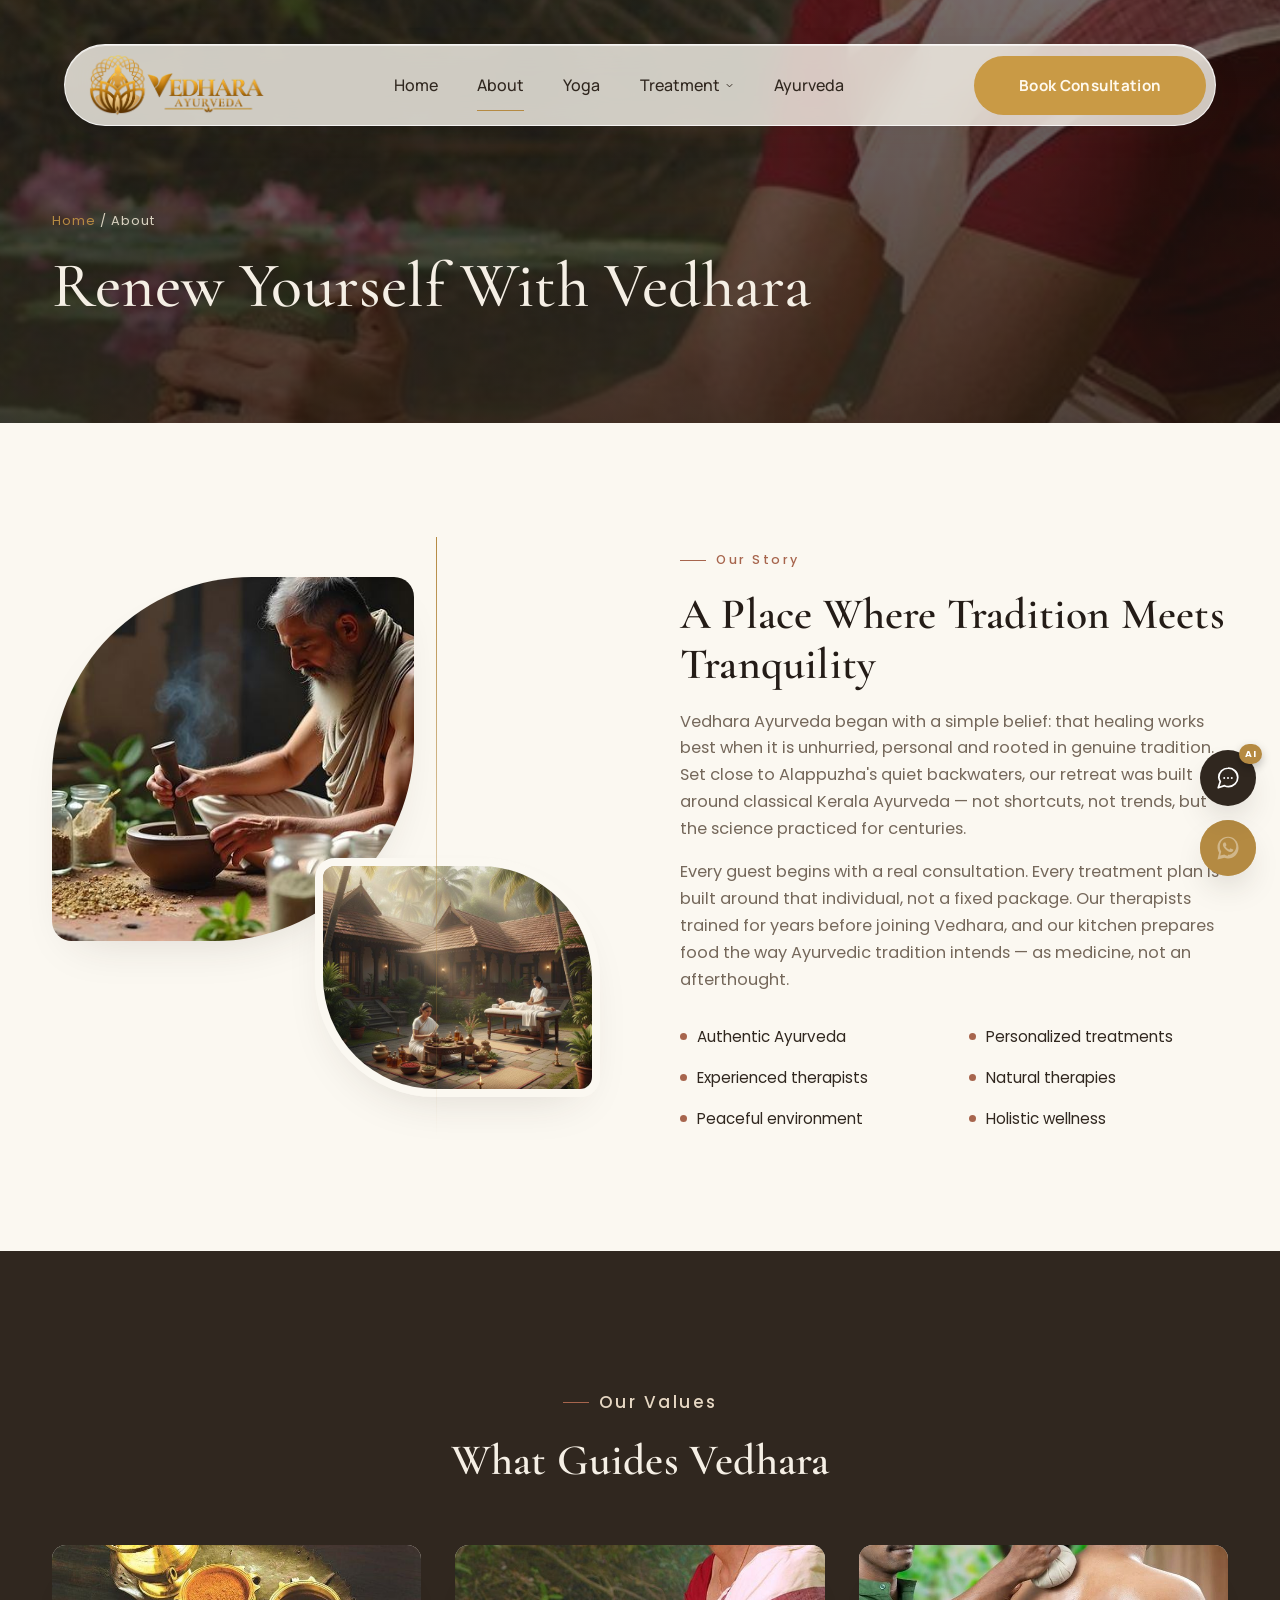
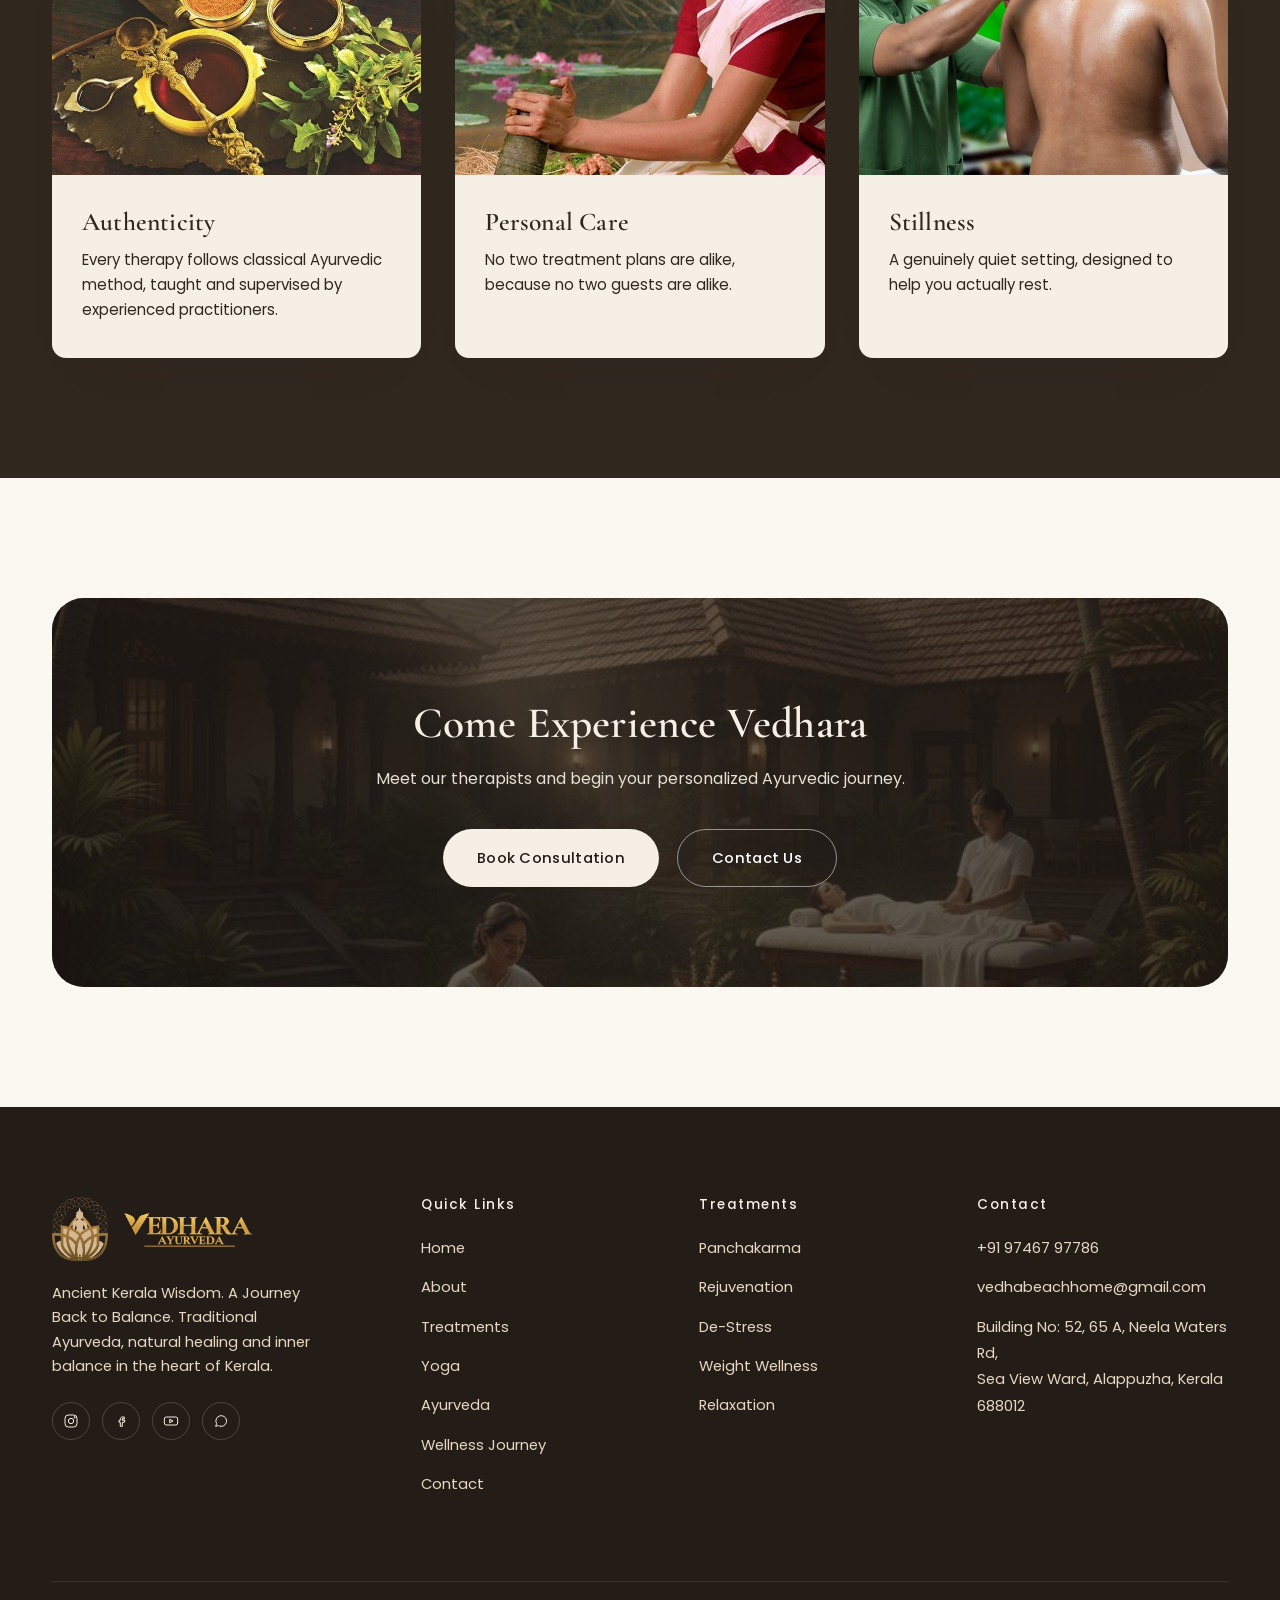
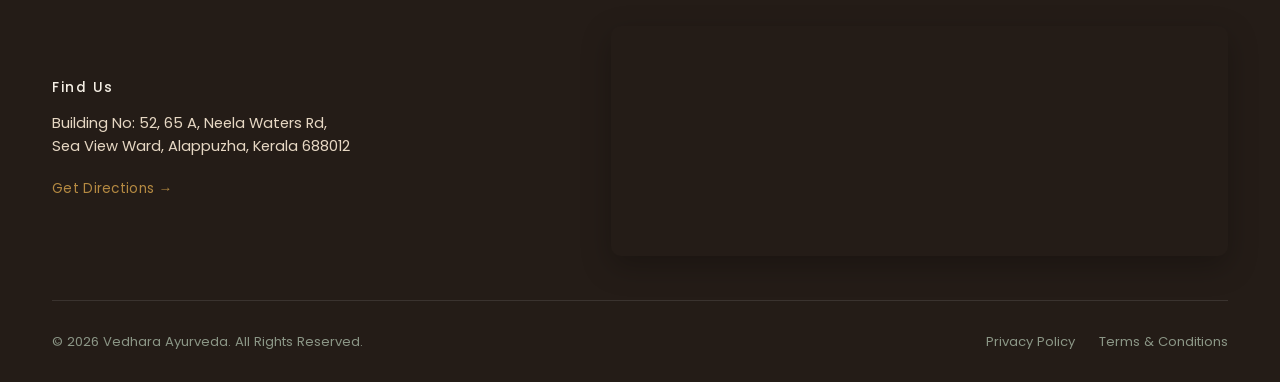
<file: about.html>
<!DOCTYPE html>
<html lang="en">
<head>
<meta charset="UTF-8">
<meta name="viewport" content="width=device-width, initial-scale=1.0">
<title>About Vedhara | Vedhara Ayurveda</title>
<meta name="description" content="Discover the story, values and philosophy behind Vedhara Ayurveda, an authentic Kerala Ayurveda wellness retreat.">
<link rel="canonical" href="https://vedhara.in/about.html">
<link rel="icon" href="assets/images/favicon-32.png" type="image/png">
<link rel="preconnect" href="https://fonts.googleapis.com">
<link rel="preconnect" href="https://fonts.gstatic.com" crossorigin>
<link rel="preload" as="style" href="https://fonts.googleapis.com/css2?family=Cormorant+Garamond:ital,wght@0,400;0,500;0,600;1,400&family=Manrope:wght@400;500;600;700&family=Poppins:wght@300;400;500;600&display=swap">
<link rel="stylesheet" href="https://fonts.googleapis.com/css2?family=Cormorant+Garamond:ital,wght@0,400;0,500;0,600;1,400&family=Manrope:wght@400;500;600;700&family=Poppins:wght@300;400;500;600&display=swap" media="print" onload="this.media='all'">
<noscript><link rel="stylesheet" href="https://fonts.googleapis.com/css2?family=Cormorant+Garamond:ital,wght@0,400;0,500;0,600;1,400&family=Manrope:wght@400;500;600;700&family=Poppins:wght@300;400;500;600&display=swap"></noscript>
<link rel="stylesheet" href="css/style.css">
<link rel="stylesheet" href="css/animations.css">
<link rel="stylesheet" href="css/responsive.css">
  <link rel="stylesheet" href="css/source-navbar.css">
  <link rel="stylesheet" href="css/source-colors.css">
  <link rel="stylesheet" href="css/final-source-colors.css">
</head>
<body>
<div class="page-loader"><div class="loader-leaf"></div></div>

<!-- ============ TOP INFO STRIP ============ -->
</div>

<!-- ============ NAVBAR ============ -->
<header class="site-header">
    <nav class="navbar container section-pad" aria-label="Primary">
      <a class="logo-link" href="index.html" aria-label="Vedhara Ayurveda Yoga Center — Home">
        <img src="assets/images/vedhara-logo.png" alt="Vedhara Ayurveda" />
      </a>

      <ul class="nav-desktop">
        <li class="nav-item">
          <a class="nav-link" href="index.html">Home</a>
        </li>
        <li class="nav-item">
          <a class="nav-link" href="about.html">About</a>
        </li>
        <li class="nav-item">
          <a class="nav-link" href="yoga.html">Yoga</a>
        </li>
        <li class="nav-item">
          <a class="nav-link" href="treatments.html" aria-haspopup="true" aria-expanded="false">
            Treatment
            <svg class="nav-caret" width="12" height="12" viewBox="0 0 24 24" fill="none" stroke="currentColor" stroke-width="2"><path d="m6 9 6 6 6-6"/></svg>
          </a>

          <div class="dropdown">
            <ul class="dropdown-inner">
              <li><a href="panchakarma.html">Panchakarma</a></li>
              <li><a href="rejuvenation.html">Rejuvenation Treatment</a></li>
              <li><a href="destress.html">De-Stress Treatment</a></li>
              <li><a href="treatments.html#relaxation">Relaxation Treatment</a></li>
              <li><a href="treatments.html#weight-loss">Weight Loss Treatment</a></li>
            </ul>
          </div>
        </li>
        <li class="nav-item">
          <a class="nav-link" href="ayurveda.html">Ayurveda</a>
        </li>
      </ul>

      <div class="nav-right">
        <a class="btn btn-book" href="booking.html">Book Consultation</a>
      </div>

      <button class="nav-toggle" aria-label="Open menu" aria-expanded="false">
        <svg width="26" height="26" viewBox="0 0 24 24" fill="none" stroke="currentColor" stroke-width="2"><path d="M4 6h16M4 12h16M4 18h16"/></svg>
      </button>
    </nav>

    <div class="mobile-nav" aria-hidden="true" role="dialog" aria-modal="true" aria-label="Mobile menu">
      <div class="mobile-nav-header">
        <a class="logo-link" href="index.html">
          <img src="assets/images/vedhara-logo.png" alt="Vedhara Ayurveda" style="height:2.25rem" />
        </a>
        <button class="mobile-nav-close" aria-label="Close menu">
          <svg width="26" height="26" viewBox="0 0 24 24" fill="none" stroke="currentColor" stroke-width="2"><path d="M18 6 6 18M6 6l12 12"/></svg>
        </button>
      </div>
      <div class="mobile-nav-body">
        <ul class="mobile-nav-list">
          <li class="mobile-nav-simple">
            <a class="mobile-nav-link" href="index.html">Home</a>
          </li>
          <li class="mobile-nav-simple">
            <a class="mobile-nav-link" href="about.html">About</a>
          </li>
          <li class="mobile-nav-simple">
            <a class="mobile-nav-link" href="yoga.html">Yoga</a>
          </li>
          <li>
            <button class="mobile-nav-trigger" aria-expanded="false" aria-controls="mobile-panel-0">
              Treatment
              <svg width="20" height="20" viewBox="0 0 24 24" fill="none" stroke="currentColor" stroke-width="2"><path d="m6 9 6 6 6-6"/></svg>
            </button>

            <div class="mobile-submenu" id="mobile-panel-0">
              <div class="mobile-submenu-inner">
                <ul>
                  <li><a href="panchakarma.html">Panchakarma</a></li>
                  <li><a href="rejuvenation.html">Rejuvenation Treatment</a></li>
                  <li><a href="destress.html">De-Stress Treatment</a></li>
                  <li><a href="treatments.html#relaxation">Relaxation Treatment</a></li>
                  <li><a href="treatments.html#weight-loss">Weight Loss Treatment</a></li>
                </ul>
              </div>
            </div>
          </li>
          <li class="mobile-nav-simple">
            <a class="mobile-nav-link" href="ayurveda.html">Ayurveda</a>
          </li>
        </ul>
      </div>
      <div class="mobile-nav-footer">
        <a class="btn btn-primary" href="booking.html" style="margin-left:auto">Book Consultation</a>
      </div>
    </div>
  </header>
<section class="page-hero">
  <div class="page-hero-media"><img loading="eager" decoding="async" fetchpriority="high" src="assets/images/gallery/ayurveda-herbal-prep.jpg" alt="Vedhara Ayurveda retreat"></div>
  <div class="container">
    <p class="breadcrumb"><a href="index.html">Home</a> / About</p>
    <h1>Renew Yourself With Vedhara</h1>
  </div>
</section>

<section class="section">
  <div class="container">
    <div class="about-grid">
      <div class="collage reveal-left">
        <img loading="lazy" decoding="async" class="c1" src="assets/images/gallery/ayurveda-elder-preparation.jpg" alt="Therapist preparing Ayurvedic oils">
        <img loading="lazy" decoding="async" class="c2" src="assets/images/gallery/kerala-retreat-courtyard.jpg" alt="Kerala nature around Vedhara">
        <div class="vline"></div>
      </div>
      <div class="reveal-right">
        <p class="eyebrow">Our Story</p>
        <h2>A Place Where Tradition Meets Tranquility</h2>
        <p style="margin-top:20px;font-size:1.02rem;">Vedhara Ayurveda began with a simple belief: that healing works best when it is unhurried, personal and rooted in genuine tradition. Set close to Alappuzha's quiet backwaters, our retreat was built around classical Kerala Ayurveda &mdash; not shortcuts, not trends, but the science practiced for centuries.</p>
        <p style="margin-top:16px;font-size:1.02rem;">Every guest begins with a real consultation. Every treatment plan is built around that individual, not a fixed package. Our therapists trained for years before joining Vedhara, and our kitchen prepares food the way Ayurvedic tradition intends &mdash; as medicine, not an afterthought.</p>
        <ul class="about-points">
          <li>Authentic Ayurveda</li>
          <li>Personalized treatments</li>
          <li>Experienced therapists</li>
          <li>Natural therapies</li>
          <li>Peaceful environment</li>
          <li>Holistic wellness</li>
        </ul>
      </div>
    </div>
  </div>
</section>

<section class="section bg-forest">
  <div class="container">
    <div class="section-head center reveal">
      <p class="eyebrow" style="justify-content:center;">Our Values</p>
      <h2>What Guides Vedhara</h2>
    </div>
    <div class="cards-3">
      <div class="exp-card reveal">
        <div class="exp-card-media"><img loading="lazy" decoding="async" src="assets/images/gallery/ayurveda-herbal-oils-bowls.jpg" alt="Authentic practice"></div>
        <div class="exp-card-body"><h3>Authenticity</h3><p>Every therapy follows classical Ayurvedic method, taught and supervised by experienced practitioners.</p></div>
      </div>
      <div class="exp-card reveal" style="transition-delay:.1s;">
        <div class="exp-card-media"><img loading="lazy" decoding="async" src="assets/images/gallery/ayurveda-herbal-prep.jpg" alt="Personalized care"></div>
        <div class="exp-card-body"><h3>Personal Care</h3><p>No two treatment plans are alike, because no two guests are alike.</p></div>
      </div>
      <div class="exp-card reveal" style="transition-delay:.2s;">
        <div class="exp-card-media"><img loading="lazy" decoding="async" src="assets/images/gallery/herbal-pouch-massage.jpg" alt="Peaceful setting"></div>
        <div class="exp-card-body"><h3>Stillness</h3><p>A genuinely quiet setting, designed to help you actually rest.</p></div>
      </div>
    </div>
  </div>
</section>

<section class="section">
  <div class="container">
    <div class="cta-banner reveal-scale">
      <img loading="lazy" decoding="async" src="assets/images/gallery/kerala-retreat-courtyard.jpg" alt="Kerala coastline">
      <div class="cta-banner-body">
        <h2>Come Experience Vedhara</h2>
        <p>Meet our therapists and begin your personalized Ayurvedic journey.</p>
        <div class="cta-banner-btns">
          <a href="booking.html" class="btn btn-light">Book Consultation</a>
          <a href="contact.html" class="btn btn-outline" style="color:#fff;border-color:rgba(255,255,255,.5);">Contact Us</a>
        </div>
      </div>
    </div>
  </div>
</section>

<footer>
  <div class="container">
    <div class="footer-grid">
      <div class="footer-brand">
        <a href="index.html" class="footer-brand-logo" aria-label="Vedhara Ayurveda - Go to homepage">
          <img loading="lazy" decoding="async" src="assets/images/logo-mark.png" alt="" class="nav-logo-mark">
          <img loading="lazy" decoding="async" src="assets/images/logo-wordmark.png" alt="Vedhara Ayurveda" class="nav-logo-word-img">
        </a>
        <p>Ancient Kerala Wisdom. A Journey Back to Balance. Traditional Ayurveda, natural healing and inner balance in the heart of Kerala.</p>
        <div class="footer-social">
          <a href="https://www.instagram.com/vedhara_ayurveda?stkn=cHBic2psdHNnY2hi" aria-label="Instagram" target="_blank" rel="noopener noreferrer"><svg viewBox="0 0 24 24" fill="none" stroke="currentColor" stroke-width="1.5"><rect x="3" y="3" width="18" height="18" rx="5"/><circle cx="12" cy="12" r="4"/><circle cx="17.5" cy="6.5" r="1"/></svg></a>
          <a href="#" aria-label="Facebook"><svg viewBox="0 0 24 24" fill="none" stroke="currentColor" stroke-width="1.5"><path d="M14 9h3V6h-3c-1.7 0-3 1.3-3 3v2H9v3h2v6h3v-6h3l1-3h-4V9c0-.6.4-1 1-1z"/></svg></a>
          <a href="#" aria-label="YouTube"><svg viewBox="0 0 24 24" fill="none" stroke="currentColor" stroke-width="1.5"><rect x="2" y="6" width="20" height="12" rx="3"/><path d="M10 9.5l5 2.5-5 2.5z"/></svg></a>
          <a href="#" aria-label="WhatsApp"><svg viewBox="0 0 24 24" fill="none" stroke="currentColor" stroke-width="1.5"><path d="M4 20l1.4-4A8 8 0 1112 20a8 8 0 01-4-1.1L4 20z"/></svg></a>
        </div>
      </div>
      <div class="footer-col">
        <h4>Quick Links</h4>
        <ul>
          <li><a href="index.html">Home</a></li>
          <li><a href="about.html">About</a></li>
          <li><a href="treatments.html">Treatments</a></li>
          <li><a href="yoga.html">Yoga</a></li>
          <li><a href="ayurveda.html">Ayurveda</a></li>
          <li><a href="index.html#wellness-journey">Wellness Journey</a></li>
          <li><a href="contact.html">Contact</a></li>
        </ul>
      </div>
      <div class="footer-col">
        <h4>Treatments</h4>
        <ul>
          <li><a href="panchakarma.html">Panchakarma</a></li>
          <li><a href="rejuvenation.html">Rejuvenation</a></li>
          <li><a href="destress.html">De-Stress</a></li>
          <li><a href="treatments.html#weight-loss">Weight Wellness</a></li>
          <li><a href="treatments.html#relaxation">Relaxation</a></li>
        </ul>
      </div>
      <div class="footer-col">
        <h4>Contact</h4>
        <ul>
          <li><a href="tel:+919746797786">+91 97467 97786</a></li>
          <li><a href="mailto:vedhabeachhome@gmail.com">vedhabeachhome@gmail.com</a></li>
          <li><a href="https://www.google.com/maps/search/?api=1&query=Building%20No%3A%2052%2C%2065%20A%2C%20Neela%20Waters%20Rd%2C%20Sea%20View%20Ward%2C%20Alappuzha%2C%20Kerala%20688012" target="_blank" rel="noopener">Building No: 52, 65 A, Neela Waters Rd,<br>Sea View Ward, Alappuzha, Kerala 688012</a></li>
        </ul>
      </div>
    </div>
    <div class="footer-map">
      <div class="footer-map-text">
        <h4>Find Us</h4>
        <address>Building No: 52, 65 A, Neela Waters Rd,<br>Sea View Ward, Alappuzha, Kerala 688012</address>
        <a class="footer-map-link" href="https://www.google.com/maps/search/?api=1&query=Building%20No%3A%2052%2C%2065%20A%2C%20Neela%20Waters%20Rd%2C%20Sea%20View%20Ward%2C%20Alappuzha%2C%20Kerala%20688012" target="_blank" rel="noopener">Get Directions &rarr;</a>
      </div>
      <div class="footer-map-embed">
        <iframe src="https://www.google.com/maps?q=Building%20No%3A%2052%2C%2065%20A%2C%20Neela%20Waters%20Rd%2C%20Sea%20View%20Ward%2C%20Alappuzha%2C%20Kerala%20688012&output=embed" width="100%" height="230" style="border:0;" allowfullscreen="" loading="lazy" referrerpolicy="no-referrer-when-downgrade" title="Vedhara Ayurveda location map"></iframe>
      </div>
    </div>
    <div class="footer-bottom">
      <span>&copy; 2026 Vedhara Ayurveda. All Rights Reserved.</span>
      <div class="flinks">
        <a href="#">Privacy Policy</a>
        <a href="#">Terms &amp; Conditions</a>
      </div>
    </div>
  </div>
</footer>

<a class="whatsapp-float" href="https://wa.me/919746797786?text=Hi%20Vedhara%20Ayurveda%2C%20I%27d%20like%20to%20know%20more%20about%20your%20treatments." target="_blank" rel="noopener" aria-label="Chat with us on WhatsApp">
  <span class="wa-pulse"></span>
  <svg viewBox="0 0 32 32" fill="currentColor"><path d="M16.01 3C9.38 3 4 8.35 4 14.95c0 2.35.66 4.55 1.8 6.42L4 29l7.86-1.75a13.1 13.1 0 0 0 4.15.68c6.63 0 12.01-5.35 12.01-11.95C28.02 8.35 22.64 3 16.01 3Zm0 21.77c-1.36 0-2.7-.36-3.88-1.04l-.28-.16-4.66 1.04 1.06-4.52-.18-.29a9.7 9.7 0 0 1-1.5-5.85c0-5.4 4.4-9.78 9.44-9.78 5.04 0 9.44 4.38 9.44 9.78s-4.4 9.82-9.44 9.82Zm5.4-7.34c-.29-.15-1.73-.85-2-.95-.27-.1-.46-.15-.66.15-.2.29-.76.95-.93 1.14-.17.2-.34.22-.63.07-.29-.15-1.22-.45-2.33-1.43-.86-.77-1.44-1.71-1.61-2-.17-.29-.02-.45.13-.6.13-.13.29-.34.44-.51.15-.17.2-.29.29-.49.1-.2.05-.37-.02-.52-.07-.15-.66-1.58-.9-2.17-.24-.57-.48-.49-.66-.5h-.56c-.2 0-.51.07-.78.37-.27.29-1.02 1-1.02 2.43s1.05 2.82 1.19 3.01c.15.2 2.07 3.16 5.02 4.43.7.3 1.25.48 1.68.62.7.22 1.34.19 1.84.11.56-.08 1.73-.71 1.98-1.39.24-.68.24-1.27.17-1.39-.07-.12-.26-.2-.55-.34Z"/></svg>
</a>
<button class="back-top" aria-label="Back to top">↑</button>
<script src="js/ai-chat-widget.js" defer></script>
<script src="js/main.js"></script>
<script src="js/animations.js"></script>

  <script src="js/source-navbar.js"></script>
</body>
</html>
</file>
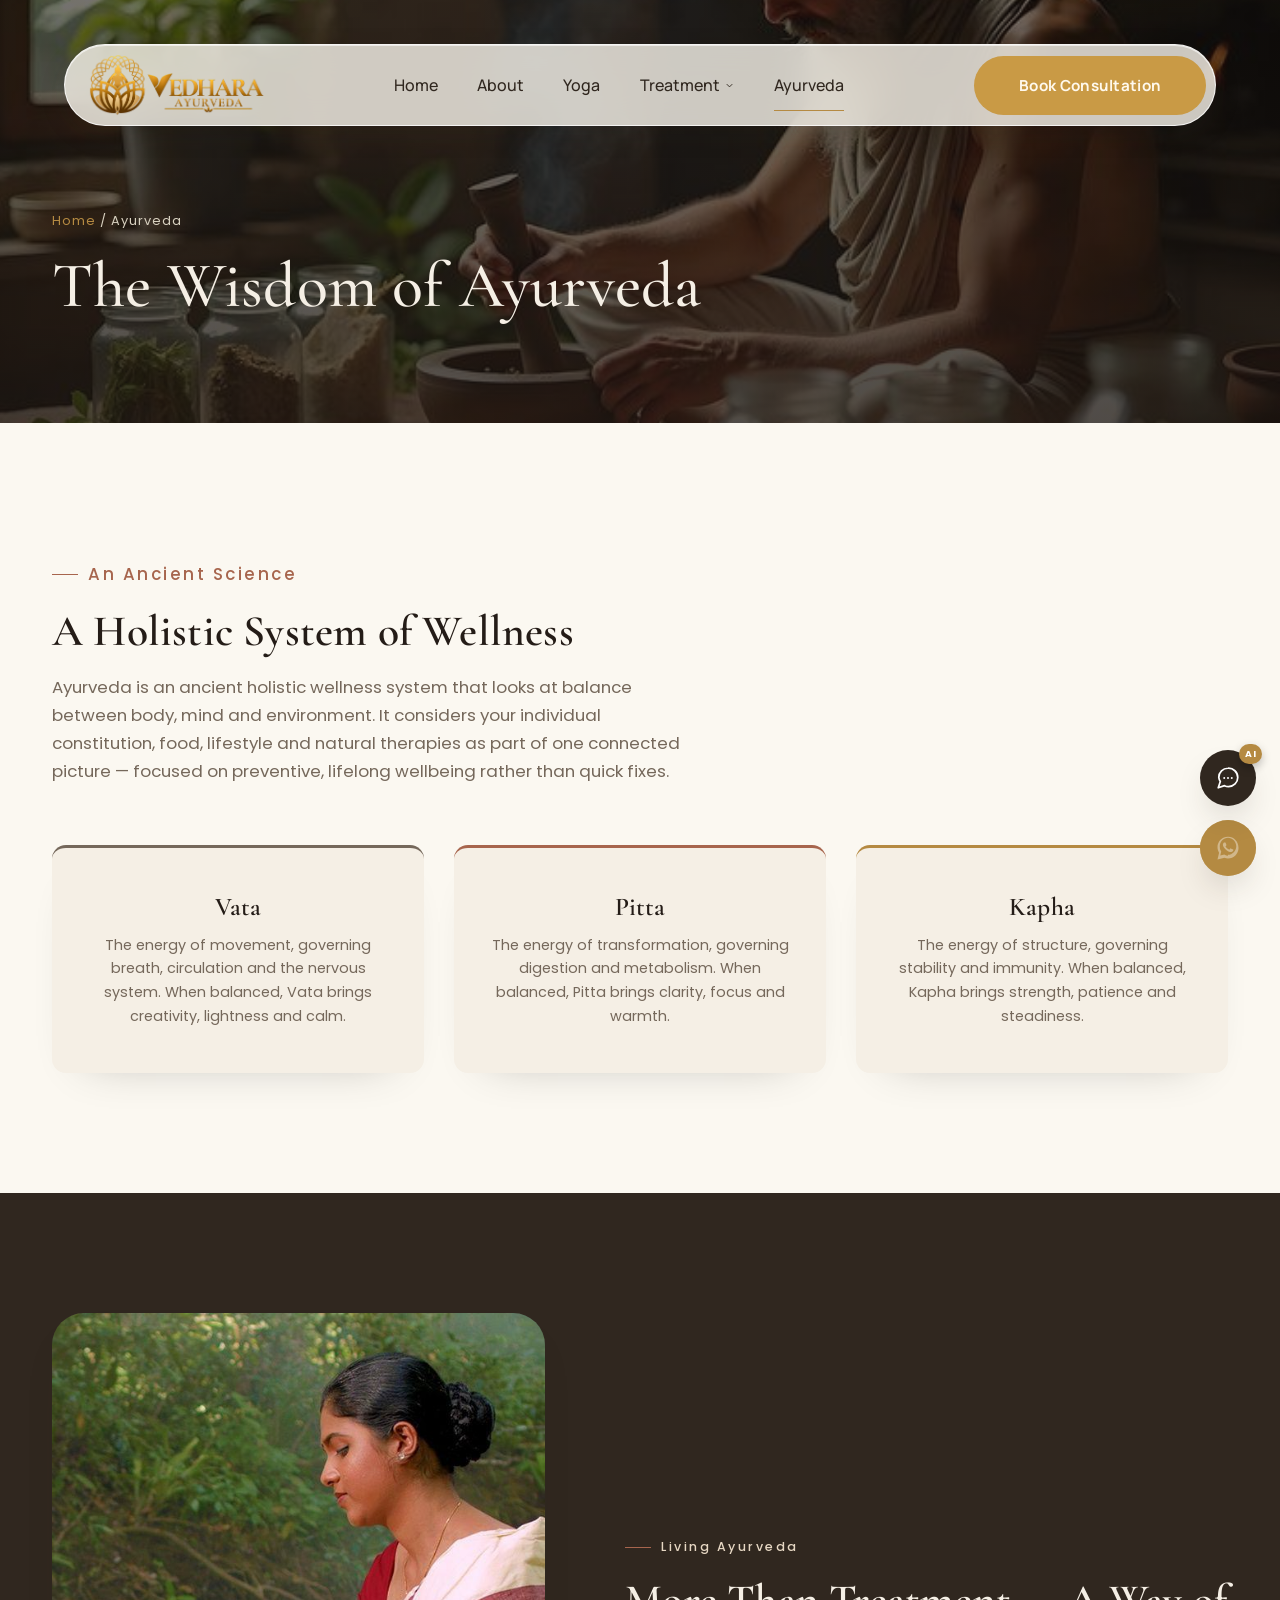
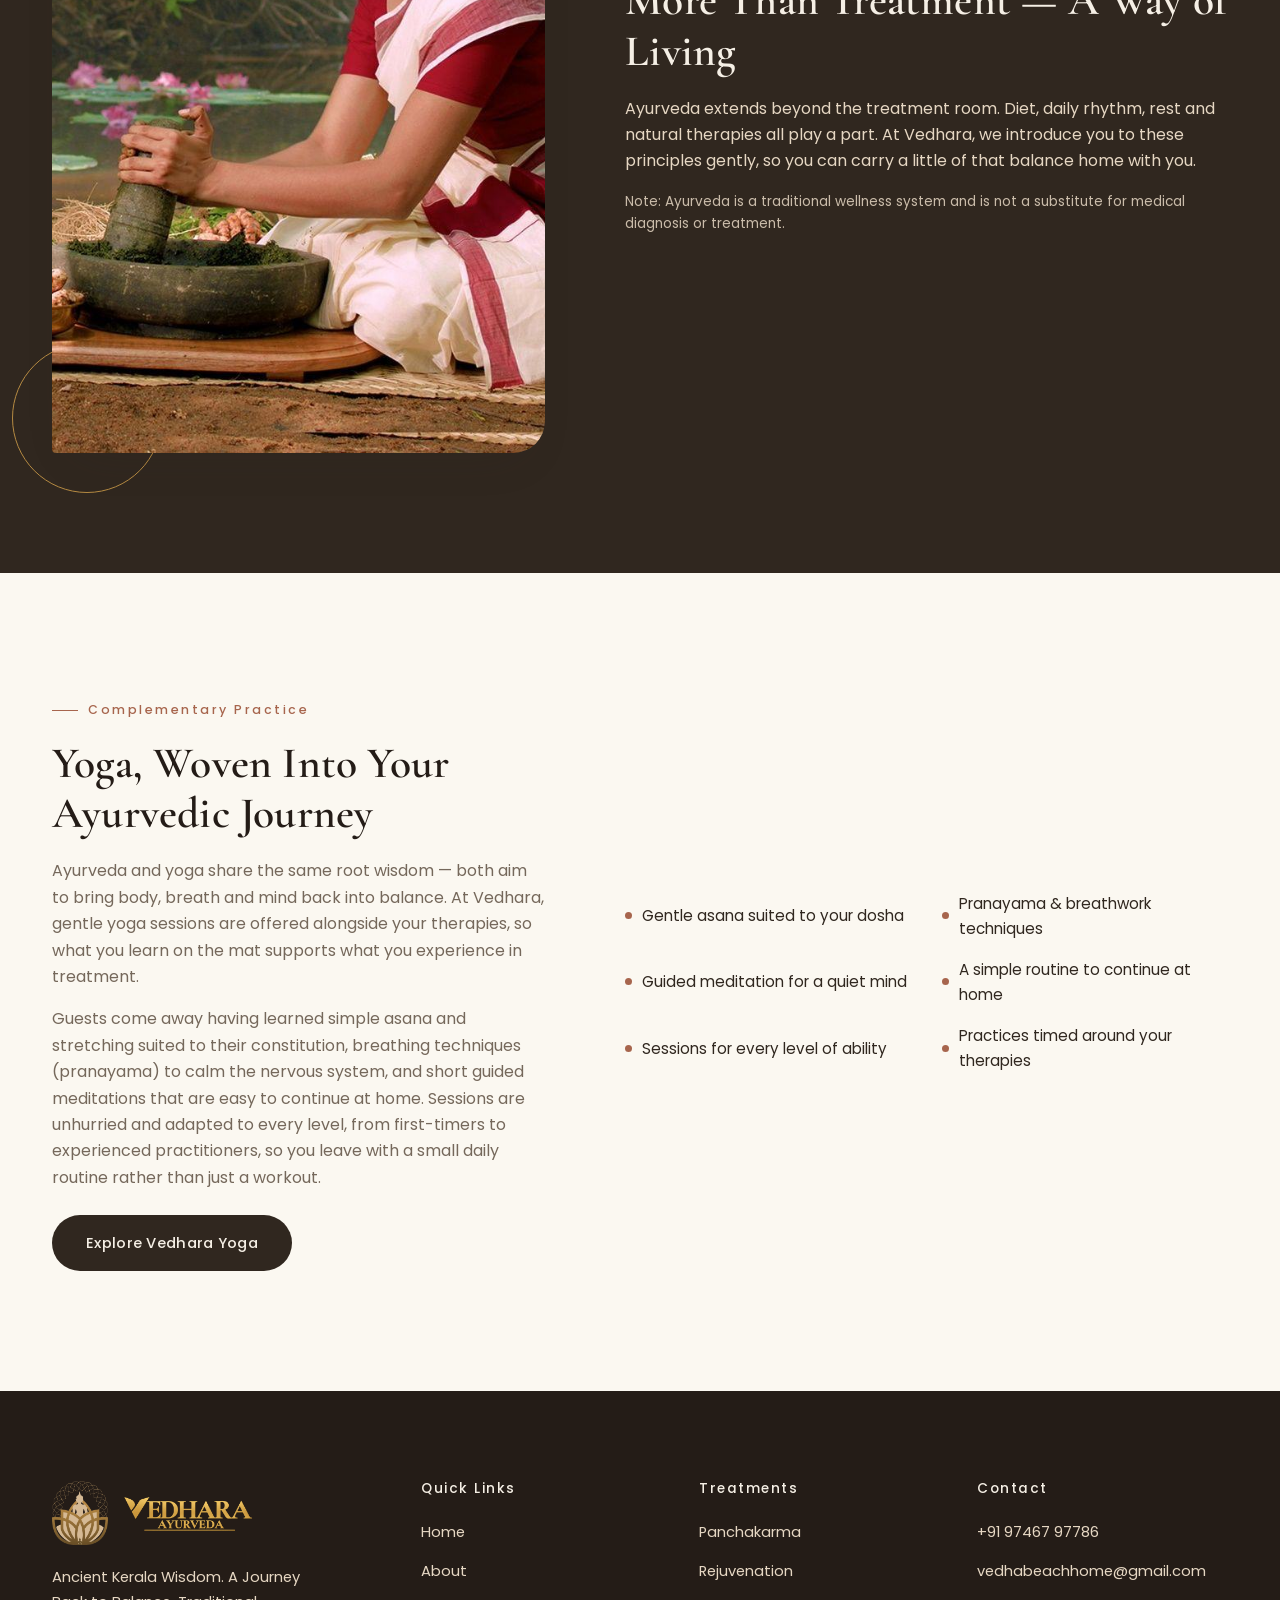
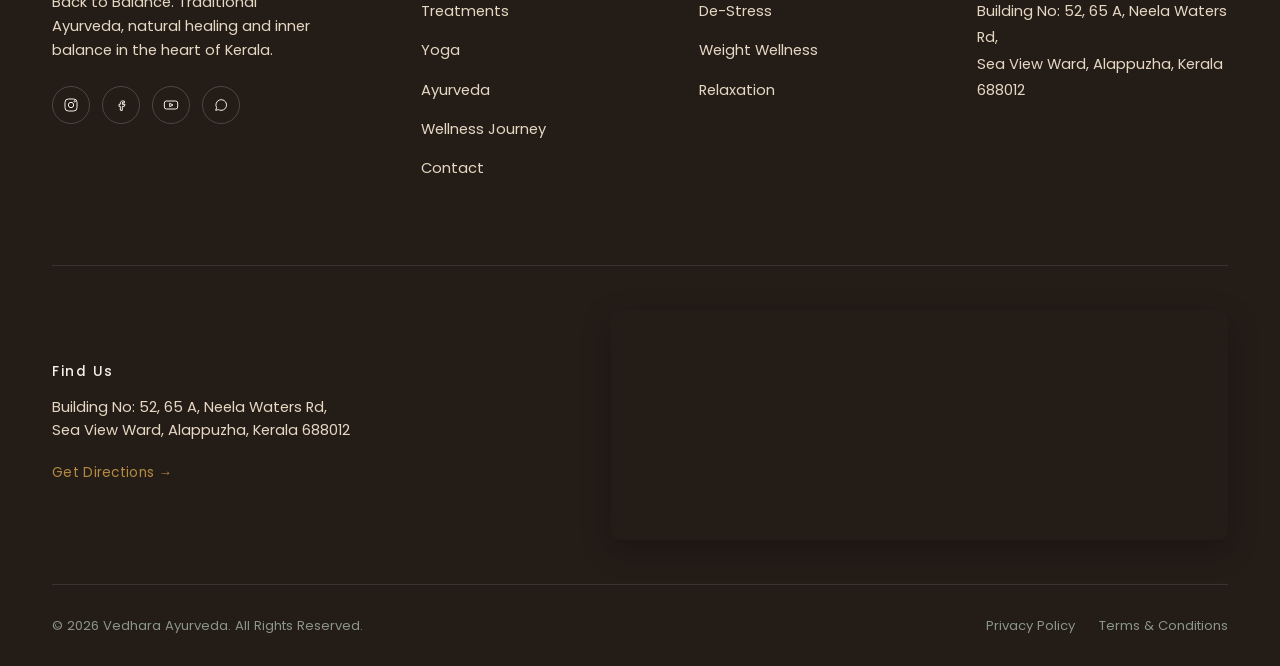
<file: ayurveda.html>
<!DOCTYPE html>
<html lang="en">
<head>
<meta charset="UTF-8">
<meta name="viewport" content="width=device-width, initial-scale=1.0">
<title>The Wisdom of Ayurveda | Vedhara Ayurveda</title>
<meta name="description" content="Learn about Ayurveda, its holistic philosophy, and the Vata, Pitta and Kapha doshas at Vedhara Ayurveda.">
<link rel="canonical" href="https://vedhara.in/ayurveda.html">
<link rel="icon" href="assets/images/favicon-32.png" type="image/png">
<link rel="preconnect" href="https://fonts.googleapis.com">
<link rel="preconnect" href="https://fonts.gstatic.com" crossorigin>
<link rel="preload" as="style" href="https://fonts.googleapis.com/css2?family=Cormorant+Garamond:ital,wght@0,400;0,500;0,600;1,400&family=Manrope:wght@400;500;600;700&family=Poppins:wght@300;400;500;600&display=swap">
<link rel="stylesheet" href="https://fonts.googleapis.com/css2?family=Cormorant+Garamond:ital,wght@0,400;0,500;0,600;1,400&family=Manrope:wght@400;500;600;700&family=Poppins:wght@300;400;500;600&display=swap" media="print" onload="this.media='all'">
<noscript><link rel="stylesheet" href="https://fonts.googleapis.com/css2?family=Cormorant+Garamond:ital,wght@0,400;0,500;0,600;1,400&family=Manrope:wght@400;500;600;700&family=Poppins:wght@300;400;500;600&display=swap"></noscript>
<link rel="stylesheet" href="css/style.css">
<link rel="stylesheet" href="css/animations.css">
<link rel="stylesheet" href="css/responsive.css">
  <link rel="stylesheet" href="css/source-navbar.css">
  <link rel="stylesheet" href="css/source-colors.css">
  <link rel="stylesheet" href="css/final-source-colors.css">
</head>
<body>
<div class="page-loader"><div class="loader-leaf"></div></div>

<!-- ============ TOP INFO STRIP ============ -->
</div>

<!-- ============ NAVBAR ============ -->
<header class="site-header">
    <nav class="navbar container section-pad" aria-label="Primary">
      <a class="logo-link" href="index.html" aria-label="Vedhara Ayurveda Yoga Center — Home">
        <img src="assets/images/vedhara-logo.png" alt="Vedhara Ayurveda" />
      </a>

      <ul class="nav-desktop">
        <li class="nav-item">
          <a class="nav-link" href="index.html">Home</a>
        </li>
        <li class="nav-item">
          <a class="nav-link" href="about.html">About</a>
        </li>
        <li class="nav-item">
          <a class="nav-link" href="yoga.html">Yoga</a>
        </li>
        <li class="nav-item">
          <a class="nav-link" href="treatments.html" aria-haspopup="true" aria-expanded="false">
            Treatment
            <svg class="nav-caret" width="12" height="12" viewBox="0 0 24 24" fill="none" stroke="currentColor" stroke-width="2"><path d="m6 9 6 6 6-6"/></svg>
          </a>

          <div class="dropdown">
            <ul class="dropdown-inner">
              <li><a href="panchakarma.html">Panchakarma</a></li>
              <li><a href="rejuvenation.html">Rejuvenation Treatment</a></li>
              <li><a href="destress.html">De-Stress Treatment</a></li>
              <li><a href="treatments.html#relaxation">Relaxation Treatment</a></li>
              <li><a href="treatments.html#weight-loss">Weight Loss Treatment</a></li>
            </ul>
          </div>
        </li>
        <li class="nav-item">
          <a class="nav-link" href="ayurveda.html">Ayurveda</a>
        </li>
      </ul>

      <div class="nav-right">
        <a class="btn btn-book" href="booking.html">Book Consultation</a>
      </div>

      <button class="nav-toggle" aria-label="Open menu" aria-expanded="false">
        <svg width="26" height="26" viewBox="0 0 24 24" fill="none" stroke="currentColor" stroke-width="2"><path d="M4 6h16M4 12h16M4 18h16"/></svg>
      </button>
    </nav>

    <div class="mobile-nav" aria-hidden="true" role="dialog" aria-modal="true" aria-label="Mobile menu">
      <div class="mobile-nav-header">
        <a class="logo-link" href="index.html">
          <img src="assets/images/vedhara-logo.png" alt="Vedhara Ayurveda" style="height:2.25rem" />
        </a>
        <button class="mobile-nav-close" aria-label="Close menu">
          <svg width="26" height="26" viewBox="0 0 24 24" fill="none" stroke="currentColor" stroke-width="2"><path d="M18 6 6 18M6 6l12 12"/></svg>
        </button>
      </div>
      <div class="mobile-nav-body">
        <ul class="mobile-nav-list">
          <li class="mobile-nav-simple">
            <a class="mobile-nav-link" href="index.html">Home</a>
          </li>
          <li class="mobile-nav-simple">
            <a class="mobile-nav-link" href="about.html">About</a>
          </li>
          <li class="mobile-nav-simple">
            <a class="mobile-nav-link" href="yoga.html">Yoga</a>
          </li>
          <li>
            <button class="mobile-nav-trigger" aria-expanded="false" aria-controls="mobile-panel-0">
              Treatment
              <svg width="20" height="20" viewBox="0 0 24 24" fill="none" stroke="currentColor" stroke-width="2"><path d="m6 9 6 6 6-6"/></svg>
            </button>

            <div class="mobile-submenu" id="mobile-panel-0">
              <div class="mobile-submenu-inner">
                <ul>
                  <li><a href="panchakarma.html">Panchakarma</a></li>
                  <li><a href="rejuvenation.html">Rejuvenation Treatment</a></li>
                  <li><a href="destress.html">De-Stress Treatment</a></li>
                  <li><a href="treatments.html#relaxation">Relaxation Treatment</a></li>
                  <li><a href="treatments.html#weight-loss">Weight Loss Treatment</a></li>
                </ul>
              </div>
            </div>
          </li>
          <li class="mobile-nav-simple">
            <a class="mobile-nav-link" href="ayurveda.html">Ayurveda</a>
          </li>
        </ul>
      </div>
      <div class="mobile-nav-footer">
        <a class="btn btn-primary" href="booking.html" style="margin-left:auto">Book Consultation</a>
      </div>
    </div>
  </header>
<section class="page-hero">
  <div class="page-hero-media"><img loading="eager" decoding="async" fetchpriority="high" src="assets/images/gallery/ayurveda-elder-preparation.jpg" alt="Ayurveda philosophy"></div>
  <div class="container">
    <p class="breadcrumb"><a href="index.html">Home</a> / Ayurveda</p>
    <h1>The Wisdom of Ayurveda</h1>
  </div>
</section>

<section class="section">
  <div class="container">
    <div class="section-head reveal">
      <p class="eyebrow">An Ancient Science</p>
      <h2>A Holistic System of Wellness</h2>
      <p>Ayurveda is an ancient holistic wellness system that looks at balance between body, mind and environment. It considers your individual constitution, food, lifestyle and natural therapies as part of one connected picture &mdash; focused on preventive, lifelong wellbeing rather than quick fixes.</p>
    </div>
    <div class="dosha-grid">
      <div class="dosha-card reveal">
        <h3>Vata</h3>
        <p>The energy of movement, governing breath, circulation and the nervous system. When balanced, Vata brings creativity, lightness and calm.</p>
      </div>
      <div class="dosha-card reveal" style="transition-delay:.1s;">
        <h3>Pitta</h3>
        <p>The energy of transformation, governing digestion and metabolism. When balanced, Pitta brings clarity, focus and warmth.</p>
      </div>
      <div class="dosha-card reveal" style="transition-delay:.2s;">
        <h3>Kapha</h3>
        <p>The energy of structure, governing stability and immunity. When balanced, Kapha brings strength, patience and steadiness.</p>
      </div>
    </div>
  </div>
</section>

<section class="section bg-forest">
  <div class="container">
    <div class="intro-grid">
      <div class="intro-media reveal-left">
        <img loading="lazy" decoding="async" src="assets/images/gallery/ayurveda-herbal-prep.jpg" alt="Traditional Ayurvedic herbs and natural preparation">
        <div class="ring"></div>
      </div>
      <div class="reveal-right">
        <p class="eyebrow">Living Ayurveda</p>
        <h2>More Than Treatment &mdash; A Way of Living</h2>
        <p style="margin-top:20px;">Ayurveda extends beyond the treatment room. Diet, daily rhythm, rest and natural therapies all play a part. At Vedhara, we introduce you to these principles gently, so you can carry a little of that balance home with you.</p>
        <p style="margin-top:16px;font-size:.85rem;opacity:.85;">Note: Ayurveda is a traditional wellness system and is not a substitute for medical diagnosis or treatment.</p>
      </div>
    </div>
  </div>
</section>

<section class="section">
  <div class="container">
    <div class="intro-grid">
      <div class="reveal-left">
        <p class="eyebrow">Complementary Practice</p>
        <h2>Yoga, Woven Into Your Ayurvedic Journey</h2>
        <p style="margin-top:20px;">Ayurveda and yoga share the same root wisdom &mdash; both aim to bring body, breath and mind back into balance. At Vedhara, gentle yoga sessions are offered alongside your therapies, so what you learn on the mat supports what you experience in treatment.</p>
        <p style="margin-top:16px;">Guests come away having learned simple asana and stretching suited to their constitution, breathing techniques (pranayama) to calm the nervous system, and short guided meditations that are easy to continue at home. Sessions are unhurried and adapted to every level, from first-timers to experienced practitioners, so you leave with a small daily routine rather than just a workout.</p>
        <a href="yoga.html" class="btn btn-primary" style="margin-top:24px;">Explore Vedhara Yoga</a>
      </div>
      <div class="reveal-right">
        <ul class="about-points" style="margin-top:0;">
          <li>Gentle asana suited to your dosha</li>
          <li>Pranayama &amp; breathwork techniques</li>
          <li>Guided meditation for a quiet mind</li>
          <li>A simple routine to continue at home</li>
          <li>Sessions for every level of ability</li>
          <li>Practices timed around your therapies</li>
        </ul>
      </div>
    </div>
  </div>
</section>

<footer>
  <div class="container">
    <div class="footer-grid">
      <div class="footer-brand">
        <a href="index.html" class="footer-brand-logo" aria-label="Vedhara Ayurveda - Go to homepage">
          <img loading="lazy" decoding="async" src="assets/images/logo-mark.png" alt="" class="nav-logo-mark">
          <img loading="lazy" decoding="async" src="assets/images/logo-wordmark.png" alt="Vedhara Ayurveda" class="nav-logo-word-img">
        </a>
        <p>Ancient Kerala Wisdom. A Journey Back to Balance. Traditional Ayurveda, natural healing and inner balance in the heart of Kerala.</p>
        <div class="footer-social">
          <a href="https://www.instagram.com/vedhara_ayurveda?stkn=cHBic2psdHNnY2hi" aria-label="Instagram" target="_blank" rel="noopener noreferrer"><svg viewBox="0 0 24 24" fill="none" stroke="currentColor" stroke-width="1.5"><rect x="3" y="3" width="18" height="18" rx="5"/><circle cx="12" cy="12" r="4"/><circle cx="17.5" cy="6.5" r="1"/></svg></a>
          <a href="#" aria-label="Facebook"><svg viewBox="0 0 24 24" fill="none" stroke="currentColor" stroke-width="1.5"><path d="M14 9h3V6h-3c-1.7 0-3 1.3-3 3v2H9v3h2v6h3v-6h3l1-3h-4V9c0-.6.4-1 1-1z"/></svg></a>
          <a href="#" aria-label="YouTube"><svg viewBox="0 0 24 24" fill="none" stroke="currentColor" stroke-width="1.5"><rect x="2" y="6" width="20" height="12" rx="3"/><path d="M10 9.5l5 2.5-5 2.5z"/></svg></a>
          <a href="#" aria-label="WhatsApp"><svg viewBox="0 0 24 24" fill="none" stroke="currentColor" stroke-width="1.5"><path d="M4 20l1.4-4A8 8 0 1112 20a8 8 0 01-4-1.1L4 20z"/></svg></a>
        </div>
      </div>
      <div class="footer-col">
        <h4>Quick Links</h4>
        <ul>
          <li><a href="index.html">Home</a></li>
          <li><a href="about.html">About</a></li>
          <li><a href="treatments.html">Treatments</a></li>
          <li><a href="yoga.html">Yoga</a></li>
          <li><a href="ayurveda.html">Ayurveda</a></li>
          <li><a href="index.html#wellness-journey">Wellness Journey</a></li>
          <li><a href="contact.html">Contact</a></li>
        </ul>
      </div>
      <div class="footer-col">
        <h4>Treatments</h4>
        <ul>
          <li><a href="panchakarma.html">Panchakarma</a></li>
          <li><a href="rejuvenation.html">Rejuvenation</a></li>
          <li><a href="destress.html">De-Stress</a></li>
          <li><a href="treatments.html#weight-loss">Weight Wellness</a></li>
          <li><a href="treatments.html#relaxation">Relaxation</a></li>
        </ul>
      </div>
      <div class="footer-col">
        <h4>Contact</h4>
        <ul>
          <li><a href="tel:+919746797786">+91 97467 97786</a></li>
          <li><a href="mailto:vedhabeachhome@gmail.com">vedhabeachhome@gmail.com</a></li>
          <li><a href="https://www.google.com/maps/search/?api=1&query=Building%20No%3A%2052%2C%2065%20A%2C%20Neela%20Waters%20Rd%2C%20Sea%20View%20Ward%2C%20Alappuzha%2C%20Kerala%20688012" target="_blank" rel="noopener">Building No: 52, 65 A, Neela Waters Rd,<br>Sea View Ward, Alappuzha, Kerala 688012</a></li>
        </ul>
      </div>
    </div>
    <div class="footer-map">
      <div class="footer-map-text">
        <h4>Find Us</h4>
        <address>Building No: 52, 65 A, Neela Waters Rd,<br>Sea View Ward, Alappuzha, Kerala 688012</address>
        <a class="footer-map-link" href="https://www.google.com/maps/search/?api=1&query=Building%20No%3A%2052%2C%2065%20A%2C%20Neela%20Waters%20Rd%2C%20Sea%20View%20Ward%2C%20Alappuzha%2C%20Kerala%20688012" target="_blank" rel="noopener">Get Directions &rarr;</a>
      </div>
      <div class="footer-map-embed">
        <iframe src="https://www.google.com/maps?q=Building%20No%3A%2052%2C%2065%20A%2C%20Neela%20Waters%20Rd%2C%20Sea%20View%20Ward%2C%20Alappuzha%2C%20Kerala%20688012&output=embed" width="100%" height="230" style="border:0;" allowfullscreen="" loading="lazy" referrerpolicy="no-referrer-when-downgrade" title="Vedhara Ayurveda location map"></iframe>
      </div>
    </div>
    <div class="footer-bottom">
      <span>&copy; 2026 Vedhara Ayurveda. All Rights Reserved.</span>
      <div class="flinks">
        <a href="#">Privacy Policy</a>
        <a href="#">Terms &amp; Conditions</a>
      </div>
    </div>
  </div>
</footer>

<a class="whatsapp-float" href="https://wa.me/919746797786?text=Hi%20Vedhara%20Ayurveda%2C%20I%27d%20like%20to%20know%20more%20about%20your%20treatments." target="_blank" rel="noopener" aria-label="Chat with us on WhatsApp">
  <span class="wa-pulse"></span>
  <svg viewBox="0 0 32 32" fill="currentColor"><path d="M16.01 3C9.38 3 4 8.35 4 14.95c0 2.35.66 4.55 1.8 6.42L4 29l7.86-1.75a13.1 13.1 0 0 0 4.15.68c6.63 0 12.01-5.35 12.01-11.95C28.02 8.35 22.64 3 16.01 3Zm0 21.77c-1.36 0-2.7-.36-3.88-1.04l-.28-.16-4.66 1.04 1.06-4.52-.18-.29a9.7 9.7 0 0 1-1.5-5.85c0-5.4 4.4-9.78 9.44-9.78 5.04 0 9.44 4.38 9.44 9.78s-4.4 9.82-9.44 9.82Zm5.4-7.34c-.29-.15-1.73-.85-2-.95-.27-.1-.46-.15-.66.15-.2.29-.76.95-.93 1.14-.17.2-.34.22-.63.07-.29-.15-1.22-.45-2.33-1.43-.86-.77-1.44-1.71-1.61-2-.17-.29-.02-.45.13-.6.13-.13.29-.34.44-.51.15-.17.2-.29.29-.49.1-.2.05-.37-.02-.52-.07-.15-.66-1.58-.9-2.17-.24-.57-.48-.49-.66-.5h-.56c-.2 0-.51.07-.78.37-.27.29-1.02 1-1.02 2.43s1.05 2.82 1.19 3.01c.15.2 2.07 3.16 5.02 4.43.7.3 1.25.48 1.68.62.7.22 1.34.19 1.84.11.56-.08 1.73-.71 1.98-1.39.24-.68.24-1.27.17-1.39-.07-.12-.26-.2-.55-.34Z"/></svg>
</a>
<button class="back-top" aria-label="Back to top">↑</button>
<script src="js/ai-chat-widget.js" defer></script>
<script src="js/main.js"></script>
<script src="js/animations.js"></script>

  <script src="js/source-navbar.js"></script>
</body>
</html>
</file>
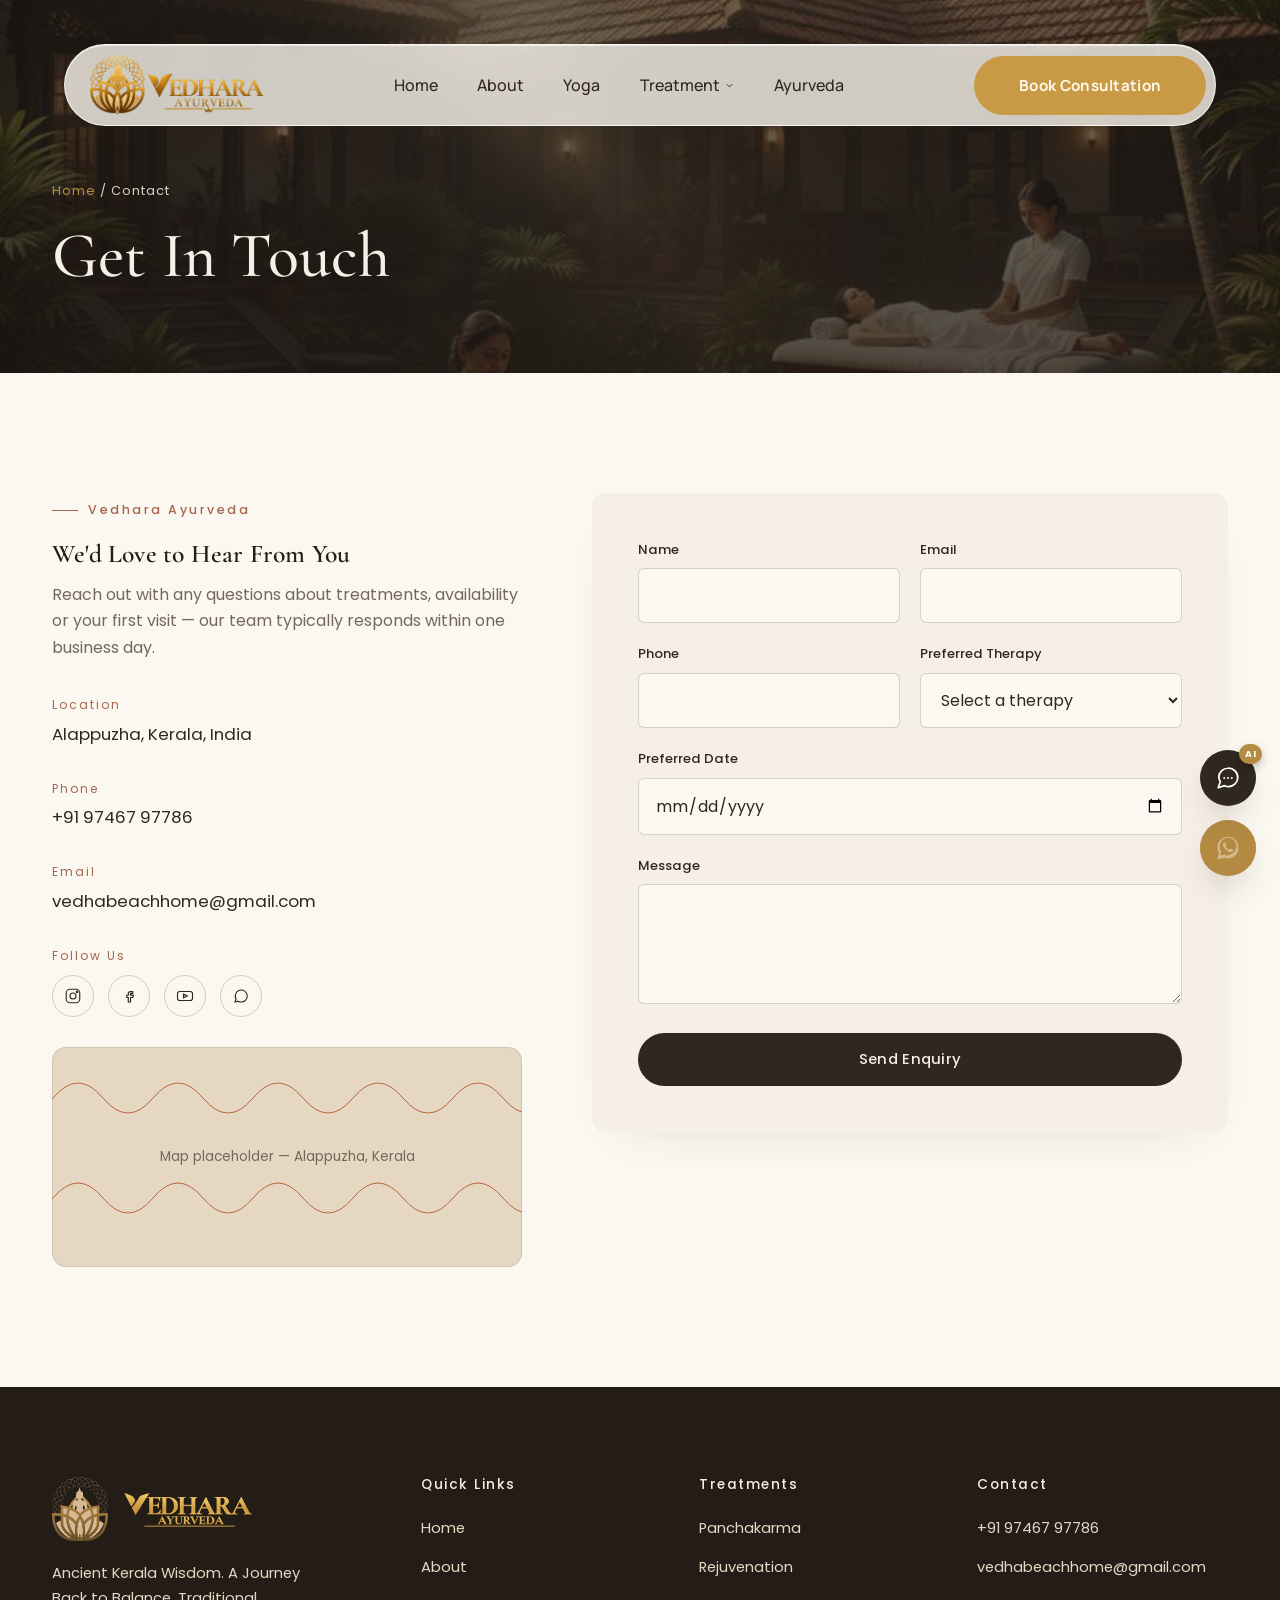
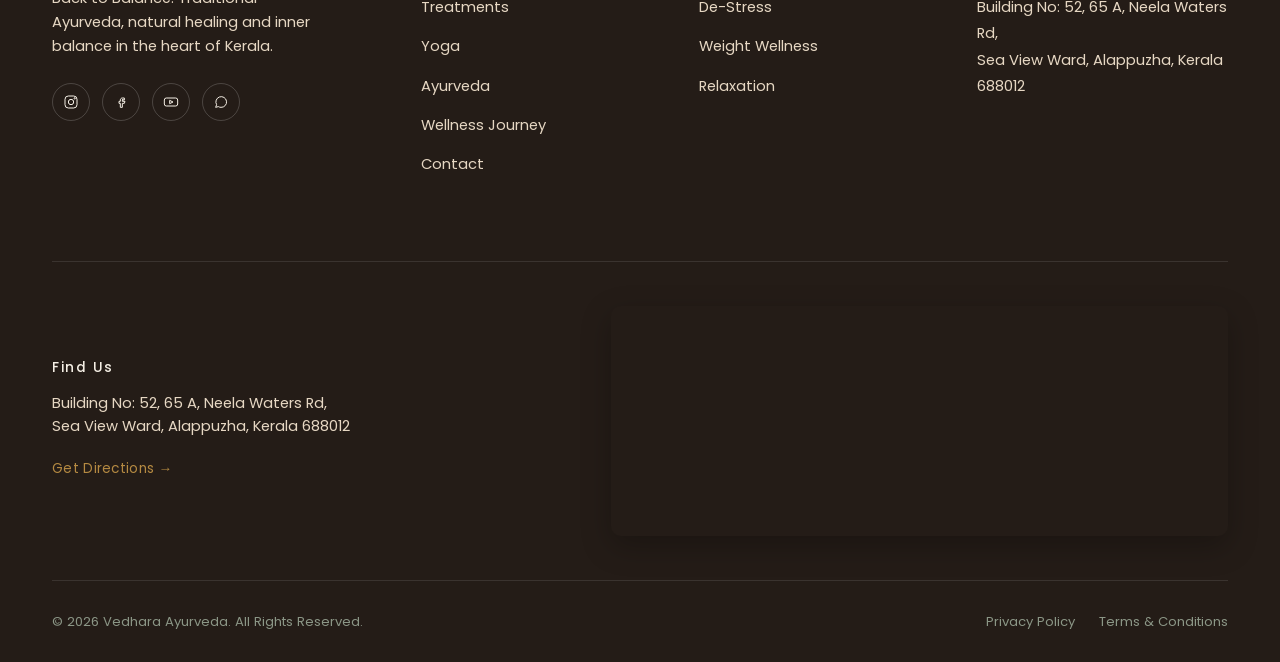
<file: contact.html>
<!DOCTYPE html>
<html lang="en">
<head>
<meta charset="UTF-8">
<meta name="viewport" content="width=device-width, initial-scale=1.0">
<title>Contact Us | Vedhara Ayurveda</title>
<meta name="description" content="Get in touch with Vedhara Ayurveda in Alappuzha, Kerala. Call, email or send an enquiry to plan your Ayurvedic wellness journey.">
<link rel="canonical" href="https://vedhara.in/contact.html">
<link rel="icon" href="assets/images/favicon-32.png" type="image/png">
<link rel="preconnect" href="https://fonts.googleapis.com">
<link rel="preconnect" href="https://fonts.gstatic.com" crossorigin>
<link rel="preload" as="style" href="https://fonts.googleapis.com/css2?family=Cormorant+Garamond:ital,wght@0,400;0,500;0,600;1,400&family=Manrope:wght@400;500;600;700&family=Poppins:wght@300;400;500;600&display=swap">
<link rel="stylesheet" href="https://fonts.googleapis.com/css2?family=Cormorant+Garamond:ital,wght@0,400;0,500;0,600;1,400&family=Manrope:wght@400;500;600;700&family=Poppins:wght@300;400;500;600&display=swap" media="print" onload="this.media='all'">
<noscript><link rel="stylesheet" href="https://fonts.googleapis.com/css2?family=Cormorant+Garamond:ital,wght@0,400;0,500;0,600;1,400&family=Manrope:wght@400;500;600;700&family=Poppins:wght@300;400;500;600&display=swap"></noscript>
<link rel="stylesheet" href="css/style.css">
<link rel="stylesheet" href="css/animations.css">
<link rel="stylesheet" href="css/responsive.css">
  <link rel="stylesheet" href="css/source-navbar.css">
  <link rel="stylesheet" href="css/source-colors.css">
  <link rel="stylesheet" href="css/final-source-colors.css">
</head>
<body>
<div class="page-loader"><div class="loader-leaf"></div></div>

<!-- ============ TOP INFO STRIP ============ -->
</div>

<!-- ============ NAVBAR ============ -->
<header class="site-header">
    <nav class="navbar container section-pad" aria-label="Primary">
      <a class="logo-link" href="index.html" aria-label="Vedhara Ayurveda Yoga Center — Home">
        <img src="assets/images/vedhara-logo.png" alt="Vedhara Ayurveda" />
      </a>

      <ul class="nav-desktop">
        <li class="nav-item">
          <a class="nav-link" href="index.html">Home</a>
        </li>
        <li class="nav-item">
          <a class="nav-link" href="about.html">About</a>
        </li>
        <li class="nav-item">
          <a class="nav-link" href="yoga.html">Yoga</a>
        </li>
        <li class="nav-item">
          <a class="nav-link" href="treatments.html" aria-haspopup="true" aria-expanded="false">
            Treatment
            <svg class="nav-caret" width="12" height="12" viewBox="0 0 24 24" fill="none" stroke="currentColor" stroke-width="2"><path d="m6 9 6 6 6-6"/></svg>
          </a>

          <div class="dropdown">
            <ul class="dropdown-inner">
              <li><a href="panchakarma.html">Panchakarma</a></li>
              <li><a href="rejuvenation.html">Rejuvenation Treatment</a></li>
              <li><a href="destress.html">De-Stress Treatment</a></li>
              <li><a href="treatments.html#relaxation">Relaxation Treatment</a></li>
              <li><a href="treatments.html#weight-loss">Weight Loss Treatment</a></li>
            </ul>
          </div>
        </li>
        <li class="nav-item">
          <a class="nav-link" href="ayurveda.html">Ayurveda</a>
        </li>
      </ul>

      <div class="nav-right">
        <a class="btn btn-book" href="booking.html">Book Consultation</a>
      </div>

      <button class="nav-toggle" aria-label="Open menu" aria-expanded="false">
        <svg width="26" height="26" viewBox="0 0 24 24" fill="none" stroke="currentColor" stroke-width="2"><path d="M4 6h16M4 12h16M4 18h16"/></svg>
      </button>
    </nav>

    <div class="mobile-nav" aria-hidden="true" role="dialog" aria-modal="true" aria-label="Mobile menu">
      <div class="mobile-nav-header">
        <a class="logo-link" href="index.html">
          <img src="assets/images/vedhara-logo.png" alt="Vedhara Ayurveda" style="height:2.25rem" />
        </a>
        <button class="mobile-nav-close" aria-label="Close menu">
          <svg width="26" height="26" viewBox="0 0 24 24" fill="none" stroke="currentColor" stroke-width="2"><path d="M18 6 6 18M6 6l12 12"/></svg>
        </button>
      </div>
      <div class="mobile-nav-body">
        <ul class="mobile-nav-list">
          <li class="mobile-nav-simple">
            <a class="mobile-nav-link" href="index.html">Home</a>
          </li>
          <li class="mobile-nav-simple">
            <a class="mobile-nav-link" href="about.html">About</a>
          </li>
          <li class="mobile-nav-simple">
            <a class="mobile-nav-link" href="yoga.html">Yoga</a>
          </li>
          <li>
            <button class="mobile-nav-trigger" aria-expanded="false" aria-controls="mobile-panel-0">
              Treatment
              <svg width="20" height="20" viewBox="0 0 24 24" fill="none" stroke="currentColor" stroke-width="2"><path d="m6 9 6 6 6-6"/></svg>
            </button>

            <div class="mobile-submenu" id="mobile-panel-0">
              <div class="mobile-submenu-inner">
                <ul>
                  <li><a href="panchakarma.html">Panchakarma</a></li>
                  <li><a href="rejuvenation.html">Rejuvenation Treatment</a></li>
                  <li><a href="destress.html">De-Stress Treatment</a></li>
                  <li><a href="treatments.html#relaxation">Relaxation Treatment</a></li>
                  <li><a href="treatments.html#weight-loss">Weight Loss Treatment</a></li>
                </ul>
              </div>
            </div>
          </li>
          <li class="mobile-nav-simple">
            <a class="mobile-nav-link" href="ayurveda.html">Ayurveda</a>
          </li>
        </ul>
      </div>
      <div class="mobile-nav-footer">
        <a class="btn btn-primary" href="booking.html" style="margin-left:auto">Book Consultation</a>
      </div>
    </div>
  </header>
<section class="page-hero" style="padding:180px 0 80px;">
  <div class="page-hero-media"><img loading="eager" decoding="async" fetchpriority="high" src="assets/images/gallery/kerala-retreat-courtyard.jpg" alt="Vedhara Ayurveda reception"></div>
  <div class="container">
    <p class="breadcrumb"><a href="index.html">Home</a> / Contact</p>
    <h1>Get In Touch</h1>
  </div>
</section>

<section class="section">
  <div class="container">
    <div class="contact-grid">
      <div class="contact-info reveal-left">
        <p class="eyebrow">Vedhara Ayurveda</p>
        <h3>We'd Love to Hear From You</h3>
        <p style="margin:14px 0 34px;">Reach out with any questions about treatments, availability or your first visit &mdash; our team typically responds within one business day.</p>

        <div class="cinfo-block">
          <span class="cinfo-label">Location</span>
          <span class="cinfo-value">Alappuzha, Kerala, India</span>
        </div>
        <div class="cinfo-block">
          <span class="cinfo-label">Phone</span>
          <span class="cinfo-value"><a href="tel:+919746797786">+91 97467 97786</a></span>
        </div>
        <div class="cinfo-block">
          <span class="cinfo-label">Email</span>
          <span class="cinfo-value"><a href="mailto:vedhabeachhome@gmail.com">vedhabeachhome@gmail.com</a></span>
        </div>

        <span class="cinfo-label" style="display:block;margin-bottom:10px;">Follow Us</span>
        <div class="social-row">
          <a href="#" aria-label="Instagram"><svg viewBox="0 0 24 24" fill="none" stroke="currentColor" stroke-width="1.5"><rect x="3" y="3" width="18" height="18" rx="5"/><circle cx="12" cy="12" r="4"/><circle cx="17.5" cy="6.5" r="1"/></svg></a>
          <a href="#" aria-label="Facebook"><svg viewBox="0 0 24 24" fill="none" stroke="currentColor" stroke-width="1.5"><path d="M14 9h3V6h-3c-1.7 0-3 1.3-3 3v2H9v3h2v6h3v-6h3l1-3h-4V9c0-.6.4-1 1-1z"/></svg></a>
          <a href="#" aria-label="YouTube"><svg viewBox="0 0 24 24" fill="none" stroke="currentColor" stroke-width="1.5"><rect x="2" y="6" width="20" height="12" rx="3"/><path d="M10 9.5l5 2.5-5 2.5z"/></svg></a>
          <a href="#" aria-label="WhatsApp"><svg viewBox="0 0 24 24" fill="none" stroke="currentColor" stroke-width="1.5"><path d="M4 20l1.4-4A8 8 0 1112 20a8 8 0 01-4-1.1L4 20z"/></svg></a>
        </div>

        <div class="map-embed">Map placeholder &mdash; Alappuzha, Kerala</div>
      </div>

      <div class="reveal-right">
        <div class="form-card">
          <form id="contact-form" novalidate>
            <div class="form-row">
              <div class="field"><label for="c-name">Name</label><input type="text" id="c-name" name="name" required><span class="error-msg">Please enter your name.</span></div>
              <div class="field"><label for="c-email">Email</label><input type="email" id="c-email" name="email" required><span class="error-msg">Please enter a valid email.</span></div>
            </div>
            <div class="form-row">
              <div class="field"><label for="c-phone">Phone</label><input type="tel" id="c-phone" name="phone" required><span class="error-msg">Please enter your phone number.</span></div>
              <div class="field"><label for="c-treatment">Preferred Therapy</label>
                <select id="c-treatment" name="treatment" required>
                  <option value="">Select a therapy</option>
                  <option>Panchakarma Therapy</option>
                  <option>Rejuvenation Therapy</option>
                  <option>De-Stress Therapy</option>
                  <option>Weight Loss Treatment</option>
                  <option>Relaxation Treatment</option>
                  <option>General Consultation</option>
                </select>
                <span class="error-msg">Please select a therapy.</span>
              </div>
            </div>
            <div class="field"><label for="c-date">Preferred Date</label><input type="date" id="c-date" name="date"></div>
            <div class="field"><label for="c-message">Message</label><textarea id="c-message" name="message" required></textarea><span class="error-msg">Please enter a message.</span></div>
            <button type="submit" class="btn btn-primary btn-block">Send Enquiry</button>
          </form>
          <div class="form-success" id="contact-success">
            <svg viewBox="0 0 24 24" fill="none" stroke-width="1.5"><path d="M20 6L9 17l-5-5"/></svg>
            <h3>Thank you!</h3>
            <p>Your enquiry has been received. Our team will be in touch shortly.</p>
          </div>
        </div>
      </div>
    </div>
  </div>
</section>

<footer>
  <div class="container">
    <div class="footer-grid">
      <div class="footer-brand">
        <a href="index.html" class="footer-brand-logo" aria-label="Vedhara Ayurveda - Go to homepage">
          <img loading="lazy" decoding="async" src="assets/images/logo-mark.png" alt="" class="nav-logo-mark">
          <img loading="lazy" decoding="async" src="assets/images/logo-wordmark.png" alt="Vedhara Ayurveda" class="nav-logo-word-img">
        </a>
        <p>Ancient Kerala Wisdom. A Journey Back to Balance. Traditional Ayurveda, natural healing and inner balance in the heart of Kerala.</p>
        <div class="footer-social">
          <a href="https://www.instagram.com/vedhara_ayurveda?stkn=cHBic2psdHNnY2hi" aria-label="Instagram" target="_blank" rel="noopener noreferrer"><svg viewBox="0 0 24 24" fill="none" stroke="currentColor" stroke-width="1.5"><rect x="3" y="3" width="18" height="18" rx="5"/><circle cx="12" cy="12" r="4"/><circle cx="17.5" cy="6.5" r="1"/></svg></a>
          <a href="#" aria-label="Facebook"><svg viewBox="0 0 24 24" fill="none" stroke="currentColor" stroke-width="1.5"><path d="M14 9h3V6h-3c-1.7 0-3 1.3-3 3v2H9v3h2v6h3v-6h3l1-3h-4V9c0-.6.4-1 1-1z"/></svg></a>
          <a href="#" aria-label="YouTube"><svg viewBox="0 0 24 24" fill="none" stroke="currentColor" stroke-width="1.5"><rect x="2" y="6" width="20" height="12" rx="3"/><path d="M10 9.5l5 2.5-5 2.5z"/></svg></a>
          <a href="#" aria-label="WhatsApp"><svg viewBox="0 0 24 24" fill="none" stroke="currentColor" stroke-width="1.5"><path d="M4 20l1.4-4A8 8 0 1112 20a8 8 0 01-4-1.1L4 20z"/></svg></a>
        </div>
      </div>
      <div class="footer-col">
        <h4>Quick Links</h4>
        <ul>
          <li><a href="index.html">Home</a></li>
          <li><a href="about.html">About</a></li>
          <li><a href="treatments.html">Treatments</a></li>
          <li><a href="yoga.html">Yoga</a></li>
          <li><a href="ayurveda.html">Ayurveda</a></li>
          <li><a href="index.html#wellness-journey">Wellness Journey</a></li>
          <li><a href="contact.html">Contact</a></li>
        </ul>
      </div>
      <div class="footer-col">
        <h4>Treatments</h4>
        <ul>
          <li><a href="panchakarma.html">Panchakarma</a></li>
          <li><a href="rejuvenation.html">Rejuvenation</a></li>
          <li><a href="destress.html">De-Stress</a></li>
          <li><a href="treatments.html#weight-loss">Weight Wellness</a></li>
          <li><a href="treatments.html#relaxation">Relaxation</a></li>
        </ul>
      </div>
      <div class="footer-col">
        <h4>Contact</h4>
        <ul>
          <li><a href="tel:+919746797786">+91 97467 97786</a></li>
          <li><a href="mailto:vedhabeachhome@gmail.com">vedhabeachhome@gmail.com</a></li>
          <li><a href="https://www.google.com/maps/search/?api=1&query=Building%20No%3A%2052%2C%2065%20A%2C%20Neela%20Waters%20Rd%2C%20Sea%20View%20Ward%2C%20Alappuzha%2C%20Kerala%20688012" target="_blank" rel="noopener">Building No: 52, 65 A, Neela Waters Rd,<br>Sea View Ward, Alappuzha, Kerala 688012</a></li>
        </ul>
      </div>
    </div>
    <div class="footer-map">
      <div class="footer-map-text">
        <h4>Find Us</h4>
        <address>Building No: 52, 65 A, Neela Waters Rd,<br>Sea View Ward, Alappuzha, Kerala 688012</address>
        <a class="footer-map-link" href="https://www.google.com/maps/search/?api=1&query=Building%20No%3A%2052%2C%2065%20A%2C%20Neela%20Waters%20Rd%2C%20Sea%20View%20Ward%2C%20Alappuzha%2C%20Kerala%20688012" target="_blank" rel="noopener">Get Directions &rarr;</a>
      </div>
      <div class="footer-map-embed">
        <iframe src="https://www.google.com/maps?q=Building%20No%3A%2052%2C%2065%20A%2C%20Neela%20Waters%20Rd%2C%20Sea%20View%20Ward%2C%20Alappuzha%2C%20Kerala%20688012&output=embed" width="100%" height="230" style="border:0;" allowfullscreen="" loading="lazy" referrerpolicy="no-referrer-when-downgrade" title="Vedhara Ayurveda location map"></iframe>
      </div>
    </div>
    <div class="footer-bottom">
      <span>&copy; 2026 Vedhara Ayurveda. All Rights Reserved.</span>
      <div class="flinks">
        <a href="#">Privacy Policy</a>
        <a href="#">Terms &amp; Conditions</a>
      </div>
    </div>
  </div>
</footer>

<a class="whatsapp-float" href="https://wa.me/919746797786?text=Hi%20Vedhara%20Ayurveda%2C%20I%27d%20like%20to%20know%20more%20about%20your%20treatments." target="_blank" rel="noopener" aria-label="Chat with us on WhatsApp">
  <span class="wa-pulse"></span>
  <svg viewBox="0 0 32 32" fill="currentColor"><path d="M16.01 3C9.38 3 4 8.35 4 14.95c0 2.35.66 4.55 1.8 6.42L4 29l7.86-1.75a13.1 13.1 0 0 0 4.15.68c6.63 0 12.01-5.35 12.01-11.95C28.02 8.35 22.64 3 16.01 3Zm0 21.77c-1.36 0-2.7-.36-3.88-1.04l-.28-.16-4.66 1.04 1.06-4.52-.18-.29a9.7 9.7 0 0 1-1.5-5.85c0-5.4 4.4-9.78 9.44-9.78 5.04 0 9.44 4.38 9.44 9.78s-4.4 9.82-9.44 9.82Zm5.4-7.34c-.29-.15-1.73-.85-2-.95-.27-.1-.46-.15-.66.15-.2.29-.76.95-.93 1.14-.17.2-.34.22-.63.07-.29-.15-1.22-.45-2.33-1.43-.86-.77-1.44-1.71-1.61-2-.17-.29-.02-.45.13-.6.13-.13.29-.34.44-.51.15-.17.2-.29.29-.49.1-.2.05-.37-.02-.52-.07-.15-.66-1.58-.9-2.17-.24-.57-.48-.49-.66-.5h-.56c-.2 0-.51.07-.78.37-.27.29-1.02 1-1.02 2.43s1.05 2.82 1.19 3.01c.15.2 2.07 3.16 5.02 4.43.7.3 1.25.48 1.68.62.7.22 1.34.19 1.84.11.56-.08 1.73-.71 1.98-1.39.24-.68.24-1.27.17-1.39-.07-.12-.26-.2-.55-.34Z"/></svg>
</a>
<button class="back-top" aria-label="Back to top">↑</button>
<script src="js/ai-chat-widget.js" defer></script>
<script src="js/main.js"></script>
<script src="js/animations.js"></script>

  <script src="js/source-navbar.js"></script>
</body>
</html>
</file>
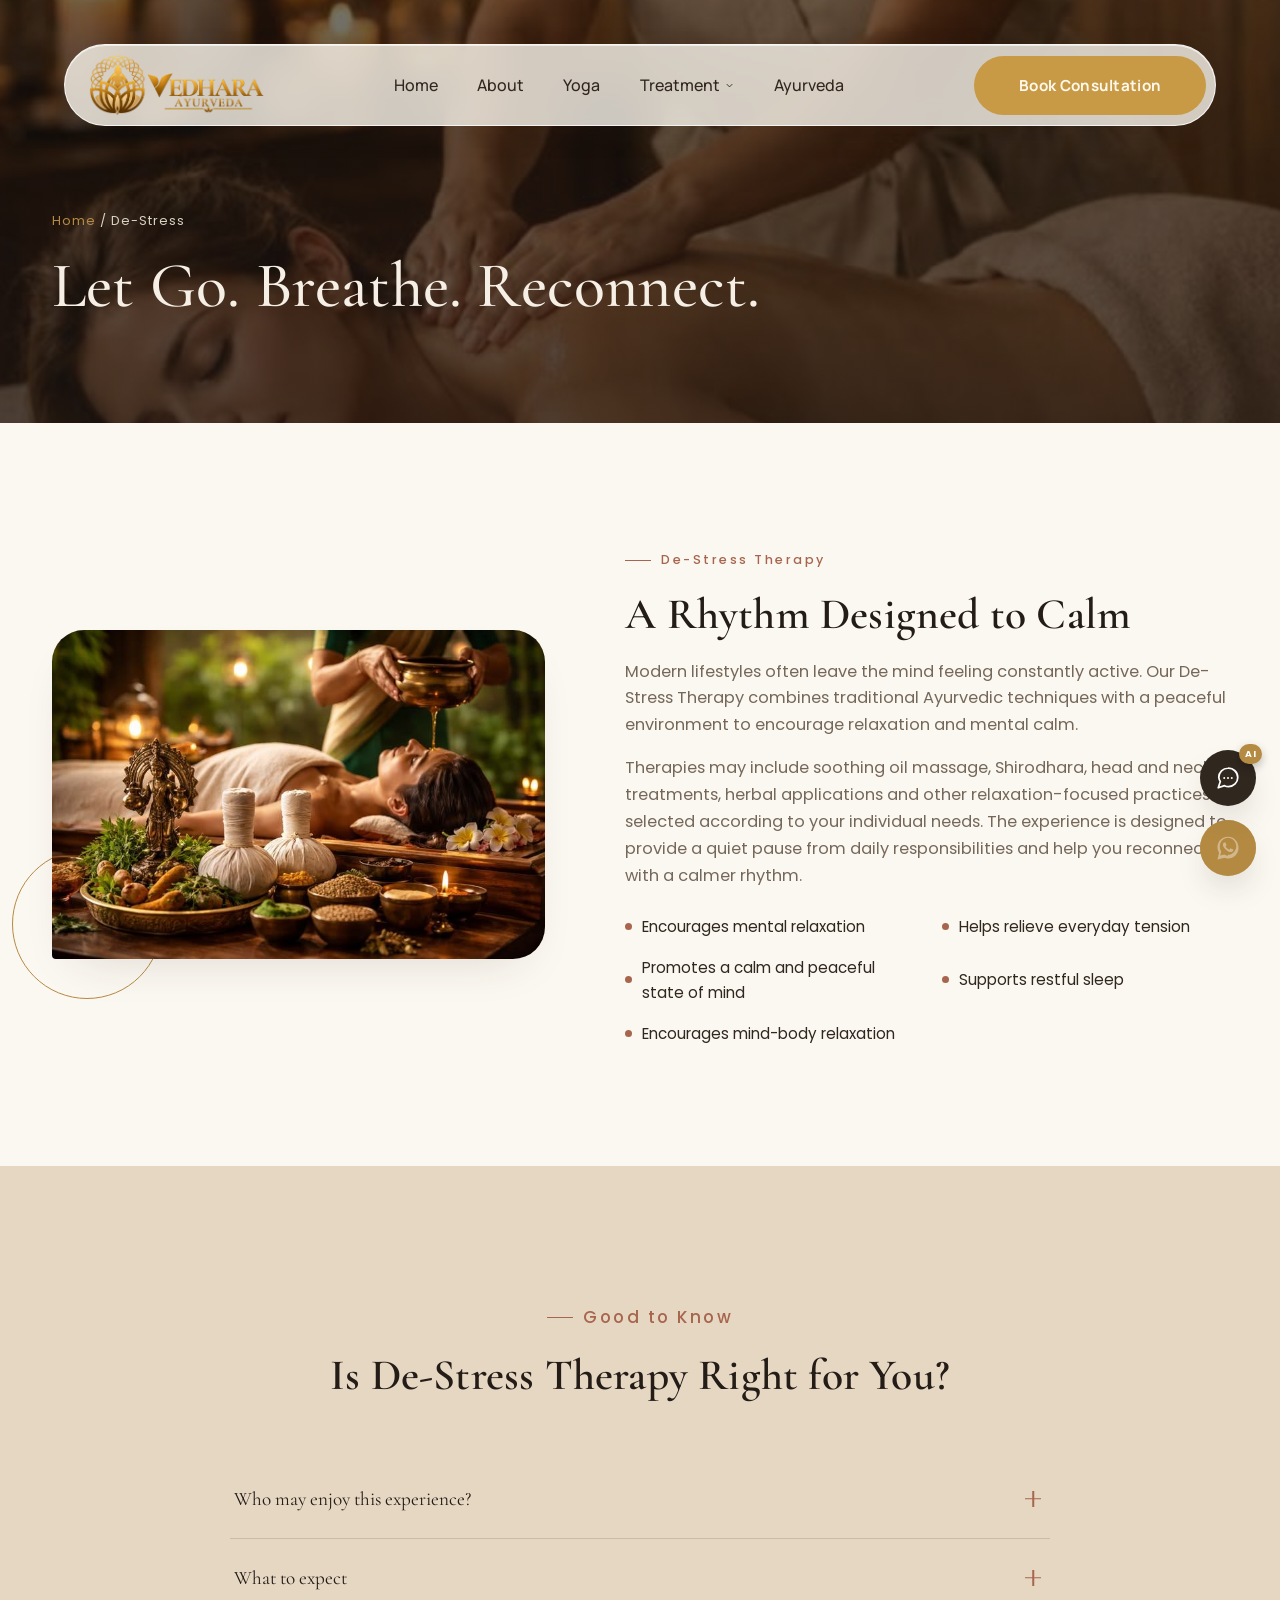
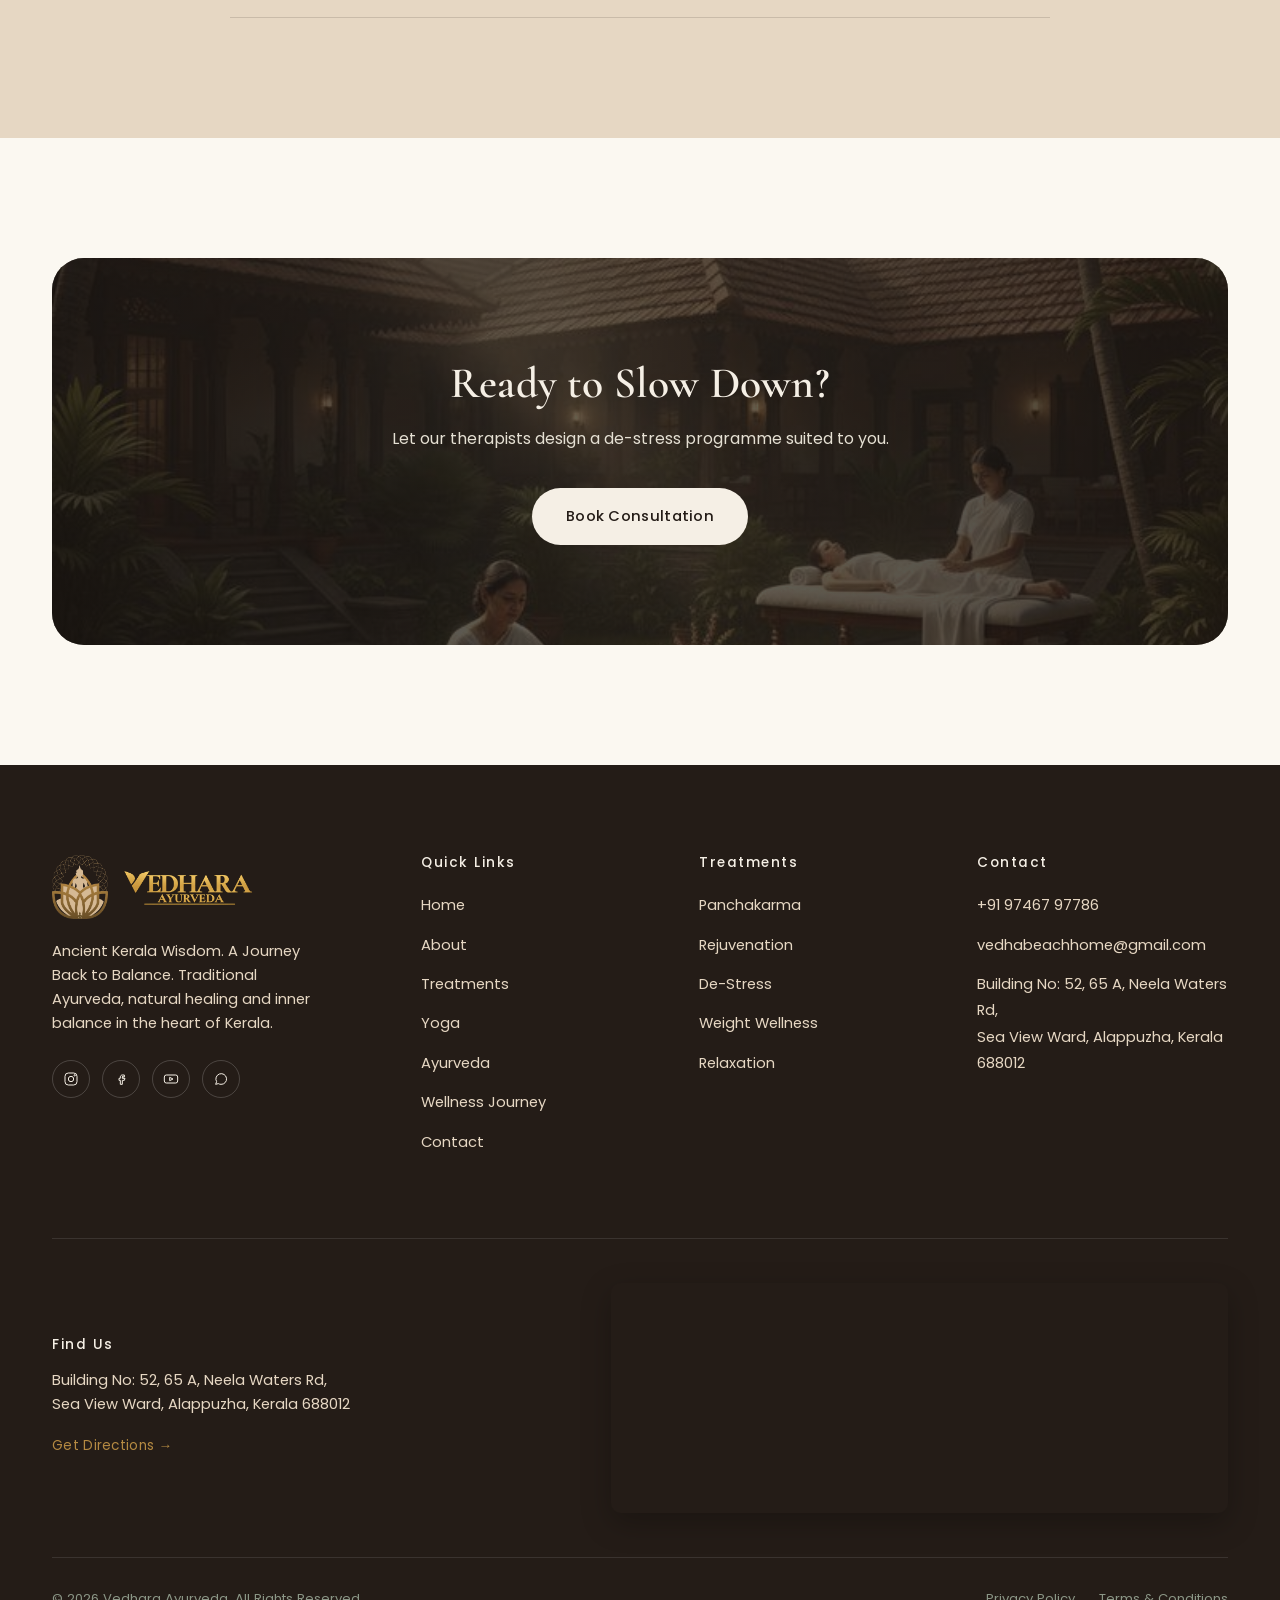
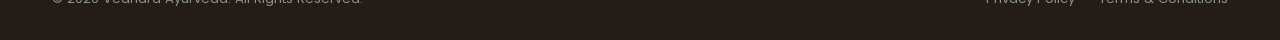
<file: destress.html>
<!DOCTYPE html>
<html lang="en">
<head>
<meta charset="UTF-8">
<meta name="viewport" content="width=device-width, initial-scale=1.0">
<title>De-Stress Therapy | Vedhara Ayurveda</title>
<meta name="description" content="Relax and restore inner balance with Vedhara's Ayurvedic de-stress therapies including Shirodhara, oil massage and meditation.">
<link rel="canonical" href="https://vedhara.in/destress.html">
<link rel="icon" href="assets/images/favicon-32.png" type="image/png">
<link rel="preconnect" href="https://fonts.googleapis.com">
<link rel="preconnect" href="https://fonts.gstatic.com" crossorigin>
<link rel="preload" as="style" href="https://fonts.googleapis.com/css2?family=Cormorant+Garamond:ital,wght@0,400;0,500;0,600;1,400&family=Manrope:wght@400;500;600;700&family=Poppins:wght@300;400;500;600&display=swap">
<link rel="stylesheet" href="https://fonts.googleapis.com/css2?family=Cormorant+Garamond:ital,wght@0,400;0,500;0,600;1,400&family=Manrope:wght@400;500;600;700&family=Poppins:wght@300;400;500;600&display=swap" media="print" onload="this.media='all'">
<noscript><link rel="stylesheet" href="https://fonts.googleapis.com/css2?family=Cormorant+Garamond:ital,wght@0,400;0,500;0,600;1,400&family=Manrope:wght@400;500;600;700&family=Poppins:wght@300;400;500;600&display=swap"></noscript>
<link rel="stylesheet" href="css/style.css">
<link rel="stylesheet" href="css/animations.css">
<link rel="stylesheet" href="css/responsive.css">
  <link rel="stylesheet" href="css/source-navbar.css">
  <link rel="stylesheet" href="css/source-colors.css">
  <link rel="stylesheet" href="css/final-source-colors.css">
</head>
<body>
<div class="page-loader"><div class="loader-leaf"></div></div>

<!-- ============ TOP INFO STRIP ============ -->
</div>

<!-- ============ NAVBAR ============ -->
<header class="site-header">
    <nav class="navbar container section-pad" aria-label="Primary">
      <a class="logo-link" href="index.html" aria-label="Vedhara Ayurveda Yoga Center — Home">
        <img src="assets/images/vedhara-logo.png" alt="Vedhara Ayurveda" />
      </a>

      <ul class="nav-desktop">
        <li class="nav-item">
          <a class="nav-link" href="index.html">Home</a>
        </li>
        <li class="nav-item">
          <a class="nav-link" href="about.html">About</a>
        </li>
        <li class="nav-item">
          <a class="nav-link" href="yoga.html">Yoga</a>
        </li>
        <li class="nav-item">
          <a class="nav-link" href="treatments.html" aria-haspopup="true" aria-expanded="false">
            Treatment
            <svg class="nav-caret" width="12" height="12" viewBox="0 0 24 24" fill="none" stroke="currentColor" stroke-width="2"><path d="m6 9 6 6 6-6"/></svg>
          </a>

          <div class="dropdown">
            <ul class="dropdown-inner">
              <li><a href="panchakarma.html">Panchakarma</a></li>
              <li><a href="rejuvenation.html">Rejuvenation Treatment</a></li>
              <li><a href="destress.html">De-Stress Treatment</a></li>
              <li><a href="treatments.html#relaxation">Relaxation Treatment</a></li>
              <li><a href="treatments.html#weight-loss">Weight Loss Treatment</a></li>
            </ul>
          </div>
        </li>
        <li class="nav-item">
          <a class="nav-link" href="ayurveda.html">Ayurveda</a>
        </li>
      </ul>

      <div class="nav-right">
        <a class="btn btn-book" href="booking.html">Book Consultation</a>
      </div>

      <button class="nav-toggle" aria-label="Open menu" aria-expanded="false">
        <svg width="26" height="26" viewBox="0 0 24 24" fill="none" stroke="currentColor" stroke-width="2"><path d="M4 6h16M4 12h16M4 18h16"/></svg>
      </button>
    </nav>

    <div class="mobile-nav" aria-hidden="true" role="dialog" aria-modal="true" aria-label="Mobile menu">
      <div class="mobile-nav-header">
        <a class="logo-link" href="index.html">
          <img src="assets/images/vedhara-logo.png" alt="Vedhara Ayurveda" style="height:2.25rem" />
        </a>
        <button class="mobile-nav-close" aria-label="Close menu">
          <svg width="26" height="26" viewBox="0 0 24 24" fill="none" stroke="currentColor" stroke-width="2"><path d="M18 6 6 18M6 6l12 12"/></svg>
        </button>
      </div>
      <div class="mobile-nav-body">
        <ul class="mobile-nav-list">
          <li class="mobile-nav-simple">
            <a class="mobile-nav-link" href="index.html">Home</a>
          </li>
          <li class="mobile-nav-simple">
            <a class="mobile-nav-link" href="about.html">About</a>
          </li>
          <li class="mobile-nav-simple">
            <a class="mobile-nav-link" href="yoga.html">Yoga</a>
          </li>
          <li>
            <button class="mobile-nav-trigger" aria-expanded="false" aria-controls="mobile-panel-0">
              Treatment
              <svg width="20" height="20" viewBox="0 0 24 24" fill="none" stroke="currentColor" stroke-width="2"><path d="m6 9 6 6 6-6"/></svg>
            </button>

            <div class="mobile-submenu" id="mobile-panel-0">
              <div class="mobile-submenu-inner">
                <ul>
                  <li><a href="panchakarma.html">Panchakarma</a></li>
                  <li><a href="rejuvenation.html">Rejuvenation Treatment</a></li>
                  <li><a href="destress.html">De-Stress Treatment</a></li>
                  <li><a href="treatments.html#relaxation">Relaxation Treatment</a></li>
                  <li><a href="treatments.html#weight-loss">Weight Loss Treatment</a></li>
                </ul>
              </div>
            </div>
          </li>
          <li class="mobile-nav-simple">
            <a class="mobile-nav-link" href="ayurveda.html">Ayurveda</a>
          </li>
        </ul>
      </div>
      <div class="mobile-nav-footer">
        <a class="btn btn-primary" href="booking.html" style="margin-left:auto">Book Consultation</a>
      </div>
    </div>
  </header>
<section class="page-hero">
  <div class="page-hero-media"><img loading="eager" decoding="async" fetchpriority="high" src="assets/images/gallery/destress-back-massage.jpg" alt="De-stress therapy setting"></div>
  <div class="container">
    <p class="breadcrumb"><a href="index.html">Home</a> / De-Stress</p>
    <h1>Let Go. Breathe. Reconnect.</h1>
  </div>
</section>

<section class="section">
  <div class="container">
    <div class="intro-grid">
      <div class="reveal-left" style="order:2;">
        <p class="eyebrow">De-Stress Therapy</p>
        <h2>A Rhythm Designed to Calm</h2>
        <p style="margin-top:20px;font-size:1.02rem;">Modern lifestyles often leave the mind feeling constantly active. Our De-Stress Therapy combines traditional Ayurvedic techniques with a peaceful environment to encourage relaxation and mental calm.</p>
        <p style="margin-top:16px;font-size:1.02rem;">Therapies may include soothing oil massage, Shirodhara, head and neck treatments, herbal applications and other relaxation-focused practices selected according to your individual needs. The experience is designed to provide a quiet pause from daily responsibilities and help you reconnect with a calmer rhythm.</p>
        <ul class="about-points" style="margin-top:24px;">
          <li>Encourages mental relaxation</li>
          <li>Helps relieve everyday tension</li>
          <li>Promotes a calm and peaceful state of mind</li>
          <li>Supports restful sleep</li>
          <li>Encourages mind-body relaxation</li>
        </ul>
      </div>
      <div class="intro-media reveal-right" style="order:1;">
        <img loading="lazy" decoding="async" src="assets/images/gallery/shirodhara-herbs-statue.jpg" alt="Shirodhara relaxation therapy">
        <div class="ring"></div>
      </div>
    </div>
  </div>
</section>

<section class="section bg-sand">
  <div class="container">
    <div class="section-head center reveal">
      <p class="eyebrow" style="justify-content:center;">Good to Know</p>
      <h2>Is De-Stress Therapy Right for You?</h2>
    </div>
    <div class="faq-list reveal">
      <div class="faq-item">
        <button class="faq-q" aria-expanded="false">Who may enjoy this experience?<span class="plus"></span></button>
        <div class="faq-a"><p>De-Stress Therapy is ideal for guests managing a busy or demanding routine, visitors seeking a peaceful pause from daily pressures, and anyone wanting to unwind mind and body together.</p></div>
      </div>
      <div class="faq-item">
        <button class="faq-q" aria-expanded="false">What to expect<span class="plus"></span></button>
        <div class="faq-a"><p>Sessions are conducted in a calm, softly lit space with soothing music and warm oils. Your therapist will guide you gently through each stage, with no rush from one step to the next.</p></div>
      </div>
    </div>
  </div>
</section>

<section class="section">
  <div class="container">
    <div class="cta-banner reveal-scale">
      <img loading="lazy" decoding="async" src="assets/images/gallery/kerala-retreat-courtyard.jpg" alt="Calm Kerala setting">
      <div class="cta-banner-body">
        <h2>Ready to Slow Down?</h2>
        <p>Let our therapists design a de-stress programme suited to you.</p>
        <div class="cta-banner-btns"><a href="booking.html" class="btn btn-light">Book Consultation</a></div>
      </div>
    </div>
  </div>
</section>

<footer>
  <div class="container">
    <div class="footer-grid">
      <div class="footer-brand">
        <a href="index.html" class="footer-brand-logo" aria-label="Vedhara Ayurveda - Go to homepage">
          <img loading="lazy" decoding="async" src="assets/images/logo-mark.png" alt="" class="nav-logo-mark">
          <img loading="lazy" decoding="async" src="assets/images/logo-wordmark.png" alt="Vedhara Ayurveda" class="nav-logo-word-img">
        </a>
        <p>Ancient Kerala Wisdom. A Journey Back to Balance. Traditional Ayurveda, natural healing and inner balance in the heart of Kerala.</p>
        <div class="footer-social">
          <a href="https://www.instagram.com/vedhara_ayurveda?stkn=cHBic2psdHNnY2hi" aria-label="Instagram" target="_blank" rel="noopener noreferrer"><svg viewBox="0 0 24 24" fill="none" stroke="currentColor" stroke-width="1.5"><rect x="3" y="3" width="18" height="18" rx="5"/><circle cx="12" cy="12" r="4"/><circle cx="17.5" cy="6.5" r="1"/></svg></a>
          <a href="#" aria-label="Facebook"><svg viewBox="0 0 24 24" fill="none" stroke="currentColor" stroke-width="1.5"><path d="M14 9h3V6h-3c-1.7 0-3 1.3-3 3v2H9v3h2v6h3v-6h3l1-3h-4V9c0-.6.4-1 1-1z"/></svg></a>
          <a href="#" aria-label="YouTube"><svg viewBox="0 0 24 24" fill="none" stroke="currentColor" stroke-width="1.5"><rect x="2" y="6" width="20" height="12" rx="3"/><path d="M10 9.5l5 2.5-5 2.5z"/></svg></a>
          <a href="#" aria-label="WhatsApp"><svg viewBox="0 0 24 24" fill="none" stroke="currentColor" stroke-width="1.5"><path d="M4 20l1.4-4A8 8 0 1112 20a8 8 0 01-4-1.1L4 20z"/></svg></a>
        </div>
      </div>
      <div class="footer-col">
        <h4>Quick Links</h4>
        <ul>
          <li><a href="index.html">Home</a></li>
          <li><a href="about.html">About</a></li>
          <li><a href="treatments.html">Treatments</a></li>
          <li><a href="yoga.html">Yoga</a></li>
          <li><a href="ayurveda.html">Ayurveda</a></li>
          <li><a href="index.html#wellness-journey">Wellness Journey</a></li>
          <li><a href="contact.html">Contact</a></li>
        </ul>
      </div>
      <div class="footer-col">
        <h4>Treatments</h4>
        <ul>
          <li><a href="panchakarma.html">Panchakarma</a></li>
          <li><a href="rejuvenation.html">Rejuvenation</a></li>
          <li><a href="destress.html">De-Stress</a></li>
          <li><a href="treatments.html#weight-loss">Weight Wellness</a></li>
          <li><a href="treatments.html#relaxation">Relaxation</a></li>
        </ul>
      </div>
      <div class="footer-col">
        <h4>Contact</h4>
        <ul>
          <li><a href="tel:+919746797786">+91 97467 97786</a></li>
          <li><a href="mailto:vedhabeachhome@gmail.com">vedhabeachhome@gmail.com</a></li>
          <li><a href="https://www.google.com/maps/search/?api=1&query=Building%20No%3A%2052%2C%2065%20A%2C%20Neela%20Waters%20Rd%2C%20Sea%20View%20Ward%2C%20Alappuzha%2C%20Kerala%20688012" target="_blank" rel="noopener">Building No: 52, 65 A, Neela Waters Rd,<br>Sea View Ward, Alappuzha, Kerala 688012</a></li>
        </ul>
      </div>
    </div>
    <div class="footer-map">
      <div class="footer-map-text">
        <h4>Find Us</h4>
        <address>Building No: 52, 65 A, Neela Waters Rd,<br>Sea View Ward, Alappuzha, Kerala 688012</address>
        <a class="footer-map-link" href="https://www.google.com/maps/search/?api=1&query=Building%20No%3A%2052%2C%2065%20A%2C%20Neela%20Waters%20Rd%2C%20Sea%20View%20Ward%2C%20Alappuzha%2C%20Kerala%20688012" target="_blank" rel="noopener">Get Directions &rarr;</a>
      </div>
      <div class="footer-map-embed">
        <iframe src="https://www.google.com/maps?q=Building%20No%3A%2052%2C%2065%20A%2C%20Neela%20Waters%20Rd%2C%20Sea%20View%20Ward%2C%20Alappuzha%2C%20Kerala%20688012&output=embed" width="100%" height="230" style="border:0;" allowfullscreen="" loading="lazy" referrerpolicy="no-referrer-when-downgrade" title="Vedhara Ayurveda location map"></iframe>
      </div>
    </div>
    <div class="footer-bottom">
      <span>&copy; 2026 Vedhara Ayurveda. All Rights Reserved.</span>
      <div class="flinks">
        <a href="#">Privacy Policy</a>
        <a href="#">Terms &amp; Conditions</a>
      </div>
    </div>
  </div>
</footer>

<a class="whatsapp-float" href="https://wa.me/919746797786?text=Hi%20Vedhara%20Ayurveda%2C%20I%27d%20like%20to%20know%20more%20about%20your%20treatments." target="_blank" rel="noopener" aria-label="Chat with us on WhatsApp">
  <span class="wa-pulse"></span>
  <svg viewBox="0 0 32 32" fill="currentColor"><path d="M16.01 3C9.38 3 4 8.35 4 14.95c0 2.35.66 4.55 1.8 6.42L4 29l7.86-1.75a13.1 13.1 0 0 0 4.15.68c6.63 0 12.01-5.35 12.01-11.95C28.02 8.35 22.64 3 16.01 3Zm0 21.77c-1.36 0-2.7-.36-3.88-1.04l-.28-.16-4.66 1.04 1.06-4.52-.18-.29a9.7 9.7 0 0 1-1.5-5.85c0-5.4 4.4-9.78 9.44-9.78 5.04 0 9.44 4.38 9.44 9.78s-4.4 9.82-9.44 9.82Zm5.4-7.34c-.29-.15-1.73-.85-2-.95-.27-.1-.46-.15-.66.15-.2.29-.76.95-.93 1.14-.17.2-.34.22-.63.07-.29-.15-1.22-.45-2.33-1.43-.86-.77-1.44-1.71-1.61-2-.17-.29-.02-.45.13-.6.13-.13.29-.34.44-.51.15-.17.2-.29.29-.49.1-.2.05-.37-.02-.52-.07-.15-.66-1.58-.9-2.17-.24-.57-.48-.49-.66-.5h-.56c-.2 0-.51.07-.78.37-.27.29-1.02 1-1.02 2.43s1.05 2.82 1.19 3.01c.15.2 2.07 3.16 5.02 4.43.7.3 1.25.48 1.68.62.7.22 1.34.19 1.84.11.56-.08 1.73-.71 1.98-1.39.24-.68.24-1.27.17-1.39-.07-.12-.26-.2-.55-.34Z"/></svg>
</a>
<button class="back-top" aria-label="Back to top">↑</button>
<script src="js/ai-chat-widget.js" defer></script>
<script src="js/main.js"></script>
<script src="js/animations.js"></script>

  <script src="js/source-navbar.js"></script>
</body>
</html>
</file>
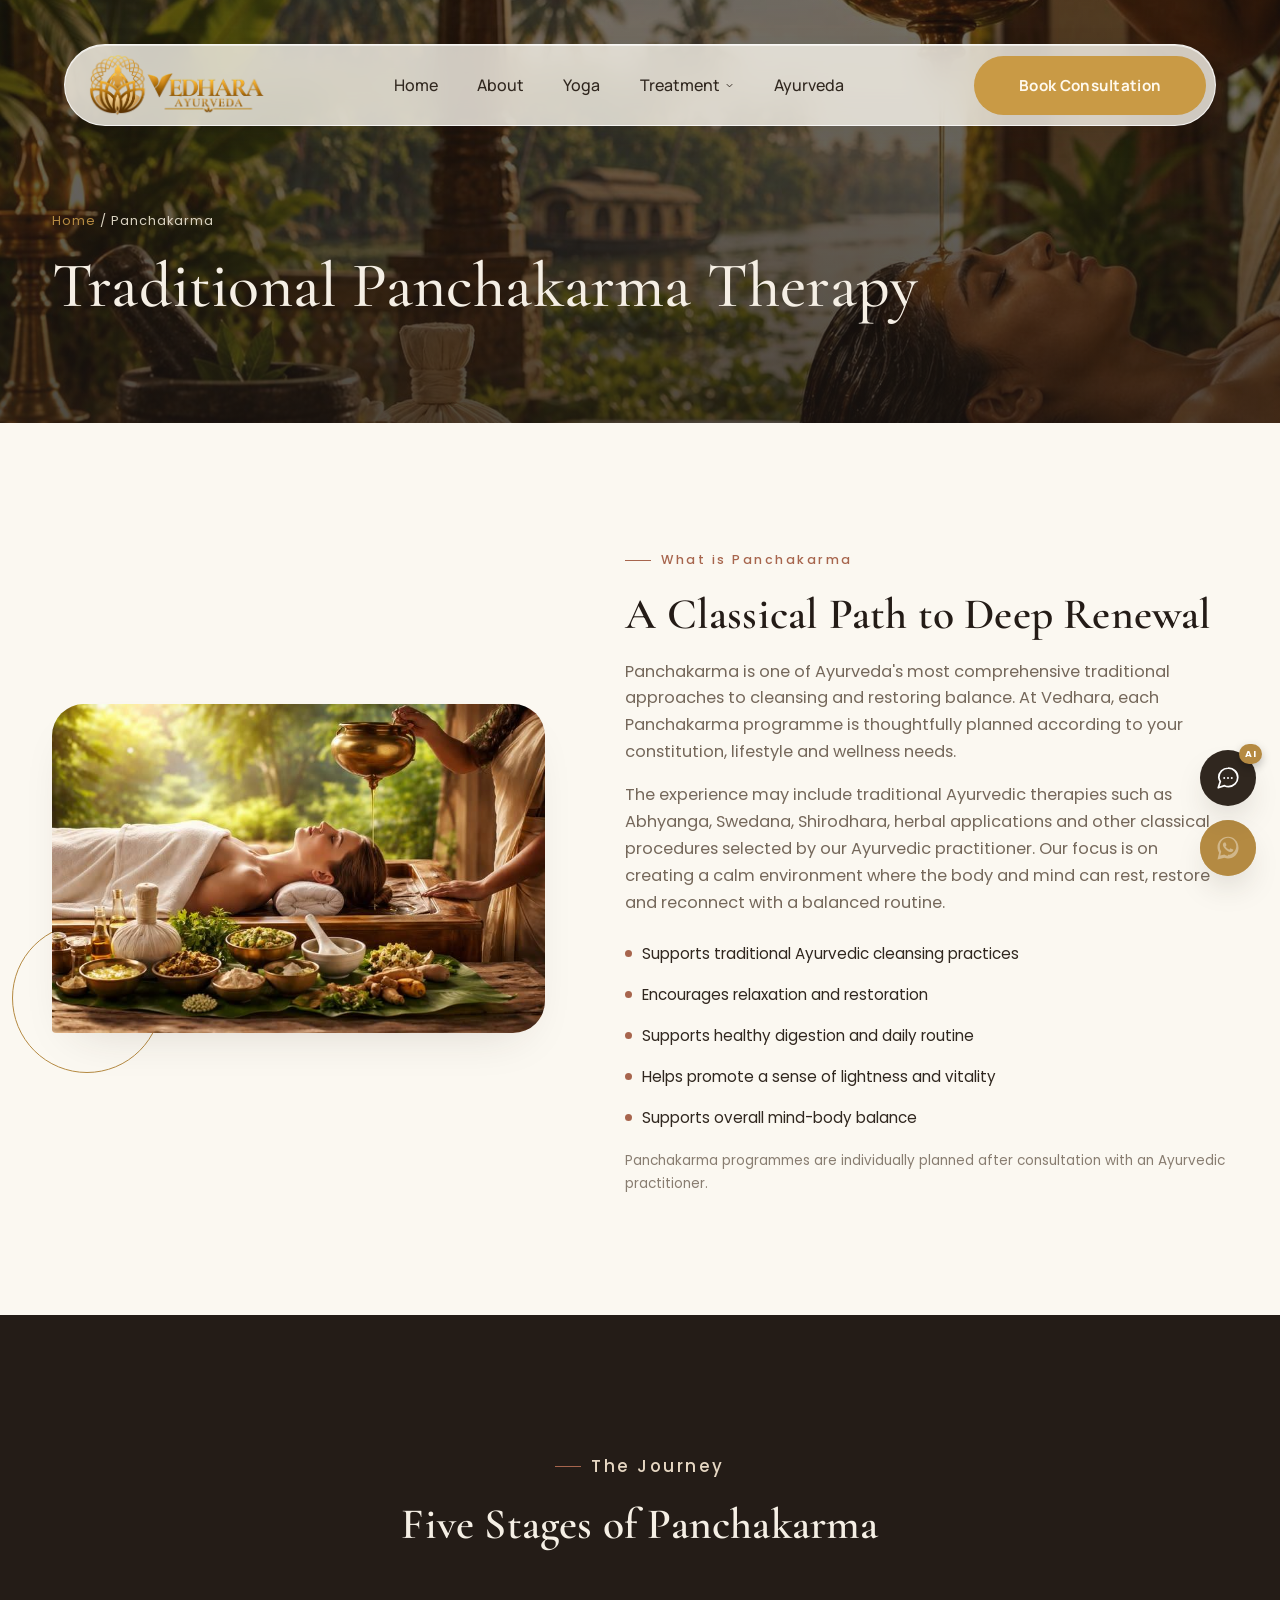
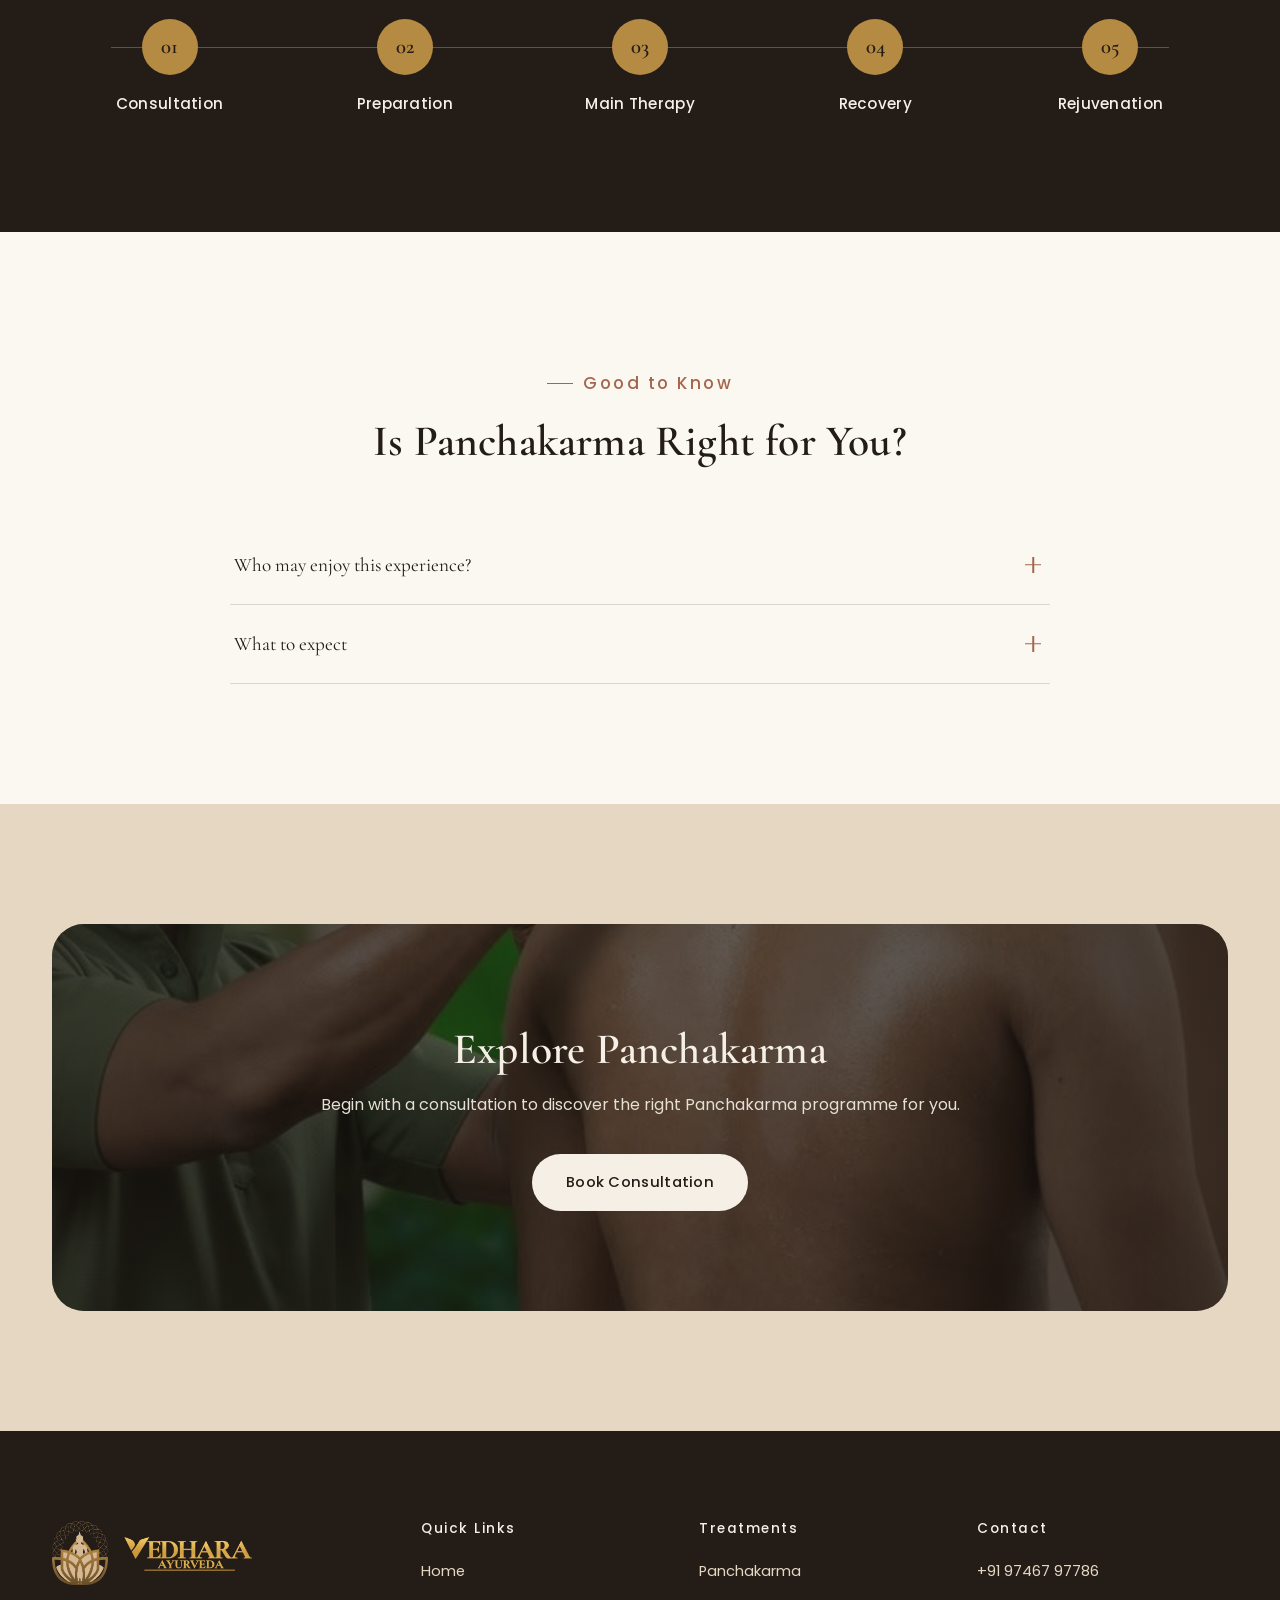
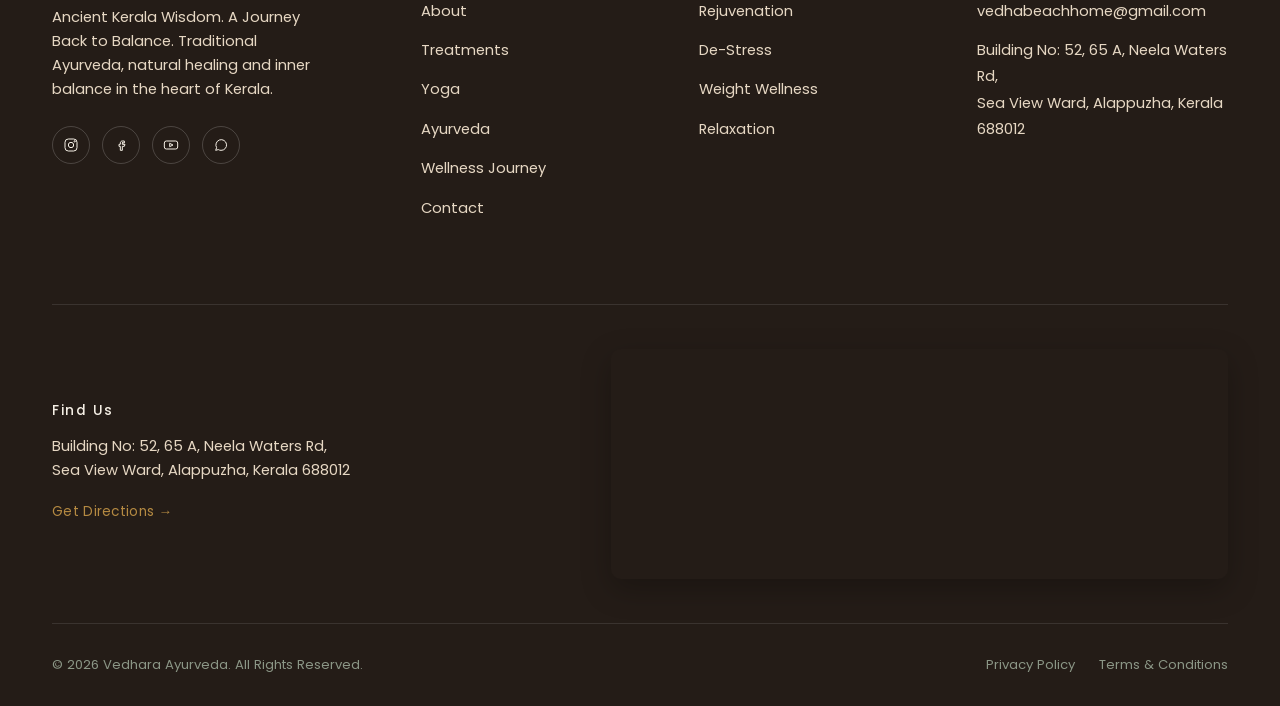
<file: panchakarma.html>
<!DOCTYPE html>
<html lang="en">
<head>
<meta charset="UTF-8">
<meta name="viewport" content="width=device-width, initial-scale=1.0">
<title>Panchakarma | Vedhara Ayurveda</title>
<meta name="description" content="Discover traditional Panchakarma therapy at Vedhara Ayurveda — a classical five-stage Ayurvedic detoxification and rejuvenation journey.">
<link rel="canonical" href="https://vedhara.in/panchakarma.html">
<link rel="icon" href="assets/images/favicon-32.png" type="image/png">
<link rel="preconnect" href="https://fonts.googleapis.com">
<link rel="preconnect" href="https://fonts.gstatic.com" crossorigin>
<link rel="preload" as="style" href="https://fonts.googleapis.com/css2?family=Cormorant+Garamond:ital,wght@0,400;0,500;0,600;1,400&family=Manrope:wght@400;500;600;700&family=Poppins:wght@300;400;500;600&display=swap">
<link rel="stylesheet" href="https://fonts.googleapis.com/css2?family=Cormorant+Garamond:ital,wght@0,400;0,500;0,600;1,400&family=Manrope:wght@400;500;600;700&family=Poppins:wght@300;400;500;600&display=swap" media="print" onload="this.media='all'">
<noscript><link rel="stylesheet" href="https://fonts.googleapis.com/css2?family=Cormorant+Garamond:ital,wght@0,400;0,500;0,600;1,400&family=Manrope:wght@400;500;600;700&family=Poppins:wght@300;400;500;600&display=swap"></noscript>
<link rel="stylesheet" href="css/style.css">
<link rel="stylesheet" href="css/animations.css">
<link rel="stylesheet" href="css/responsive.css">
  <link rel="stylesheet" href="css/source-navbar.css">
  <link rel="stylesheet" href="css/source-colors.css">
  <link rel="stylesheet" href="css/final-source-colors.css">
</head>
<body>
<div class="page-loader"><div class="loader-leaf"></div></div>

<!-- ============ TOP INFO STRIP ============ -->
</div>

<!-- ============ NAVBAR ============ -->
<header class="site-header">
    <nav class="navbar container section-pad" aria-label="Primary">
      <a class="logo-link" href="index.html" aria-label="Vedhara Ayurveda Yoga Center — Home">
        <img src="assets/images/vedhara-logo.png" alt="Vedhara Ayurveda" />
      </a>

      <ul class="nav-desktop">
        <li class="nav-item">
          <a class="nav-link" href="index.html">Home</a>
        </li>
        <li class="nav-item">
          <a class="nav-link" href="about.html">About</a>
        </li>
        <li class="nav-item">
          <a class="nav-link" href="yoga.html">Yoga</a>
        </li>
        <li class="nav-item">
          <a class="nav-link" href="treatments.html" aria-haspopup="true" aria-expanded="false">
            Treatment
            <svg class="nav-caret" width="12" height="12" viewBox="0 0 24 24" fill="none" stroke="currentColor" stroke-width="2"><path d="m6 9 6 6 6-6"/></svg>
          </a>

          <div class="dropdown">
            <ul class="dropdown-inner">
              <li><a href="panchakarma.html">Panchakarma</a></li>
              <li><a href="rejuvenation.html">Rejuvenation Treatment</a></li>
              <li><a href="destress.html">De-Stress Treatment</a></li>
              <li><a href="treatments.html#relaxation">Relaxation Treatment</a></li>
              <li><a href="treatments.html#weight-loss">Weight Loss Treatment</a></li>
            </ul>
          </div>
        </li>
        <li class="nav-item">
          <a class="nav-link" href="ayurveda.html">Ayurveda</a>
        </li>
      </ul>

      <div class="nav-right">
        <a class="btn btn-book" href="booking.html">Book Consultation</a>
      </div>

      <button class="nav-toggle" aria-label="Open menu" aria-expanded="false">
        <svg width="26" height="26" viewBox="0 0 24 24" fill="none" stroke="currentColor" stroke-width="2"><path d="M4 6h16M4 12h16M4 18h16"/></svg>
      </button>
    </nav>

    <div class="mobile-nav" aria-hidden="true" role="dialog" aria-modal="true" aria-label="Mobile menu">
      <div class="mobile-nav-header">
        <a class="logo-link" href="index.html">
          <img src="assets/images/vedhara-logo.png" alt="Vedhara Ayurveda" style="height:2.25rem" />
        </a>
        <button class="mobile-nav-close" aria-label="Close menu">
          <svg width="26" height="26" viewBox="0 0 24 24" fill="none" stroke="currentColor" stroke-width="2"><path d="M18 6 6 18M6 6l12 12"/></svg>
        </button>
      </div>
      <div class="mobile-nav-body">
        <ul class="mobile-nav-list">
          <li class="mobile-nav-simple">
            <a class="mobile-nav-link" href="index.html">Home</a>
          </li>
          <li class="mobile-nav-simple">
            <a class="mobile-nav-link" href="about.html">About</a>
          </li>
          <li class="mobile-nav-simple">
            <a class="mobile-nav-link" href="yoga.html">Yoga</a>
          </li>
          <li>
            <button class="mobile-nav-trigger" aria-expanded="false" aria-controls="mobile-panel-0">
              Treatment
              <svg width="20" height="20" viewBox="0 0 24 24" fill="none" stroke="currentColor" stroke-width="2"><path d="m6 9 6 6 6-6"/></svg>
            </button>

            <div class="mobile-submenu" id="mobile-panel-0">
              <div class="mobile-submenu-inner">
                <ul>
                  <li><a href="panchakarma.html">Panchakarma</a></li>
                  <li><a href="rejuvenation.html">Rejuvenation Treatment</a></li>
                  <li><a href="destress.html">De-Stress Treatment</a></li>
                  <li><a href="treatments.html#relaxation">Relaxation Treatment</a></li>
                  <li><a href="treatments.html#weight-loss">Weight Loss Treatment</a></li>
                </ul>
              </div>
            </div>
          </li>
          <li class="mobile-nav-simple">
            <a class="mobile-nav-link" href="ayurveda.html">Ayurveda</a>
          </li>
        </ul>
      </div>
      <div class="mobile-nav-footer">
        <a class="btn btn-primary" href="booking.html" style="margin-left:auto">Book Consultation</a>
      </div>
    </div>
  </header>
<section class="page-hero">
  <div class="page-hero-media"><img loading="eager" decoding="async" fetchpriority="high" src="assets/images/gallery/panchakarma-shirodhara-resort.jpg" alt="Panchakarma detox therapy"></div>
  <div class="container">
    <p class="breadcrumb"><a href="index.html">Home</a> / Panchakarma</p>
    <h1>Traditional Panchakarma Therapy</h1>
  </div>
</section>

<section class="section">
  <div class="container">
    <div class="intro-grid">
      <div class="intro-media reveal-left">
        <img loading="lazy" decoding="async" src="assets/images/gallery/panchakarma-shirodhara-herbs.jpg" alt="Panchakarma preparation">
        <div class="ring"></div>
      </div>
      <div class="reveal-right">
        <p class="eyebrow">What is Panchakarma</p>
        <h2>A Classical Path to Deep Renewal</h2>
        <p style="margin-top:20px;font-size:1.02rem;">Panchakarma is one of Ayurveda's most comprehensive traditional approaches to cleansing and restoring balance. At Vedhara, each Panchakarma programme is thoughtfully planned according to your constitution, lifestyle and wellness needs.</p>
        <p style="margin-top:16px;font-size:1.02rem;">The experience may include traditional Ayurvedic therapies such as Abhyanga, Swedana, Shirodhara, herbal applications and other classical procedures selected by our Ayurvedic practitioner. Our focus is on creating a calm environment where the body and mind can rest, restore and reconnect with a balanced routine.</p>
        <ul class="about-points" style="margin-top:24px;grid-template-columns:1fr;">
          <li>Supports traditional Ayurvedic cleansing practices</li>
          <li>Encourages relaxation and restoration</li>
          <li>Supports healthy digestion and daily routine</li>
          <li>Helps promote a sense of lightness and vitality</li>
          <li>Supports overall mind-body balance</li>
        </ul>
        <p style="margin-top:20px;font-size:.85rem;opacity:.85;">Panchakarma programmes are individually planned after consultation with an Ayurvedic practitioner.</p>
      </div>
    </div>
  </div>
</section>

<section class="section bg-forest" style="background:var(--dark-green);">
  <div class="container">
    <div class="section-head center reveal">
      <p class="eyebrow" style="justify-content:center;">The Journey</p>
      <h2>Five Stages of Panchakarma</h2>
    </div>
    <div class="timeline">
      <div class="tl-step"><div class="tl-num">01</div><h4>Consultation</h4></div>
      <div class="tl-step"><div class="tl-num">02</div><h4>Preparation</h4></div>
      <div class="tl-step"><div class="tl-num">03</div><h4>Main Therapy</h4></div>
      <div class="tl-step"><div class="tl-num">04</div><h4>Recovery</h4></div>
      <div class="tl-step"><div class="tl-num">05</div><h4>Rejuvenation</h4></div>
    </div>
  </div>
</section>

<section class="section">
  <div class="container">
    <div class="section-head center reveal">
      <p class="eyebrow" style="justify-content:center;">Good to Know</p>
      <h2>Is Panchakarma Right for You?</h2>
    </div>
    <div class="faq-list reveal">
      <div class="faq-item">
        <button class="faq-q" aria-expanded="false">Who may enjoy this experience?<span class="plus"></span></button>
        <div class="faq-a"><p>Panchakarma is often chosen by guests seeking traditional Ayurvedic cleansing, visitors wanting a deeper reset from daily life, and anyone curious about Kerala's classical wellness heritage. It is best suited to those who can dedicate time to a slower, guided programme.</p></div>
      </div>
      <div class="faq-item">
        <button class="faq-q" aria-expanded="false">What to expect<span class="plus"></span></button>
        <div class="faq-a"><p>Your journey begins with a consultation with our Ayurvedic practitioner, followed by a personalized sequence of therapies, herbal preparations and guided rest. Each day is paced gently, allowing your body time to respond and restore between sessions.</p></div>
      </div>
    </div>
  </div>
</section>

<section class="section bg-sand">
  <div class="container">
    <div class="cta-banner reveal-scale">
      <img loading="lazy" decoding="async" src="assets/images/gallery/herbal-pouch-massage.jpg" alt="Kerala retreat">
      <div class="cta-banner-body">
        <h2>Explore Panchakarma</h2>
        <p>Begin with a consultation to discover the right Panchakarma programme for you.</p>
        <div class="cta-banner-btns">
          <a href="booking.html" class="btn btn-light">Book Consultation</a>
        </div>
      </div>
    </div>
  </div>
</section>

<footer>
  <div class="container">
    <div class="footer-grid">
      <div class="footer-brand">
        <a href="index.html" class="footer-brand-logo" aria-label="Vedhara Ayurveda - Go to homepage">
          <img loading="lazy" decoding="async" src="assets/images/logo-mark.png" alt="" class="nav-logo-mark">
          <img loading="lazy" decoding="async" src="assets/images/logo-wordmark.png" alt="Vedhara Ayurveda" class="nav-logo-word-img">
        </a>
        <p>Ancient Kerala Wisdom. A Journey Back to Balance. Traditional Ayurveda, natural healing and inner balance in the heart of Kerala.</p>
        <div class="footer-social">
          <a href="https://www.instagram.com/vedhara_ayurveda?stkn=cHBic2psdHNnY2hi" aria-label="Instagram" target="_blank" rel="noopener noreferrer"><svg viewBox="0 0 24 24" fill="none" stroke="currentColor" stroke-width="1.5"><rect x="3" y="3" width="18" height="18" rx="5"/><circle cx="12" cy="12" r="4"/><circle cx="17.5" cy="6.5" r="1"/></svg></a>
          <a href="#" aria-label="Facebook"><svg viewBox="0 0 24 24" fill="none" stroke="currentColor" stroke-width="1.5"><path d="M14 9h3V6h-3c-1.7 0-3 1.3-3 3v2H9v3h2v6h3v-6h3l1-3h-4V9c0-.6.4-1 1-1z"/></svg></a>
          <a href="#" aria-label="YouTube"><svg viewBox="0 0 24 24" fill="none" stroke="currentColor" stroke-width="1.5"><rect x="2" y="6" width="20" height="12" rx="3"/><path d="M10 9.5l5 2.5-5 2.5z"/></svg></a>
          <a href="#" aria-label="WhatsApp"><svg viewBox="0 0 24 24" fill="none" stroke="currentColor" stroke-width="1.5"><path d="M4 20l1.4-4A8 8 0 1112 20a8 8 0 01-4-1.1L4 20z"/></svg></a>
        </div>
      </div>
      <div class="footer-col">
        <h4>Quick Links</h4>
        <ul>
          <li><a href="index.html">Home</a></li>
          <li><a href="about.html">About</a></li>
          <li><a href="treatments.html">Treatments</a></li>
          <li><a href="yoga.html">Yoga</a></li>
          <li><a href="ayurveda.html">Ayurveda</a></li>
          <li><a href="index.html#wellness-journey">Wellness Journey</a></li>
          <li><a href="contact.html">Contact</a></li>
        </ul>
      </div>
      <div class="footer-col">
        <h4>Treatments</h4>
        <ul>
          <li><a href="panchakarma.html">Panchakarma</a></li>
          <li><a href="rejuvenation.html">Rejuvenation</a></li>
          <li><a href="destress.html">De-Stress</a></li>
          <li><a href="treatments.html#weight-loss">Weight Wellness</a></li>
          <li><a href="treatments.html#relaxation">Relaxation</a></li>
        </ul>
      </div>
      <div class="footer-col">
        <h4>Contact</h4>
        <ul>
          <li><a href="tel:+919746797786">+91 97467 97786</a></li>
          <li><a href="mailto:vedhabeachhome@gmail.com">vedhabeachhome@gmail.com</a></li>
          <li><a href="https://www.google.com/maps/search/?api=1&query=Building%20No%3A%2052%2C%2065%20A%2C%20Neela%20Waters%20Rd%2C%20Sea%20View%20Ward%2C%20Alappuzha%2C%20Kerala%20688012" target="_blank" rel="noopener">Building No: 52, 65 A, Neela Waters Rd,<br>Sea View Ward, Alappuzha, Kerala 688012</a></li>
        </ul>
      </div>
    </div>
    <div class="footer-map">
      <div class="footer-map-text">
        <h4>Find Us</h4>
        <address>Building No: 52, 65 A, Neela Waters Rd,<br>Sea View Ward, Alappuzha, Kerala 688012</address>
        <a class="footer-map-link" href="https://www.google.com/maps/search/?api=1&query=Building%20No%3A%2052%2C%2065%20A%2C%20Neela%20Waters%20Rd%2C%20Sea%20View%20Ward%2C%20Alappuzha%2C%20Kerala%20688012" target="_blank" rel="noopener">Get Directions &rarr;</a>
      </div>
      <div class="footer-map-embed">
        <iframe src="https://www.google.com/maps?q=Building%20No%3A%2052%2C%2065%20A%2C%20Neela%20Waters%20Rd%2C%20Sea%20View%20Ward%2C%20Alappuzha%2C%20Kerala%20688012&output=embed" width="100%" height="230" style="border:0;" allowfullscreen="" loading="lazy" referrerpolicy="no-referrer-when-downgrade" title="Vedhara Ayurveda location map"></iframe>
      </div>
    </div>
    <div class="footer-bottom">
      <span>&copy; 2026 Vedhara Ayurveda. All Rights Reserved.</span>
      <div class="flinks">
        <a href="#">Privacy Policy</a>
        <a href="#">Terms &amp; Conditions</a>
      </div>
    </div>
  </div>
</footer>

<a class="whatsapp-float" href="https://wa.me/919746797786?text=Hi%20Vedhara%20Ayurveda%2C%20I%27d%20like%20to%20know%20more%20about%20your%20treatments." target="_blank" rel="noopener" aria-label="Chat with us on WhatsApp">
  <span class="wa-pulse"></span>
  <svg viewBox="0 0 32 32" fill="currentColor"><path d="M16.01 3C9.38 3 4 8.35 4 14.95c0 2.35.66 4.55 1.8 6.42L4 29l7.86-1.75a13.1 13.1 0 0 0 4.15.68c6.63 0 12.01-5.35 12.01-11.95C28.02 8.35 22.64 3 16.01 3Zm0 21.77c-1.36 0-2.7-.36-3.88-1.04l-.28-.16-4.66 1.04 1.06-4.52-.18-.29a9.7 9.7 0 0 1-1.5-5.85c0-5.4 4.4-9.78 9.44-9.78 5.04 0 9.44 4.38 9.44 9.78s-4.4 9.82-9.44 9.82Zm5.4-7.34c-.29-.15-1.73-.85-2-.95-.27-.1-.46-.15-.66.15-.2.29-.76.95-.93 1.14-.17.2-.34.22-.63.07-.29-.15-1.22-.45-2.33-1.43-.86-.77-1.44-1.71-1.61-2-.17-.29-.02-.45.13-.6.13-.13.29-.34.44-.51.15-.17.2-.29.29-.49.1-.2.05-.37-.02-.52-.07-.15-.66-1.58-.9-2.17-.24-.57-.48-.49-.66-.5h-.56c-.2 0-.51.07-.78.37-.27.29-1.02 1-1.02 2.43s1.05 2.82 1.19 3.01c.15.2 2.07 3.16 5.02 4.43.7.3 1.25.48 1.68.62.7.22 1.34.19 1.84.11.56-.08 1.73-.71 1.98-1.39.24-.68.24-1.27.17-1.39-.07-.12-.26-.2-.55-.34Z"/></svg>
</a>
<button class="back-top" aria-label="Back to top">↑</button>
<script src="js/ai-chat-widget.js" defer></script>
<script src="js/main.js"></script>
<script src="js/animations.js"></script>

  <script src="js/source-navbar.js"></script>
</body>
</html>
</file>
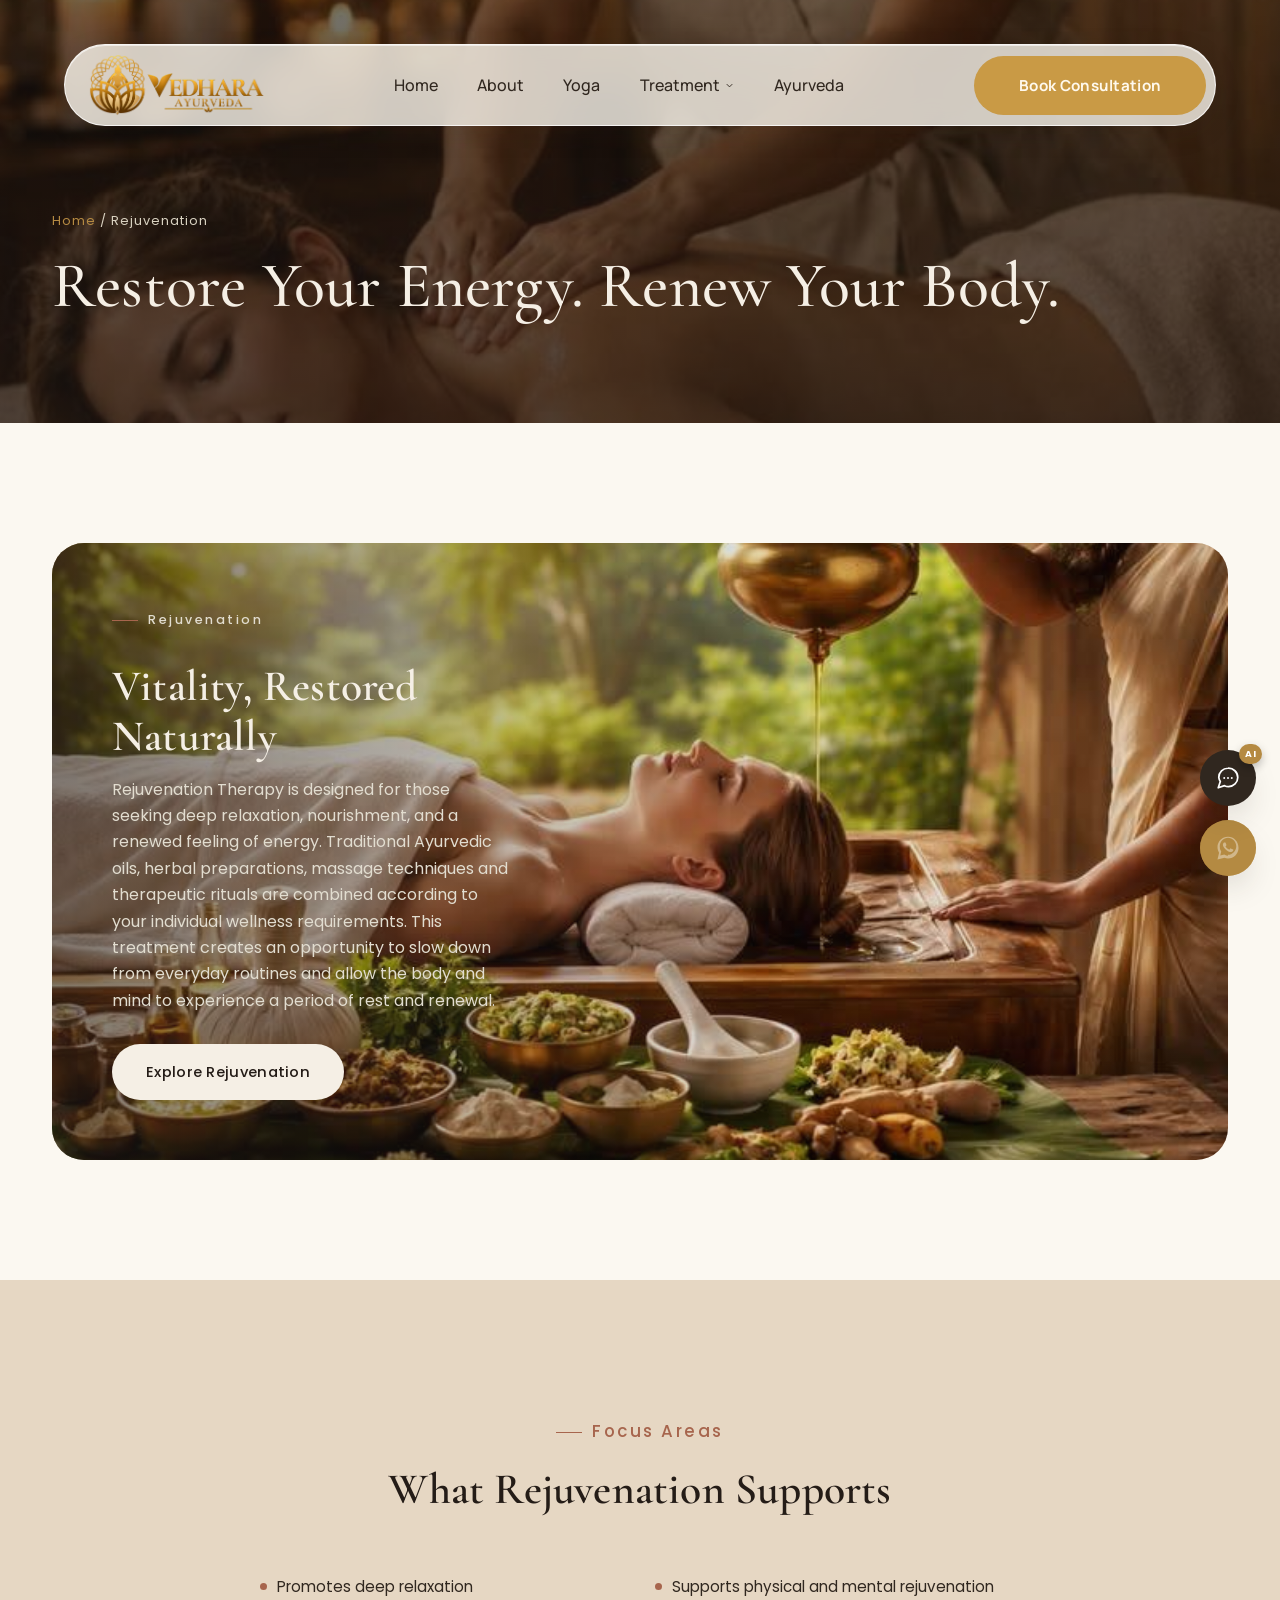
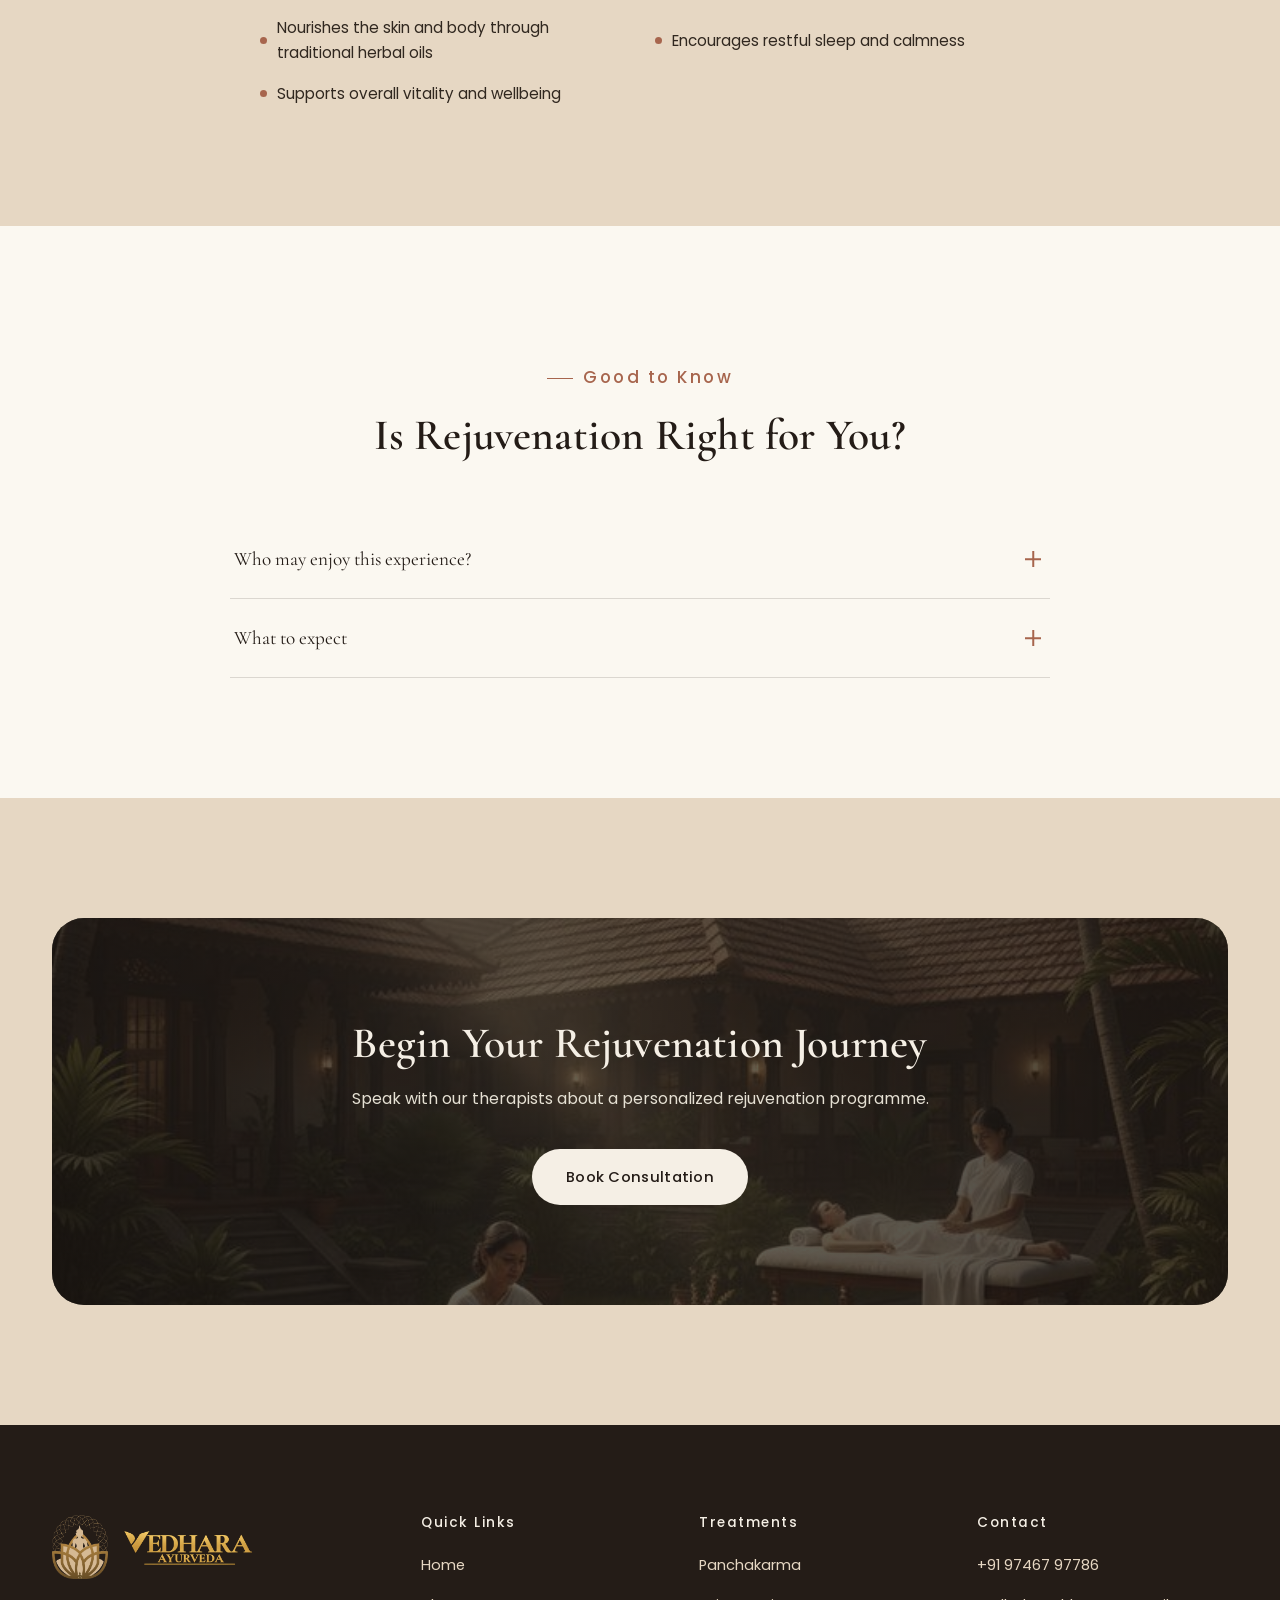
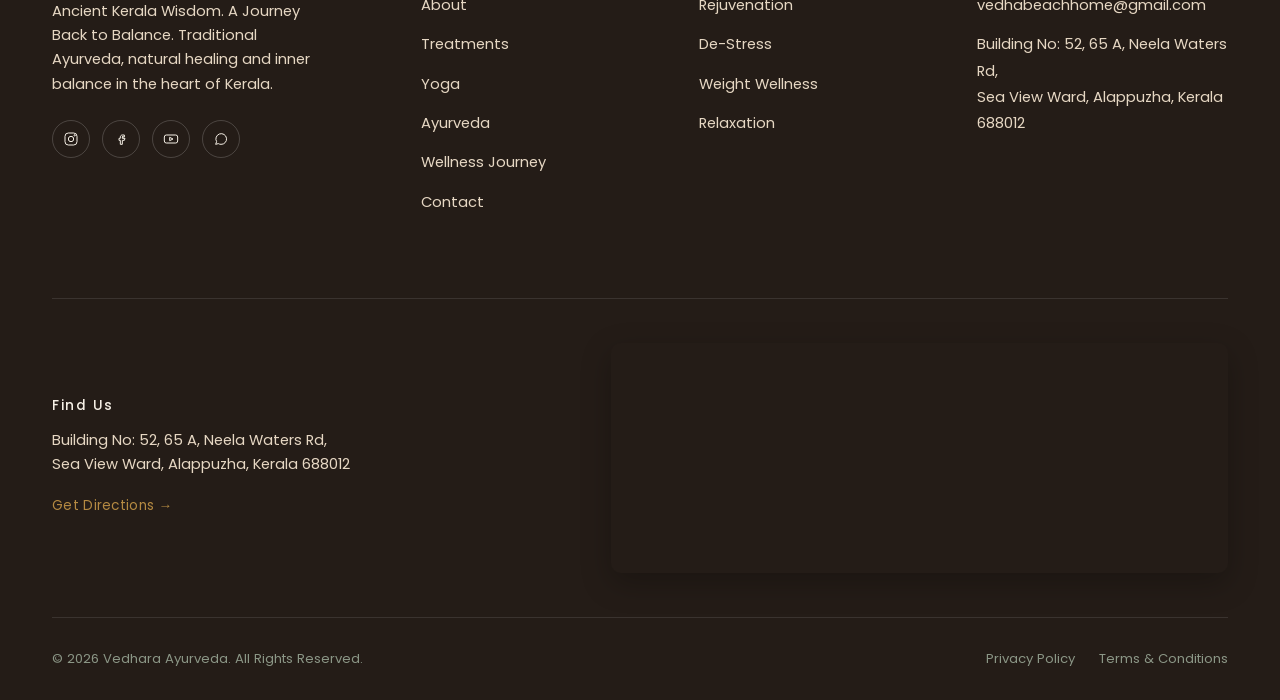
<file: rejuvenation.html>
<!DOCTYPE html>
<html lang="en">
<head>
<meta charset="UTF-8">
<meta name="viewport" content="width=device-width, initial-scale=1.0">
<title>Rejuvenation | Vedhara Ayurveda</title>
<meta name="description" content="Restore vitality, immunity and natural balance with Vedhara's Ayurvedic rejuvenation therapies in Kerala.">
<link rel="canonical" href="https://vedhara.in/rejuvenation.html">
<link rel="icon" href="assets/images/favicon-32.png" type="image/png">
<link rel="preconnect" href="https://fonts.googleapis.com">
<link rel="preconnect" href="https://fonts.gstatic.com" crossorigin>
<link rel="preload" as="style" href="https://fonts.googleapis.com/css2?family=Cormorant+Garamond:ital,wght@0,400;0,500;0,600;1,400&family=Manrope:wght@400;500;600;700&family=Poppins:wght@300;400;500;600&display=swap">
<link rel="stylesheet" href="https://fonts.googleapis.com/css2?family=Cormorant+Garamond:ital,wght@0,400;0,500;0,600;1,400&family=Manrope:wght@400;500;600;700&family=Poppins:wght@300;400;500;600&display=swap" media="print" onload="this.media='all'">
<noscript><link rel="stylesheet" href="https://fonts.googleapis.com/css2?family=Cormorant+Garamond:ital,wght@0,400;0,500;0,600;1,400&family=Manrope:wght@400;500;600;700&family=Poppins:wght@300;400;500;600&display=swap"></noscript>
<link rel="stylesheet" href="css/style.css">
<link rel="stylesheet" href="css/animations.css">
<link rel="stylesheet" href="css/responsive.css">
  <link rel="stylesheet" href="css/source-navbar.css">
  <link rel="stylesheet" href="css/source-colors.css">
  <link rel="stylesheet" href="css/final-source-colors.css">
</head>
<body>
<div class="page-loader"><div class="loader-leaf"></div></div>

<!-- ============ TOP INFO STRIP ============ -->
</div>

<!-- ============ NAVBAR ============ -->
<header class="site-header">
    <nav class="navbar container section-pad" aria-label="Primary">
      <a class="logo-link" href="index.html" aria-label="Vedhara Ayurveda Yoga Center — Home">
        <img src="assets/images/vedhara-logo.png" alt="Vedhara Ayurveda" />
      </a>

      <ul class="nav-desktop">
        <li class="nav-item">
          <a class="nav-link" href="index.html">Home</a>
        </li>
        <li class="nav-item">
          <a class="nav-link" href="about.html">About</a>
        </li>
        <li class="nav-item">
          <a class="nav-link" href="yoga.html">Yoga</a>
        </li>
        <li class="nav-item">
          <a class="nav-link" href="treatments.html" aria-haspopup="true" aria-expanded="false">
            Treatment
            <svg class="nav-caret" width="12" height="12" viewBox="0 0 24 24" fill="none" stroke="currentColor" stroke-width="2"><path d="m6 9 6 6 6-6"/></svg>
          </a>

          <div class="dropdown">
            <ul class="dropdown-inner">
              <li><a href="panchakarma.html">Panchakarma</a></li>
              <li><a href="rejuvenation.html">Rejuvenation Treatment</a></li>
              <li><a href="destress.html">De-Stress Treatment</a></li>
              <li><a href="treatments.html#relaxation">Relaxation Treatment</a></li>
              <li><a href="treatments.html#weight-loss">Weight Loss Treatment</a></li>
            </ul>
          </div>
        </li>
        <li class="nav-item">
          <a class="nav-link" href="ayurveda.html">Ayurveda</a>
        </li>
      </ul>

      <div class="nav-right">
        <a class="btn btn-book" href="booking.html">Book Consultation</a>
      </div>

      <button class="nav-toggle" aria-label="Open menu" aria-expanded="false">
        <svg width="26" height="26" viewBox="0 0 24 24" fill="none" stroke="currentColor" stroke-width="2"><path d="M4 6h16M4 12h16M4 18h16"/></svg>
      </button>
    </nav>

    <div class="mobile-nav" aria-hidden="true" role="dialog" aria-modal="true" aria-label="Mobile menu">
      <div class="mobile-nav-header">
        <a class="logo-link" href="index.html">
          <img src="assets/images/vedhara-logo.png" alt="Vedhara Ayurveda" style="height:2.25rem" />
        </a>
        <button class="mobile-nav-close" aria-label="Close menu">
          <svg width="26" height="26" viewBox="0 0 24 24" fill="none" stroke="currentColor" stroke-width="2"><path d="M18 6 6 18M6 6l12 12"/></svg>
        </button>
      </div>
      <div class="mobile-nav-body">
        <ul class="mobile-nav-list">
          <li class="mobile-nav-simple">
            <a class="mobile-nav-link" href="index.html">Home</a>
          </li>
          <li class="mobile-nav-simple">
            <a class="mobile-nav-link" href="about.html">About</a>
          </li>
          <li class="mobile-nav-simple">
            <a class="mobile-nav-link" href="yoga.html">Yoga</a>
          </li>
          <li>
            <button class="mobile-nav-trigger" aria-expanded="false" aria-controls="mobile-panel-0">
              Treatment
              <svg width="20" height="20" viewBox="0 0 24 24" fill="none" stroke="currentColor" stroke-width="2"><path d="m6 9 6 6 6-6"/></svg>
            </button>

            <div class="mobile-submenu" id="mobile-panel-0">
              <div class="mobile-submenu-inner">
                <ul>
                  <li><a href="panchakarma.html">Panchakarma</a></li>
                  <li><a href="rejuvenation.html">Rejuvenation Treatment</a></li>
                  <li><a href="destress.html">De-Stress Treatment</a></li>
                  <li><a href="treatments.html#relaxation">Relaxation Treatment</a></li>
                  <li><a href="treatments.html#weight-loss">Weight Loss Treatment</a></li>
                </ul>
              </div>
            </div>
          </li>
          <li class="mobile-nav-simple">
            <a class="mobile-nav-link" href="ayurveda.html">Ayurveda</a>
          </li>
        </ul>
      </div>
      <div class="mobile-nav-footer">
        <a class="btn btn-primary" href="booking.html" style="margin-left:auto">Book Consultation</a>
      </div>
    </div>
  </header>
<section class="page-hero">
  <div class="page-hero-media"><img loading="eager" decoding="async" fetchpriority="high" src="assets/images/gallery/rejuvenation-back-massage.jpg" alt="Rejuvenation therapy"></div>
  <div class="container">
    <p class="breadcrumb"><a href="index.html">Home</a> / Rejuvenation</p>
    <h1>Restore Your Energy. Renew Your Body.</h1>
  </div>
</section>

<section class="section">
  <div class="container">
    <div class="overlay-panel reveal-scale">
      <img loading="lazy" decoding="async" src="assets/images/gallery/panchakarma-shirodhara-herbs.jpg" alt="Rejuvenation therapy setting">
      <div class="overlay-panel-body">
        <p class="eyebrow">Rejuvenation</p>
        <h2>Vitality, Restored Naturally</h2>
        <p>Rejuvenation Therapy is designed for those seeking deep relaxation, nourishment, and a renewed feeling of energy. Traditional Ayurvedic oils, herbal preparations, massage techniques and therapeutic rituals are combined according to your individual wellness requirements. This treatment creates an opportunity to slow down from everyday routines and allow the body and mind to experience a period of rest and renewal.</p>
        <a href="booking.html" class="btn btn-light">Explore Rejuvenation</a>
      </div>
    </div>
  </div>
</section>

<section class="section bg-sand">
  <div class="container">
    <div class="section-head center reveal">
      <p class="eyebrow" style="justify-content:center;">Focus Areas</p>
      <h2>What Rejuvenation Supports</h2>
    </div>
    <ul class="about-points" style="max-width:760px;margin-left:auto;margin-right:auto;">
      <li>Promotes deep relaxation</li>
      <li>Supports physical and mental rejuvenation</li>
      <li>Nourishes the skin and body through traditional herbal oils</li>
      <li>Encourages restful sleep and calmness</li>
      <li>Supports overall vitality and wellbeing</li>
    </ul>
  </div>
</section>

<section class="section">
  <div class="container">
    <div class="section-head center reveal">
      <p class="eyebrow" style="justify-content:center;">Good to Know</p>
      <h2>Is Rejuvenation Right for You?</h2>
    </div>
    <div class="faq-list reveal">
      <div class="faq-item">
        <button class="faq-q" aria-expanded="false">Who may enjoy this experience?<span class="plus"></span></button>
        <div class="faq-a"><p>Rejuvenation Therapy suits guests seeking restorative relaxation, travellers recovering from a busy or tiring period, and anyone wishing to nourish body and mind through traditional Ayurvedic touch.</p></div>
      </div>
      <div class="faq-item">
        <button class="faq-q" aria-expanded="false">What to expect<span class="plus"></span></button>
        <div class="faq-a"><p>Each session begins with a brief consultation, followed by warm herbal oil massage and calming rituals tailored to your constitution. Therapists move at an unhurried pace, allowing you to fully settle into the experience.</p></div>
      </div>
    </div>
  </div>
</section>

<section class="section bg-sand">
  <div class="container">
    <div class="cta-banner reveal-scale">
      <img loading="lazy" decoding="async" src="assets/images/gallery/kerala-retreat-courtyard.jpg" alt="Kerala nature">
      <div class="cta-banner-body">
        <h2>Begin Your Rejuvenation Journey</h2>
        <p>Speak with our therapists about a personalized rejuvenation programme.</p>
        <div class="cta-banner-btns"><a href="booking.html" class="btn btn-light">Book Consultation</a></div>
      </div>
    </div>
  </div>
</section>

<footer>
  <div class="container">
    <div class="footer-grid">
      <div class="footer-brand">
        <a href="index.html" class="footer-brand-logo" aria-label="Vedhara Ayurveda - Go to homepage">
          <img loading="lazy" decoding="async" src="assets/images/logo-mark.png" alt="" class="nav-logo-mark">
          <img loading="lazy" decoding="async" src="assets/images/logo-wordmark.png" alt="Vedhara Ayurveda" class="nav-logo-word-img">
        </a>
        <p>Ancient Kerala Wisdom. A Journey Back to Balance. Traditional Ayurveda, natural healing and inner balance in the heart of Kerala.</p>
        <div class="footer-social">
          <a href="https://www.instagram.com/vedhara_ayurveda?stkn=cHBic2psdHNnY2hi" aria-label="Instagram" target="_blank" rel="noopener noreferrer"><svg viewBox="0 0 24 24" fill="none" stroke="currentColor" stroke-width="1.5"><rect x="3" y="3" width="18" height="18" rx="5"/><circle cx="12" cy="12" r="4"/><circle cx="17.5" cy="6.5" r="1"/></svg></a>
          <a href="#" aria-label="Facebook"><svg viewBox="0 0 24 24" fill="none" stroke="currentColor" stroke-width="1.5"><path d="M14 9h3V6h-3c-1.7 0-3 1.3-3 3v2H9v3h2v6h3v-6h3l1-3h-4V9c0-.6.4-1 1-1z"/></svg></a>
          <a href="#" aria-label="YouTube"><svg viewBox="0 0 24 24" fill="none" stroke="currentColor" stroke-width="1.5"><rect x="2" y="6" width="20" height="12" rx="3"/><path d="M10 9.5l5 2.5-5 2.5z"/></svg></a>
          <a href="#" aria-label="WhatsApp"><svg viewBox="0 0 24 24" fill="none" stroke="currentColor" stroke-width="1.5"><path d="M4 20l1.4-4A8 8 0 1112 20a8 8 0 01-4-1.1L4 20z"/></svg></a>
        </div>
      </div>
      <div class="footer-col">
        <h4>Quick Links</h4>
        <ul>
          <li><a href="index.html">Home</a></li>
          <li><a href="about.html">About</a></li>
          <li><a href="treatments.html">Treatments</a></li>
          <li><a href="yoga.html">Yoga</a></li>
          <li><a href="ayurveda.html">Ayurveda</a></li>
          <li><a href="index.html#wellness-journey">Wellness Journey</a></li>
          <li><a href="contact.html">Contact</a></li>
        </ul>
      </div>
      <div class="footer-col">
        <h4>Treatments</h4>
        <ul>
          <li><a href="panchakarma.html">Panchakarma</a></li>
          <li><a href="rejuvenation.html">Rejuvenation</a></li>
          <li><a href="destress.html">De-Stress</a></li>
          <li><a href="treatments.html#weight-loss">Weight Wellness</a></li>
          <li><a href="treatments.html#relaxation">Relaxation</a></li>
        </ul>
      </div>
      <div class="footer-col">
        <h4>Contact</h4>
        <ul>
          <li><a href="tel:+919746797786">+91 97467 97786</a></li>
          <li><a href="mailto:vedhabeachhome@gmail.com">vedhabeachhome@gmail.com</a></li>
          <li><a href="https://www.google.com/maps/search/?api=1&query=Building%20No%3A%2052%2C%2065%20A%2C%20Neela%20Waters%20Rd%2C%20Sea%20View%20Ward%2C%20Alappuzha%2C%20Kerala%20688012" target="_blank" rel="noopener">Building No: 52, 65 A, Neela Waters Rd,<br>Sea View Ward, Alappuzha, Kerala 688012</a></li>
        </ul>
      </div>
    </div>
    <div class="footer-map">
      <div class="footer-map-text">
        <h4>Find Us</h4>
        <address>Building No: 52, 65 A, Neela Waters Rd,<br>Sea View Ward, Alappuzha, Kerala 688012</address>
        <a class="footer-map-link" href="https://www.google.com/maps/search/?api=1&query=Building%20No%3A%2052%2C%2065%20A%2C%20Neela%20Waters%20Rd%2C%20Sea%20View%20Ward%2C%20Alappuzha%2C%20Kerala%20688012" target="_blank" rel="noopener">Get Directions &rarr;</a>
      </div>
      <div class="footer-map-embed">
        <iframe src="https://www.google.com/maps?q=Building%20No%3A%2052%2C%2065%20A%2C%20Neela%20Waters%20Rd%2C%20Sea%20View%20Ward%2C%20Alappuzha%2C%20Kerala%20688012&output=embed" width="100%" height="230" style="border:0;" allowfullscreen="" loading="lazy" referrerpolicy="no-referrer-when-downgrade" title="Vedhara Ayurveda location map"></iframe>
      </div>
    </div>
    <div class="footer-bottom">
      <span>&copy; 2026 Vedhara Ayurveda. All Rights Reserved.</span>
      <div class="flinks">
        <a href="#">Privacy Policy</a>
        <a href="#">Terms &amp; Conditions</a>
      </div>
    </div>
  </div>
</footer>

<a class="whatsapp-float" href="https://wa.me/919746797786?text=Hi%20Vedhara%20Ayurveda%2C%20I%27d%20like%20to%20know%20more%20about%20your%20treatments." target="_blank" rel="noopener" aria-label="Chat with us on WhatsApp">
  <span class="wa-pulse"></span>
  <svg viewBox="0 0 32 32" fill="currentColor"><path d="M16.01 3C9.38 3 4 8.35 4 14.95c0 2.35.66 4.55 1.8 6.42L4 29l7.86-1.75a13.1 13.1 0 0 0 4.15.68c6.63 0 12.01-5.35 12.01-11.95C28.02 8.35 22.64 3 16.01 3Zm0 21.77c-1.36 0-2.7-.36-3.88-1.04l-.28-.16-4.66 1.04 1.06-4.52-.18-.29a9.7 9.7 0 0 1-1.5-5.85c0-5.4 4.4-9.78 9.44-9.78 5.04 0 9.44 4.38 9.44 9.78s-4.4 9.82-9.44 9.82Zm5.4-7.34c-.29-.15-1.73-.85-2-.95-.27-.1-.46-.15-.66.15-.2.29-.76.95-.93 1.14-.17.2-.34.22-.63.07-.29-.15-1.22-.45-2.33-1.43-.86-.77-1.44-1.71-1.61-2-.17-.29-.02-.45.13-.6.13-.13.29-.34.44-.51.15-.17.2-.29.29-.49.1-.2.05-.37-.02-.52-.07-.15-.66-1.58-.9-2.17-.24-.57-.48-.49-.66-.5h-.56c-.2 0-.51.07-.78.37-.27.29-1.02 1-1.02 2.43s1.05 2.82 1.19 3.01c.15.2 2.07 3.16 5.02 4.43.7.3 1.25.48 1.68.62.7.22 1.34.19 1.84.11.56-.08 1.73-.71 1.98-1.39.24-.68.24-1.27.17-1.39-.07-.12-.26-.2-.55-.34Z"/></svg>
</a>
<button class="back-top" aria-label="Back to top">↑</button>
<script src="js/ai-chat-widget.js" defer></script>
<script src="js/main.js"></script>
<script src="js/animations.js"></script>

  <script src="js/source-navbar.js"></script>
</body>
</html>
</file>
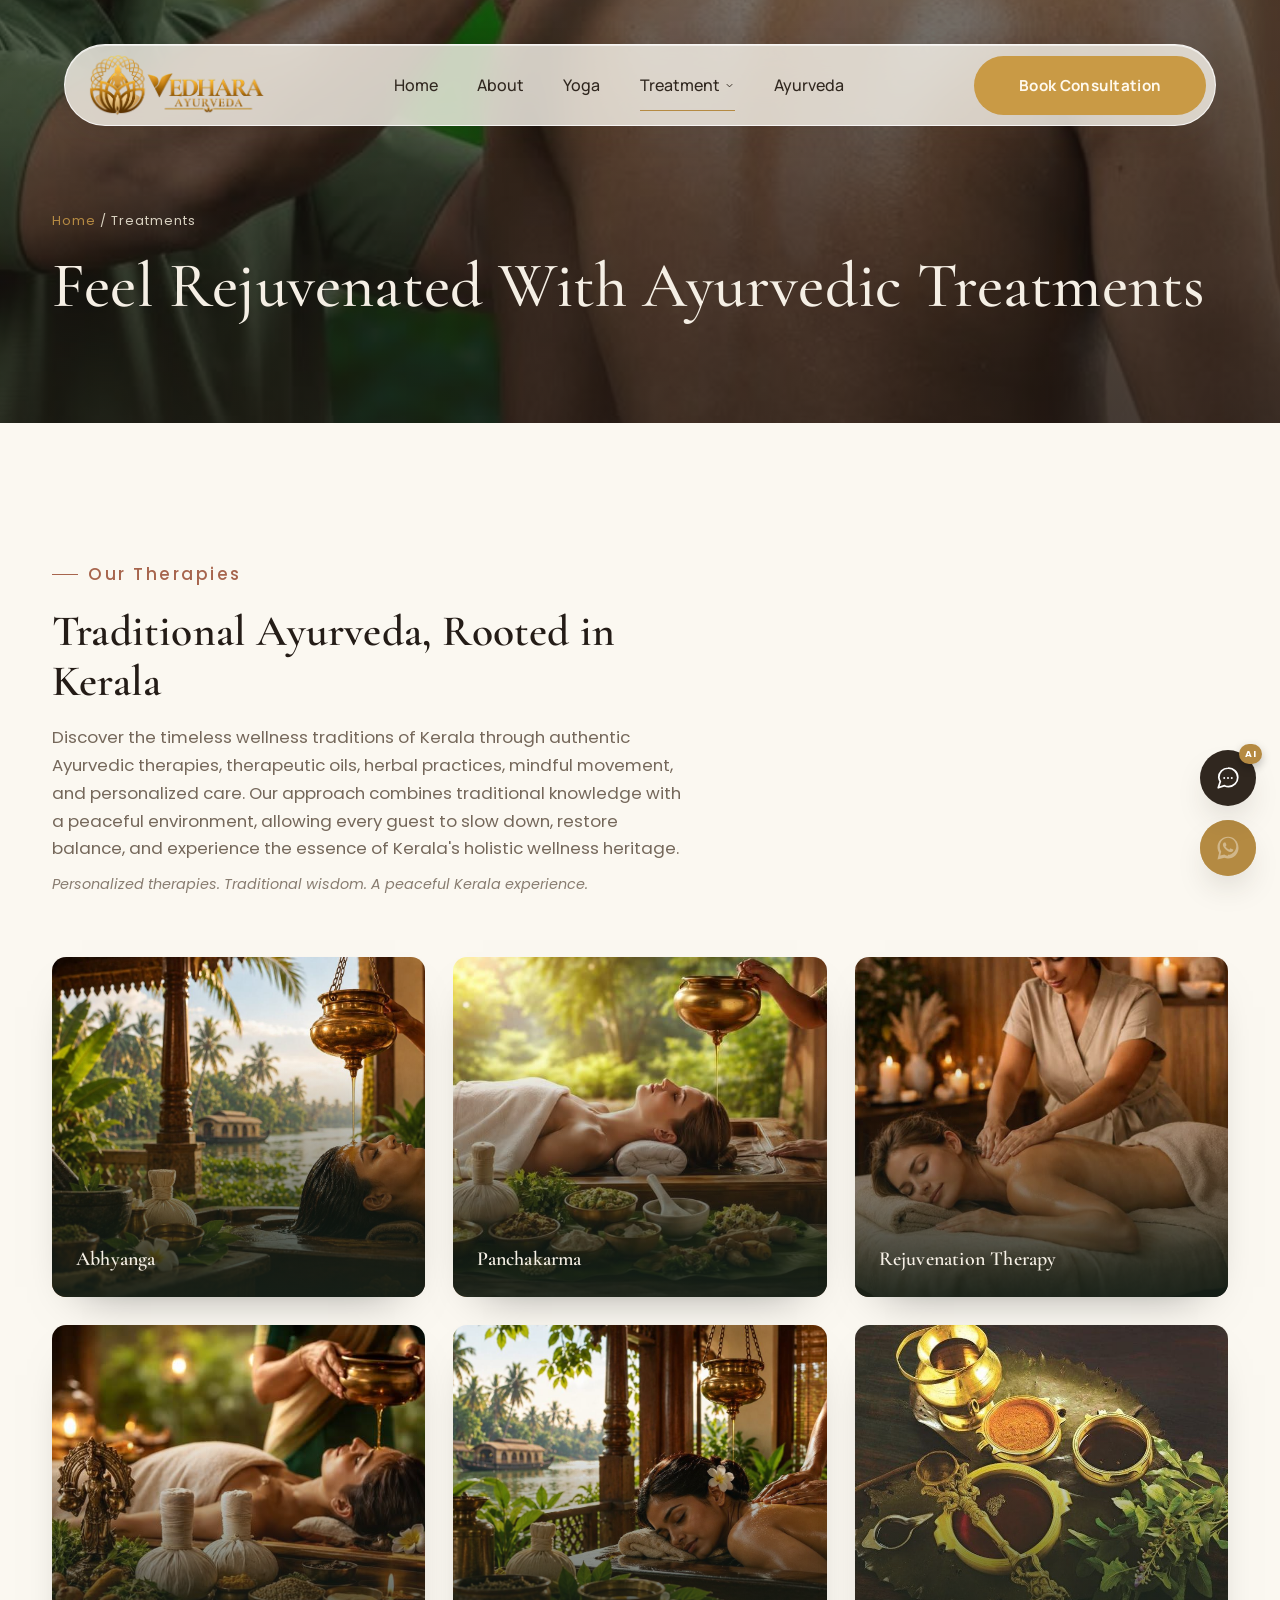
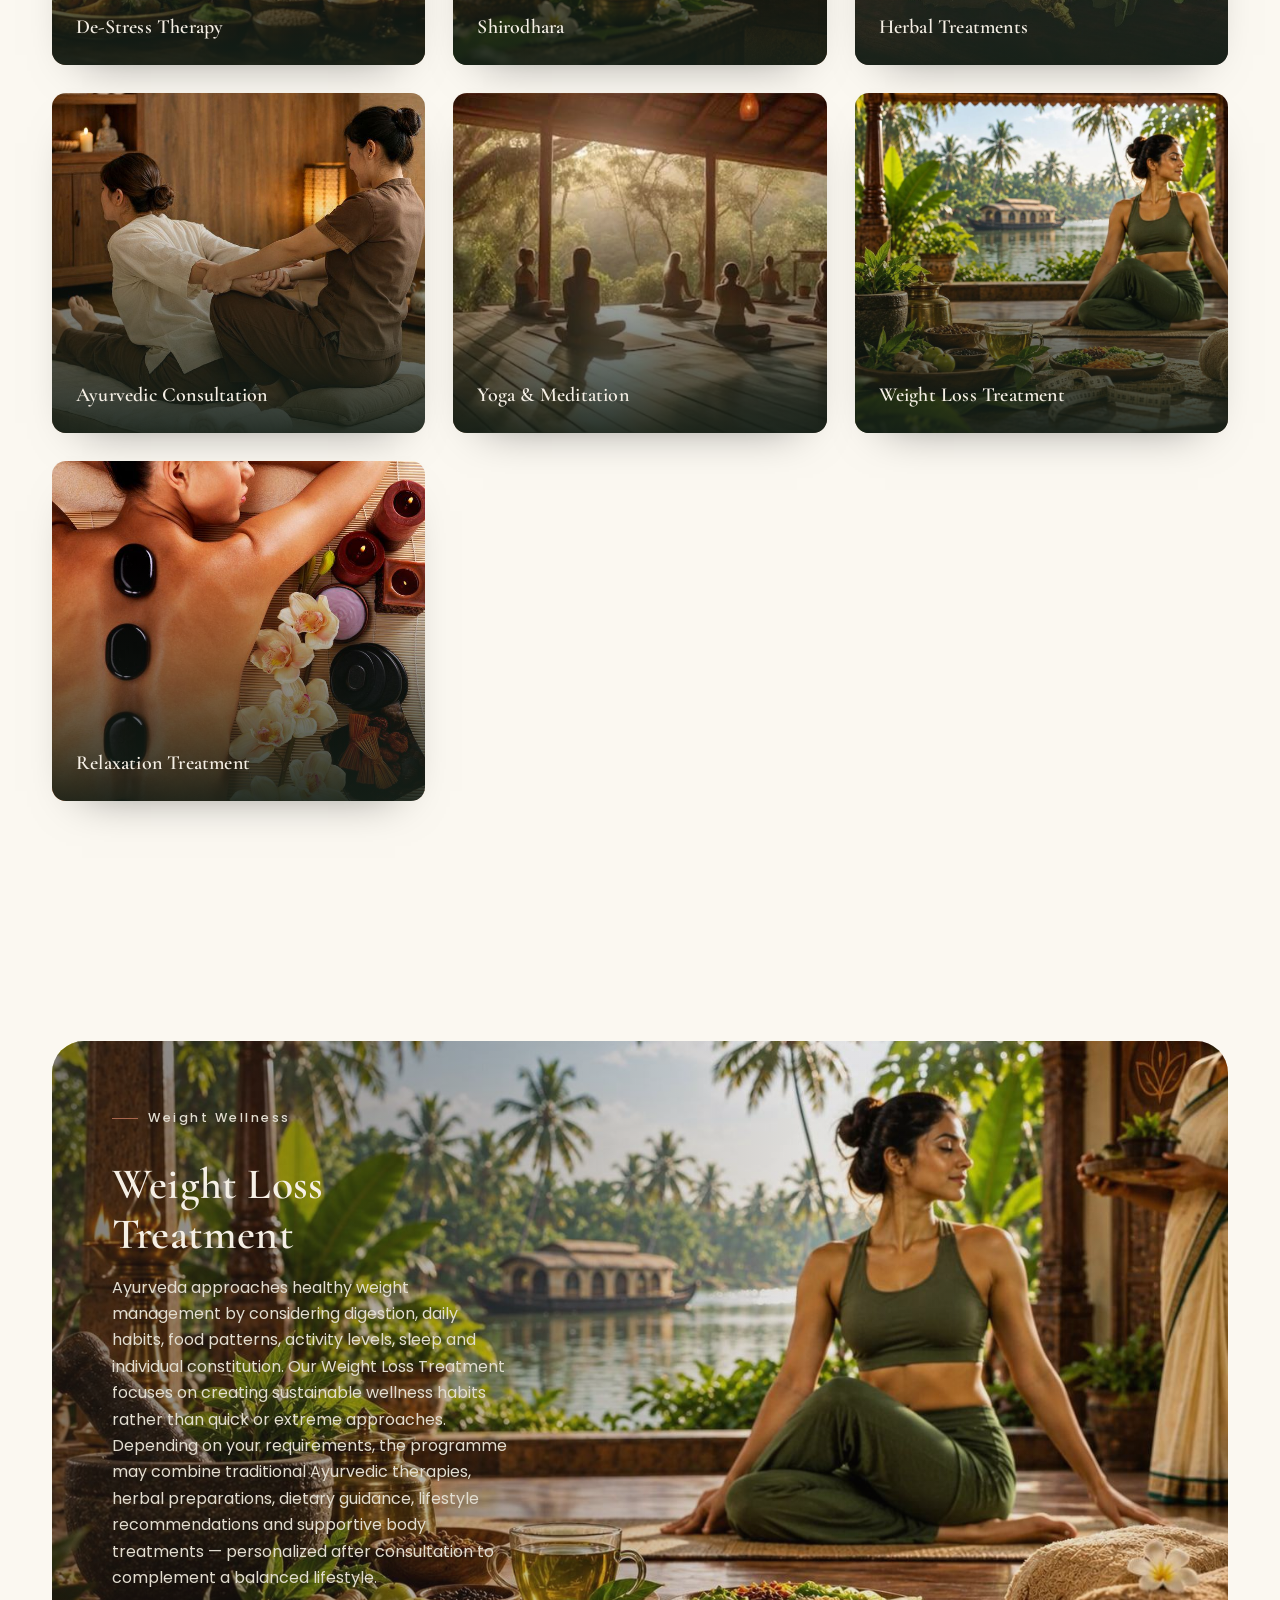
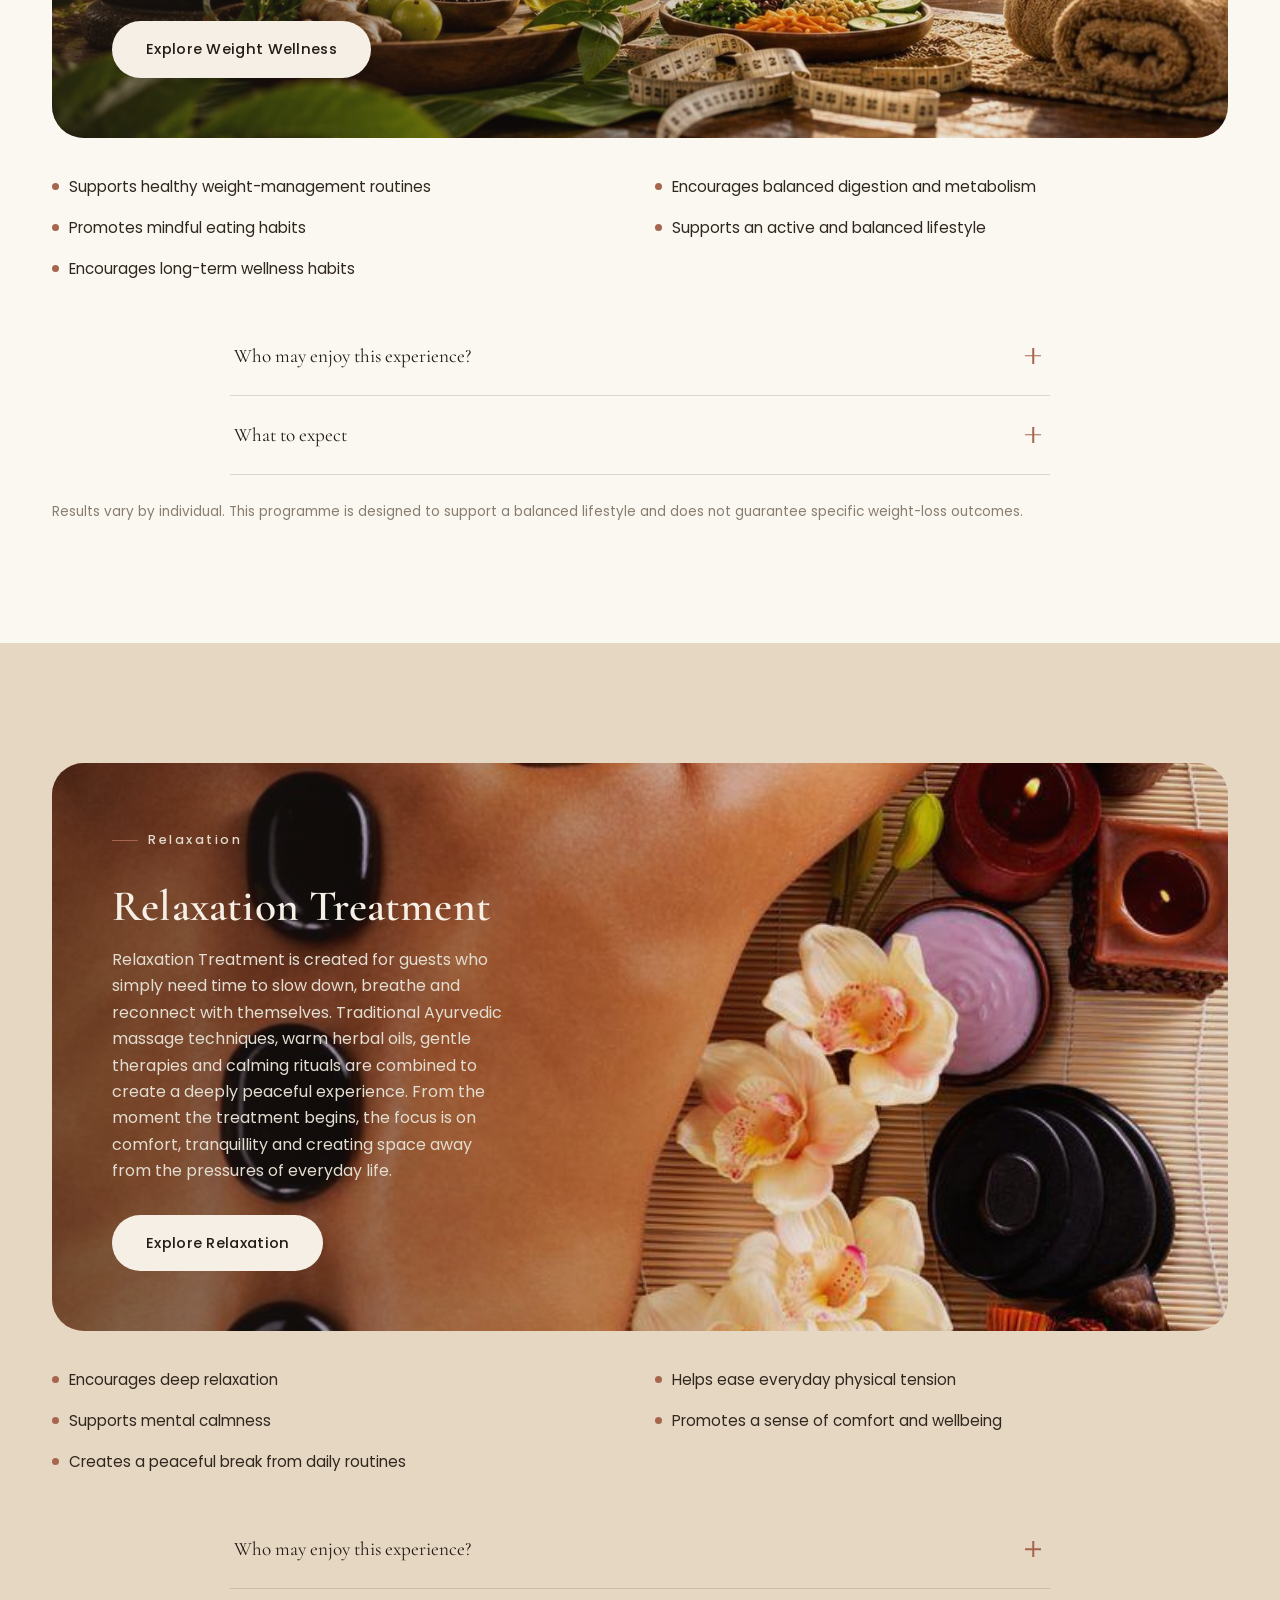
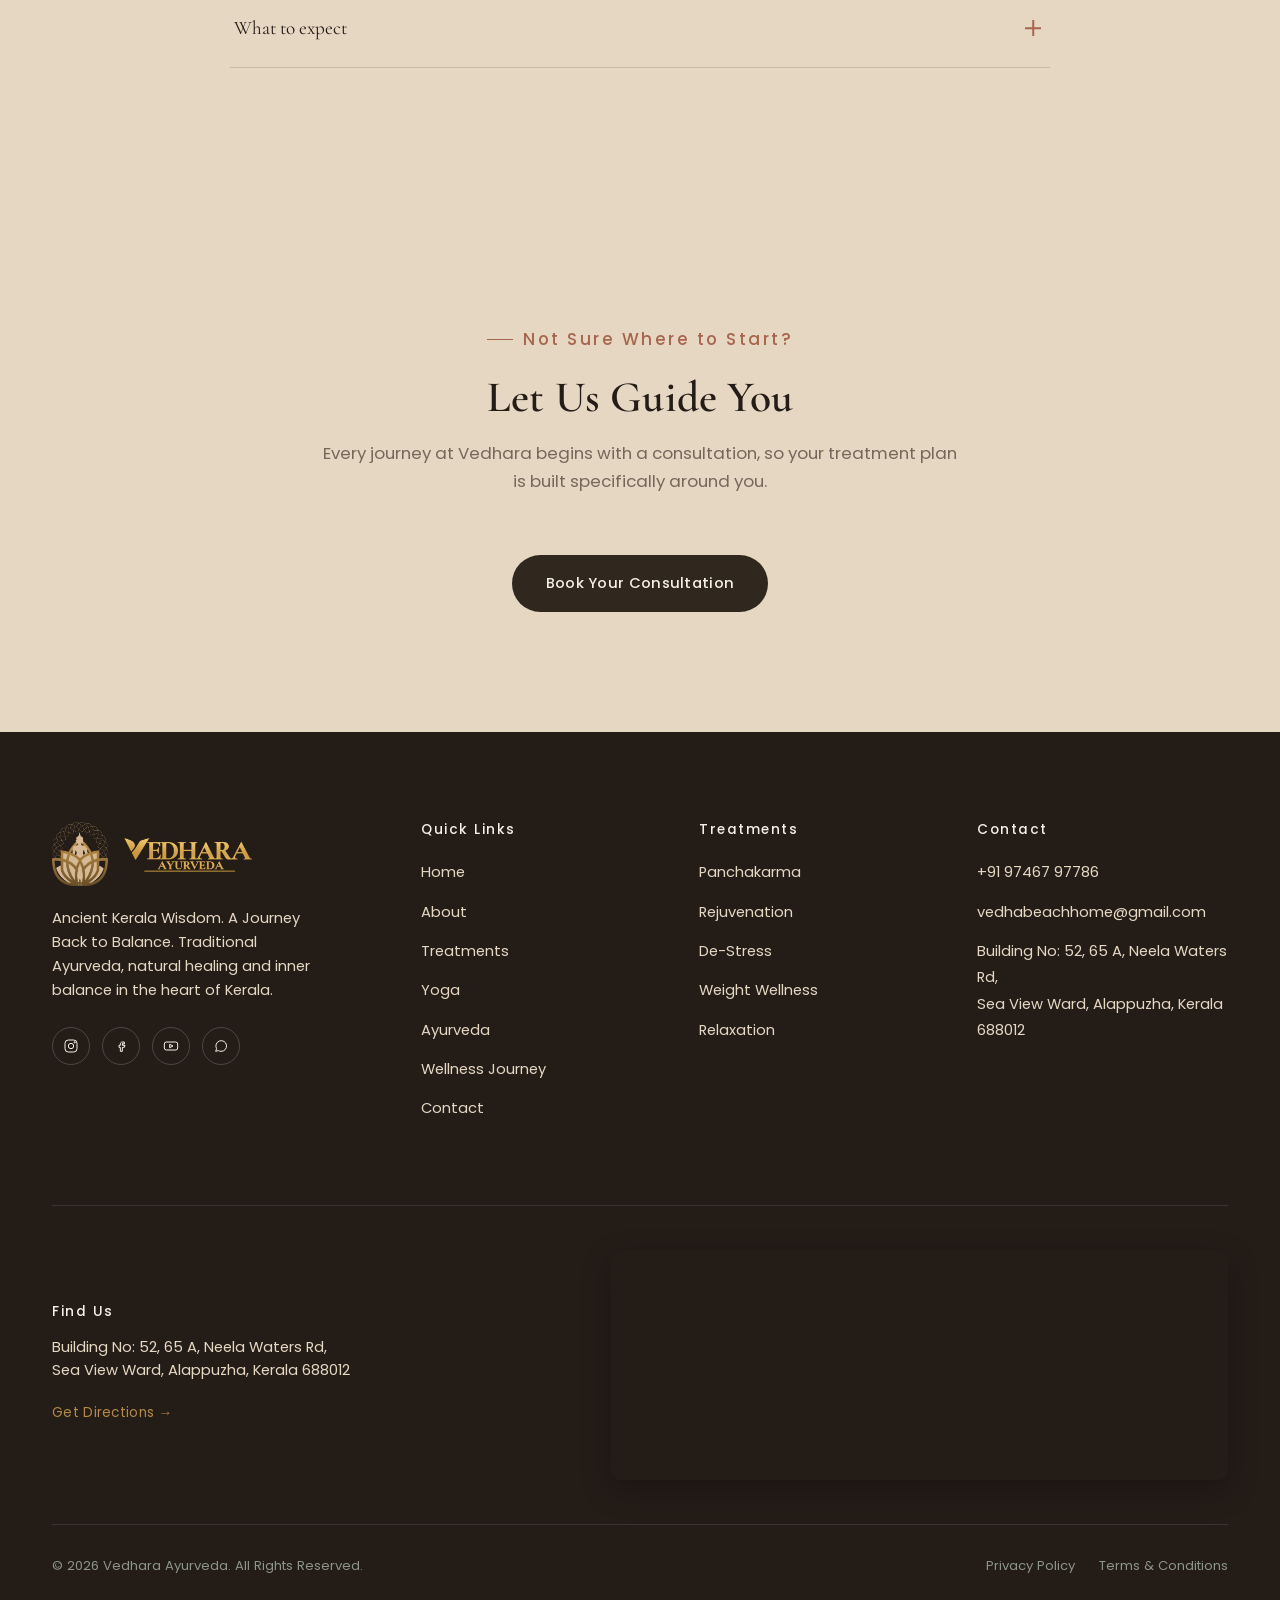
<file: treatments.html>
<!DOCTYPE html>
<html lang="en">
<head>
<meta charset="UTF-8">
<meta name="viewport" content="width=device-width, initial-scale=1.0">
<title>Treatments | Vedhara Ayurveda</title>
<meta name="description" content="Explore Vedhara's Ayurvedic treatments including Abhyanga, Panchakarma, Shirodhara, rejuvenation and de-stress therapies.">
<link rel="canonical" href="https://vedhara.in/treatments.html">
<link rel="icon" href="assets/images/favicon-32.png" type="image/png">
<link rel="preconnect" href="https://fonts.googleapis.com">
<link rel="preconnect" href="https://fonts.gstatic.com" crossorigin>
<link rel="preload" as="style" href="https://fonts.googleapis.com/css2?family=Cormorant+Garamond:ital,wght@0,400;0,500;0,600;1,400&family=Manrope:wght@400;500;600;700&family=Poppins:wght@300;400;500;600&display=swap">
<link rel="stylesheet" href="https://fonts.googleapis.com/css2?family=Cormorant+Garamond:ital,wght@0,400;0,500;0,600;1,400&family=Manrope:wght@400;500;600;700&family=Poppins:wght@300;400;500;600&display=swap" media="print" onload="this.media='all'">
<noscript><link rel="stylesheet" href="https://fonts.googleapis.com/css2?family=Cormorant+Garamond:ital,wght@0,400;0,500;0,600;1,400&family=Manrope:wght@400;500;600;700&family=Poppins:wght@300;400;500;600&display=swap"></noscript>
<link rel="stylesheet" href="css/style.css">
<link rel="stylesheet" href="css/animations.css">
<link rel="stylesheet" href="css/responsive.css">
  <link rel="stylesheet" href="css/source-navbar.css">
  <link rel="stylesheet" href="css/source-colors.css">
  <link rel="stylesheet" href="css/final-source-colors.css">
</head>
<body>
<div class="page-loader"><div class="loader-leaf"></div></div>

<!-- ============ TOP INFO STRIP ============ -->
</div>

<!-- ============ NAVBAR ============ -->
<header class="site-header">
    <nav class="navbar container section-pad" aria-label="Primary">
      <a class="logo-link" href="index.html" aria-label="Vedhara Ayurveda Yoga Center — Home">
        <img src="assets/images/vedhara-logo.png" alt="Vedhara Ayurveda" />
      </a>

      <ul class="nav-desktop">
        <li class="nav-item">
          <a class="nav-link" href="index.html">Home</a>
        </li>
        <li class="nav-item">
          <a class="nav-link" href="about.html">About</a>
        </li>
        <li class="nav-item">
          <a class="nav-link" href="yoga.html">Yoga</a>
        </li>
        <li class="nav-item">
          <a class="nav-link" href="treatments.html" aria-haspopup="true" aria-expanded="false">
            Treatment
            <svg class="nav-caret" width="12" height="12" viewBox="0 0 24 24" fill="none" stroke="currentColor" stroke-width="2"><path d="m6 9 6 6 6-6"/></svg>
          </a>

          <div class="dropdown">
            <ul class="dropdown-inner">
              <li><a href="panchakarma.html">Panchakarma</a></li>
              <li><a href="rejuvenation.html">Rejuvenation Treatment</a></li>
              <li><a href="destress.html">De-Stress Treatment</a></li>
              <li><a href="treatments.html#relaxation">Relaxation Treatment</a></li>
              <li><a href="treatments.html#weight-loss">Weight Loss Treatment</a></li>
            </ul>
          </div>
        </li>
        <li class="nav-item">
          <a class="nav-link" href="ayurveda.html">Ayurveda</a>
        </li>
      </ul>

      <div class="nav-right">
        <a class="btn btn-book" href="booking.html">Book Consultation</a>
      </div>

      <button class="nav-toggle" aria-label="Open menu" aria-expanded="false">
        <svg width="26" height="26" viewBox="0 0 24 24" fill="none" stroke="currentColor" stroke-width="2"><path d="M4 6h16M4 12h16M4 18h16"/></svg>
      </button>
    </nav>

    <div class="mobile-nav" aria-hidden="true" role="dialog" aria-modal="true" aria-label="Mobile menu">
      <div class="mobile-nav-header">
        <a class="logo-link" href="index.html">
          <img src="assets/images/vedhara-logo.png" alt="Vedhara Ayurveda" style="height:2.25rem" />
        </a>
        <button class="mobile-nav-close" aria-label="Close menu">
          <svg width="26" height="26" viewBox="0 0 24 24" fill="none" stroke="currentColor" stroke-width="2"><path d="M18 6 6 18M6 6l12 12"/></svg>
        </button>
      </div>
      <div class="mobile-nav-body">
        <ul class="mobile-nav-list">
          <li class="mobile-nav-simple">
            <a class="mobile-nav-link" href="index.html">Home</a>
          </li>
          <li class="mobile-nav-simple">
            <a class="mobile-nav-link" href="about.html">About</a>
          </li>
          <li class="mobile-nav-simple">
            <a class="mobile-nav-link" href="yoga.html">Yoga</a>
          </li>
          <li>
            <button class="mobile-nav-trigger" aria-expanded="false" aria-controls="mobile-panel-0">
              Treatment
              <svg width="20" height="20" viewBox="0 0 24 24" fill="none" stroke="currentColor" stroke-width="2"><path d="m6 9 6 6 6-6"/></svg>
            </button>

            <div class="mobile-submenu" id="mobile-panel-0">
              <div class="mobile-submenu-inner">
                <ul>
                  <li><a href="panchakarma.html">Panchakarma</a></li>
                  <li><a href="rejuvenation.html">Rejuvenation Treatment</a></li>
                  <li><a href="destress.html">De-Stress Treatment</a></li>
                  <li><a href="treatments.html#relaxation">Relaxation Treatment</a></li>
                  <li><a href="treatments.html#weight-loss">Weight Loss Treatment</a></li>
                </ul>
              </div>
            </div>
          </li>
          <li class="mobile-nav-simple">
            <a class="mobile-nav-link" href="ayurveda.html">Ayurveda</a>
          </li>
        </ul>
      </div>
      <div class="mobile-nav-footer">
        <a class="btn btn-primary" href="booking.html" style="margin-left:auto">Book Consultation</a>
      </div>
    </div>
  </header>
<section class="page-hero">
  <div class="page-hero-media"><img loading="eager" decoding="async" fetchpriority="high" src="assets/images/gallery/herbal-pouch-massage.jpg" alt="Ayurvedic treatment room"></div>
  <div class="container">
    <p class="breadcrumb"><a href="index.html">Home</a> / Treatments</p>
    <h1>Feel Rejuvenated With Ayurvedic Treatments</h1>
  </div>
</section>

<section class="section">
  <div class="container">
    <div class="section-head reveal">
      <p class="eyebrow">Our Therapies</p>
      <h2>Traditional Ayurveda, Rooted in Kerala</h2>
      <p>Discover the timeless wellness traditions of Kerala through authentic Ayurvedic therapies, therapeutic oils, herbal practices, mindful movement, and personalized care. Our approach combines traditional knowledge with a peaceful environment, allowing every guest to slow down, restore balance, and experience the essence of Kerala's holistic wellness heritage.</p>
      <p style="margin-top:10px;font-size:.9rem;font-style:italic;opacity:.85;">Personalized therapies. Traditional wisdom. A peaceful Kerala experience.</p>
    </div>
    <div class="treat-grid">
      <div class="treat-card reveal">
        <img loading="lazy" decoding="async" src="assets/images/gallery/panchakarma-shirodhara-resort.jpg" alt="Abhyanga">
        <div class="treat-card-body"><h3>Abhyanga</h3><p>A warm herbal oil massage that calms the nervous system and softens the body.</p><a href="treatments.html" class="link-underline">Learn More</a></div>
      </div><div class="treat-card reveal">
        <img loading="lazy" decoding="async" src="assets/images/gallery/panchakarma-shirodhara-herbs.jpg" alt="Panchakarma">
        <div class="treat-card-body"><h3>Panchakarma</h3><p>A traditional Ayurvedic purification and rejuvenation programme supporting the body's natural balance through carefully selected therapies and herbal preparations.</p><a href="panchakarma.html" class="link-underline">Learn More</a></div>
      </div><div class="treat-card reveal">
        <img loading="lazy" decoding="async" src="assets/images/gallery/rejuvenation-back-massage.jpg" alt="Rejuvenation Therapy">
        <div class="treat-card-body"><h3>Rejuvenation Therapy</h3><p>A nourishing Ayurvedic wellness experience focused on restoring vitality, relaxation, and a renewed sense of balance.</p><a href="rejuvenation.html" class="link-underline">Learn More</a></div>
      </div><div class="treat-card reveal">
        <img loading="lazy" decoding="async" src="assets/images/gallery/shirodhara-herbs-statue.jpg" alt="De-Stress Therapy">
        <div class="treat-card-body"><h3>De-Stress Therapy</h3><p>A calming Ayurvedic therapy experience created to help release everyday tension and encourage mental relaxation.</p><a href="destress.html" class="link-underline">Learn More</a></div>
      </div><div class="treat-card reveal">
        <img loading="lazy" decoding="async" src="assets/images/gallery/rejuvenation-massage-resort.jpg" alt="Shirodhara">
        <div class="treat-card-body"><h3>Shirodhara</h3><p>A continuous stream of warm oil poured over the forehead to deeply relax the mind.</p><a href="treatments.html" class="link-underline">Learn More</a></div>
      </div><div class="treat-card reveal">
        <img loading="lazy" decoding="async" src="assets/images/gallery/ayurveda-herbal-oils-bowls.jpg" alt="Herbal Treatments">
        <div class="treat-card-body"><h3>Herbal Treatments</h3><p>Personalized herbal formulations supporting your unique constitution.</p><a href="ayurveda.html" class="link-underline">Learn More</a></div>
      </div><div class="treat-card reveal">
        <img loading="lazy" decoding="async" src="assets/images/gallery/thai-massage-session.jpg" alt="Ayurvedic Consultation">
        <div class="treat-card-body"><h3>Ayurvedic Consultation</h3><p>An in-depth assessment that shapes your entire treatment journey.</p><a href="booking.html" class="link-underline">Learn More</a></div>
      </div><div class="treat-card reveal">
        <img loading="lazy" decoding="async" src="assets/images/gallery/yoga-group-meditation-forest.jpg" alt="Yoga & Meditation">
        <div class="treat-card-body"><h3>Yoga & Meditation</h3><p>Gentle movement and breathwork that complements your therapies.</p><a href="yoga.html" class="link-underline">Learn More</a></div>
      </div><div class="treat-card reveal">
        <img loading="lazy" decoding="async" src="assets/images/gallery/weight-loss-yoga-diet.jpg" alt="Weight Loss Treatment">
        <div class="treat-card-body"><h3>Weight Loss Treatment</h3><p>A personalized Ayurvedic wellness program supporting healthy lifestyle habits, balanced routines, and mindful weight management.</p><a href="#weight-loss" class="link-underline">Learn More</a></div>
      </div><div class="treat-card reveal">
        <img loading="lazy" decoding="async" src="assets/images/gallery/hot-stone-massage.jpg" alt="Relaxation Treatment">
        <div class="treat-card-body"><h3>Relaxation Treatment</h3><p>A soothing Ayurvedic experience combining traditional oils, therapeutic touch, and a peaceful environment to help the body and mind unwind.</p><a href="#relaxation" class="link-underline">Learn More</a></div>
  </div>
</section>

<section class="section" id="weight-loss">
  <div class="container">
    <div class="overlay-panel reveal-scale">
      <img loading="lazy" decoding="async" src="assets/images/gallery/weight-loss-yoga-diet.jpg" alt="Weight loss treatment">
      <div class="overlay-panel-body">
        <p class="eyebrow">Weight Wellness</p>
        <h2>Weight Loss Treatment</h2>
        <p>Ayurveda approaches healthy weight management by considering digestion, daily habits, food patterns, activity levels, sleep and individual constitution. Our Weight Loss Treatment focuses on creating sustainable wellness habits rather than quick or extreme approaches. Depending on your requirements, the programme may combine traditional Ayurvedic therapies, herbal preparations, dietary guidance, lifestyle recommendations and supportive body treatments &mdash; personalized after consultation to complement a balanced lifestyle.</p>
        <a href="booking.html" class="btn btn-light">Explore Weight Wellness</a>
      </div>
    </div>
    <ul class="about-points" style="margin-top:36px;">
      <li>Supports healthy weight-management routines</li>
      <li>Encourages balanced digestion and metabolism</li>
      <li>Promotes mindful eating habits</li>
      <li>Supports an active and balanced lifestyle</li>
      <li>Encourages long-term wellness habits</li>
    </ul>
    <div class="faq-list reveal" style="margin-top:36px;">
      <div class="faq-item">
        <button class="faq-q" aria-expanded="false">Who may enjoy this experience?<span class="plus"></span></button>
        <div class="faq-a"><p>Guests wishing to build healthier daily habits, visitors interested in Ayurveda's approach to digestion and metabolism, and anyone looking to complement an active lifestyle with traditional wellness support.</p></div>
      </div>
      <div class="faq-item">
        <button class="faq-q" aria-expanded="false">What to expect<span class="plus"></span></button>
        <div class="faq-a"><p>Your programme begins with a detailed consultation covering diet, routine and constitution. From there, our practitioners recommend a personalized combination of therapies, movement and lifestyle guidance to support your goals.</p></div>
      </div>
    </div>
    <p style="margin-top:26px;font-size:.85rem;opacity:.85;">Results vary by individual. This programme is designed to support a balanced lifestyle and does not guarantee specific weight-loss outcomes.</p>
  </div>
</section>

<section class="section bg-sand" id="relaxation">
  <div class="container">
    <div class="overlay-panel reveal-scale">
      <img loading="lazy" decoding="async" src="assets/images/gallery/hot-stone-massage.jpg" alt="Relaxation treatment">
      <div class="overlay-panel-body">
        <p class="eyebrow">Relaxation</p>
        <h2>Relaxation Treatment</h2>
        <p>Relaxation Treatment is created for guests who simply need time to slow down, breathe and reconnect with themselves. Traditional Ayurvedic massage techniques, warm herbal oils, gentle therapies and calming rituals are combined to create a deeply peaceful experience. From the moment the treatment begins, the focus is on comfort, tranquillity and creating space away from the pressures of everyday life.</p>
        <a href="booking.html" class="btn btn-light">Explore Relaxation</a>
      </div>
    </div>
    <ul class="about-points" style="margin-top:36px;">
      <li>Encourages deep relaxation</li>
      <li>Helps ease everyday physical tension</li>
      <li>Supports mental calmness</li>
      <li>Promotes a sense of comfort and wellbeing</li>
      <li>Creates a peaceful break from daily routines</li>
    </ul>
    <div class="faq-list reveal" style="margin-top:36px;">
      <div class="faq-item">
        <button class="faq-q" aria-expanded="false">Who may enjoy this experience?<span class="plus"></span></button>
        <div class="faq-a"><p>Guests seeking pure relaxation, travellers wanting a peaceful pause during their stay, and anyone wishing to experience traditional Ayurvedic touch without a structured therapeutic programme.</p></div>
      </div>
      <div class="faq-item">
        <button class="faq-q" aria-expanded="false">What to expect<span class="plus"></span></button>
        <div class="faq-a"><p>A soothing full-body massage using warm herbal oils, performed in a calm, private setting. Sessions are unhurried, allowing you to fully relax from start to finish.</p></div>
      </div>
    </div>
  </div>
</section>

<section class="section bg-sand">
  <div class="container">
    <div class="section-head center reveal">
      <p class="eyebrow" style="justify-content:center;">Not Sure Where to Start?</p>
      <h2>Let Us Guide You</h2>
      <p>Every journey at Vedhara begins with a consultation, so your treatment plan is built specifically around you.</p>
    </div>
    <div style="text-align:center;">
      <a href="booking.html" class="btn btn-primary">Book Your Consultation</a>
    </div>
  </div>
</section>

<footer>
  <div class="container">
    <div class="footer-grid">
      <div class="footer-brand">
        <a href="index.html" class="footer-brand-logo" aria-label="Vedhara Ayurveda - Go to homepage">
          <img loading="lazy" decoding="async" src="assets/images/logo-mark.png" alt="" class="nav-logo-mark">
          <img loading="lazy" decoding="async" src="assets/images/logo-wordmark.png" alt="Vedhara Ayurveda" class="nav-logo-word-img">
        </a>
        <p>Ancient Kerala Wisdom. A Journey Back to Balance. Traditional Ayurveda, natural healing and inner balance in the heart of Kerala.</p>
        <div class="footer-social">
          <a href="https://www.instagram.com/vedhara_ayurveda?stkn=cHBic2psdHNnY2hi" aria-label="Instagram" target="_blank" rel="noopener noreferrer"><svg viewBox="0 0 24 24" fill="none" stroke="currentColor" stroke-width="1.5"><rect x="3" y="3" width="18" height="18" rx="5"/><circle cx="12" cy="12" r="4"/><circle cx="17.5" cy="6.5" r="1"/></svg></a>
          <a href="#" aria-label="Facebook"><svg viewBox="0 0 24 24" fill="none" stroke="currentColor" stroke-width="1.5"><path d="M14 9h3V6h-3c-1.7 0-3 1.3-3 3v2H9v3h2v6h3v-6h3l1-3h-4V9c0-.6.4-1 1-1z"/></svg></a>
          <a href="#" aria-label="YouTube"><svg viewBox="0 0 24 24" fill="none" stroke="currentColor" stroke-width="1.5"><rect x="2" y="6" width="20" height="12" rx="3"/><path d="M10 9.5l5 2.5-5 2.5z"/></svg></a>
          <a href="#" aria-label="WhatsApp"><svg viewBox="0 0 24 24" fill="none" stroke="currentColor" stroke-width="1.5"><path d="M4 20l1.4-4A8 8 0 1112 20a8 8 0 01-4-1.1L4 20z"/></svg></a>
        </div>
      </div>
      <div class="footer-col">
        <h4>Quick Links</h4>
        <ul>
          <li><a href="index.html">Home</a></li>
          <li><a href="about.html">About</a></li>
          <li><a href="treatments.html">Treatments</a></li>
          <li><a href="yoga.html">Yoga</a></li>
          <li><a href="ayurveda.html">Ayurveda</a></li>
          <li><a href="index.html#wellness-journey">Wellness Journey</a></li>
          <li><a href="contact.html">Contact</a></li>
        </ul>
      </div>
      <div class="footer-col">
        <h4>Treatments</h4>
        <ul>
          <li><a href="panchakarma.html">Panchakarma</a></li>
          <li><a href="rejuvenation.html">Rejuvenation</a></li>
          <li><a href="destress.html">De-Stress</a></li>
          <li><a href="treatments.html#weight-loss">Weight Wellness</a></li>
          <li><a href="treatments.html#relaxation">Relaxation</a></li>
        </ul>
      </div>
      <div class="footer-col">
        <h4>Contact</h4>
        <ul>
          <li><a href="tel:+919746797786">+91 97467 97786</a></li>
          <li><a href="mailto:vedhabeachhome@gmail.com">vedhabeachhome@gmail.com</a></li>
          <li><a href="https://www.google.com/maps/search/?api=1&query=Building%20No%3A%2052%2C%2065%20A%2C%20Neela%20Waters%20Rd%2C%20Sea%20View%20Ward%2C%20Alappuzha%2C%20Kerala%20688012" target="_blank" rel="noopener">Building No: 52, 65 A, Neela Waters Rd,<br>Sea View Ward, Alappuzha, Kerala 688012</a></li>
        </ul>
      </div>
    </div>
    <div class="footer-map">
      <div class="footer-map-text">
        <h4>Find Us</h4>
        <address>Building No: 52, 65 A, Neela Waters Rd,<br>Sea View Ward, Alappuzha, Kerala 688012</address>
        <a class="footer-map-link" href="https://www.google.com/maps/search/?api=1&query=Building%20No%3A%2052%2C%2065%20A%2C%20Neela%20Waters%20Rd%2C%20Sea%20View%20Ward%2C%20Alappuzha%2C%20Kerala%20688012" target="_blank" rel="noopener">Get Directions &rarr;</a>
      </div>
      <div class="footer-map-embed">
        <iframe src="https://www.google.com/maps?q=Building%20No%3A%2052%2C%2065%20A%2C%20Neela%20Waters%20Rd%2C%20Sea%20View%20Ward%2C%20Alappuzha%2C%20Kerala%20688012&output=embed" width="100%" height="230" style="border:0;" allowfullscreen="" loading="lazy" referrerpolicy="no-referrer-when-downgrade" title="Vedhara Ayurveda location map"></iframe>
      </div>
    </div>
    <div class="footer-bottom">
      <span>&copy; 2026 Vedhara Ayurveda. All Rights Reserved.</span>
      <div class="flinks">
        <a href="#">Privacy Policy</a>
        <a href="#">Terms &amp; Conditions</a>
      </div>
    </div>
  </div>
</footer>

<a class="whatsapp-float" href="https://wa.me/919746797786?text=Hi%20Vedhara%20Ayurveda%2C%20I%27d%20like%20to%20know%20more%20about%20your%20treatments." target="_blank" rel="noopener" aria-label="Chat with us on WhatsApp">
  <span class="wa-pulse"></span>
  <svg viewBox="0 0 32 32" fill="currentColor"><path d="M16.01 3C9.38 3 4 8.35 4 14.95c0 2.35.66 4.55 1.8 6.42L4 29l7.86-1.75a13.1 13.1 0 0 0 4.15.68c6.63 0 12.01-5.35 12.01-11.95C28.02 8.35 22.64 3 16.01 3Zm0 21.77c-1.36 0-2.7-.36-3.88-1.04l-.28-.16-4.66 1.04 1.06-4.52-.18-.29a9.7 9.7 0 0 1-1.5-5.85c0-5.4 4.4-9.78 9.44-9.78 5.04 0 9.44 4.38 9.44 9.78s-4.4 9.82-9.44 9.82Zm5.4-7.34c-.29-.15-1.73-.85-2-.95-.27-.1-.46-.15-.66.15-.2.29-.76.95-.93 1.14-.17.2-.34.22-.63.07-.29-.15-1.22-.45-2.33-1.43-.86-.77-1.44-1.71-1.61-2-.17-.29-.02-.45.13-.6.13-.13.29-.34.44-.51.15-.17.2-.29.29-.49.1-.2.05-.37-.02-.52-.07-.15-.66-1.58-.9-2.17-.24-.57-.48-.49-.66-.5h-.56c-.2 0-.51.07-.78.37-.27.29-1.02 1-1.02 2.43s1.05 2.82 1.19 3.01c.15.2 2.07 3.16 5.02 4.43.7.3 1.25.48 1.68.62.7.22 1.34.19 1.84.11.56-.08 1.73-.71 1.98-1.39.24-.68.24-1.27.17-1.39-.07-.12-.26-.2-.55-.34Z"/></svg>
</a>
<button class="back-top" aria-label="Back to top">↑</button>
<script src="js/ai-chat-widget.js" defer></script>
<script src="js/main.js"></script>
<script src="js/animations.js"></script>

  <script src="js/source-navbar.js"></script>
</body>
</html>
</file>
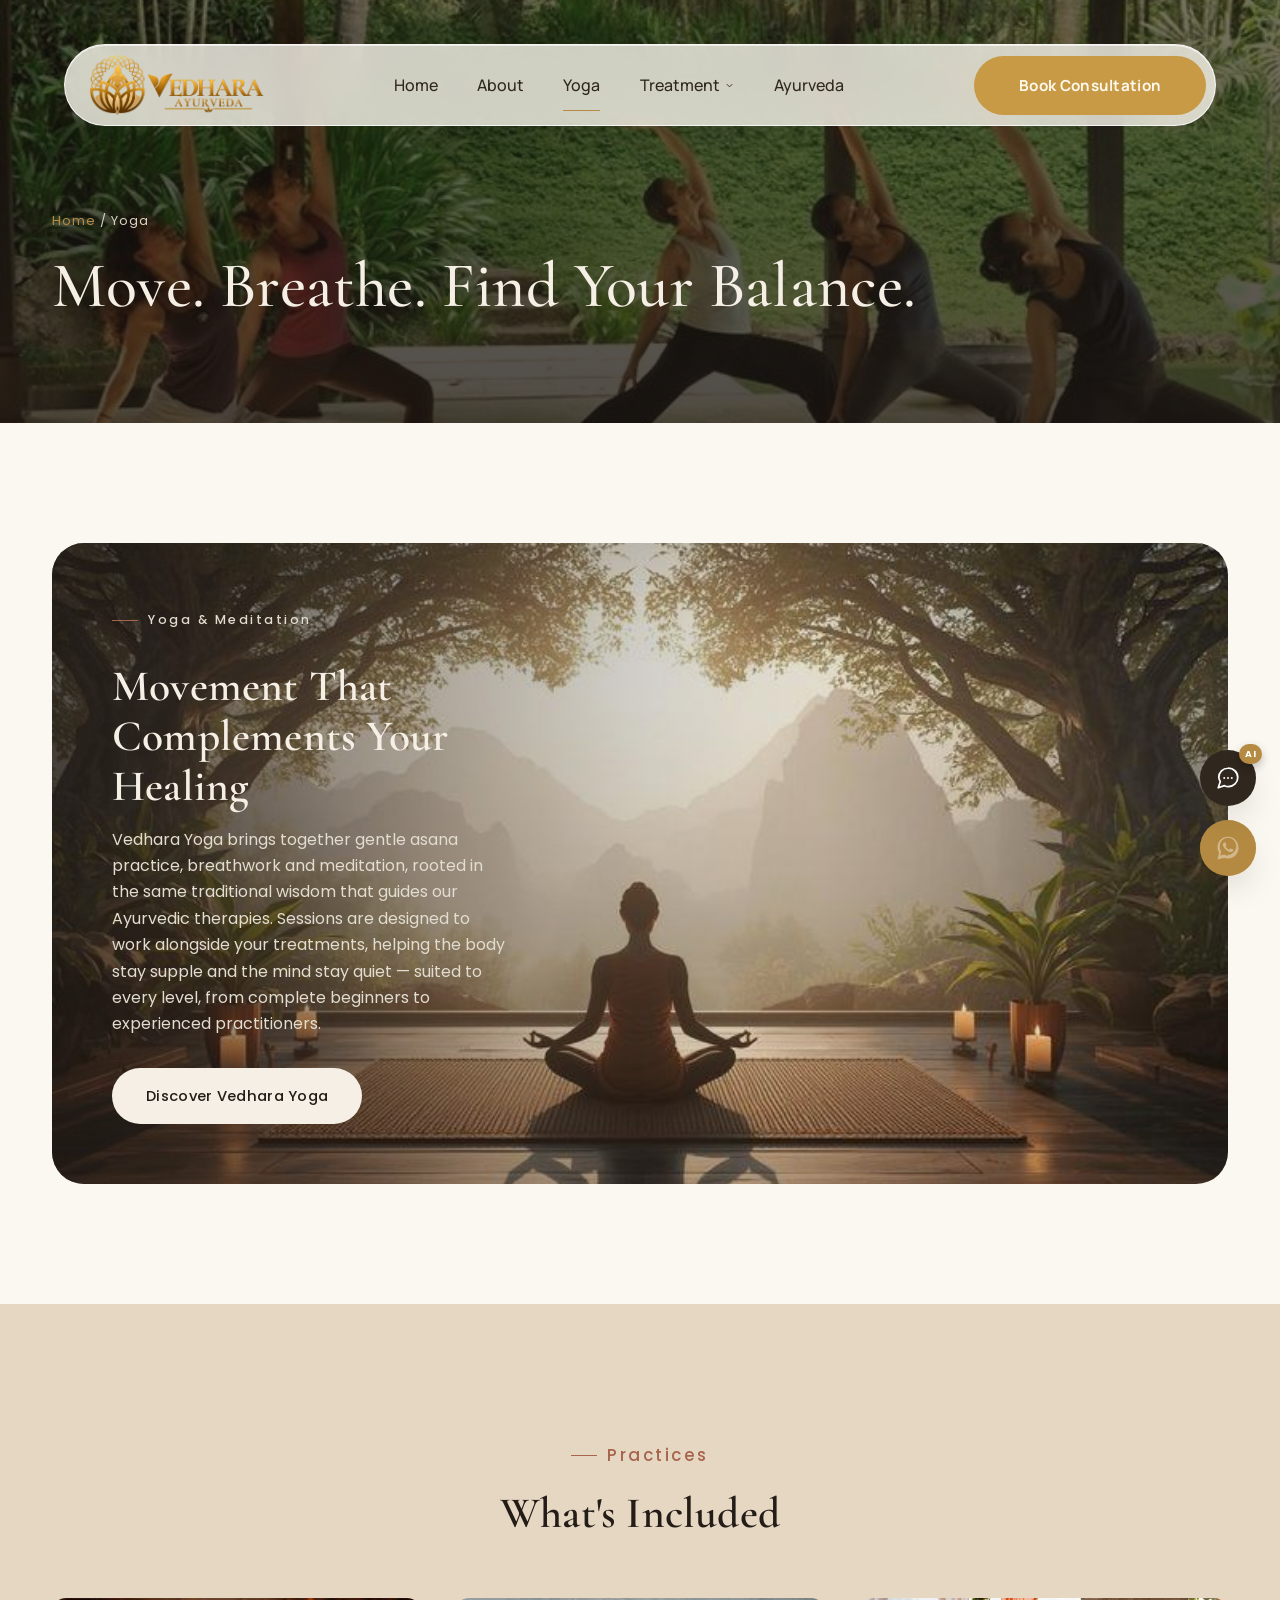
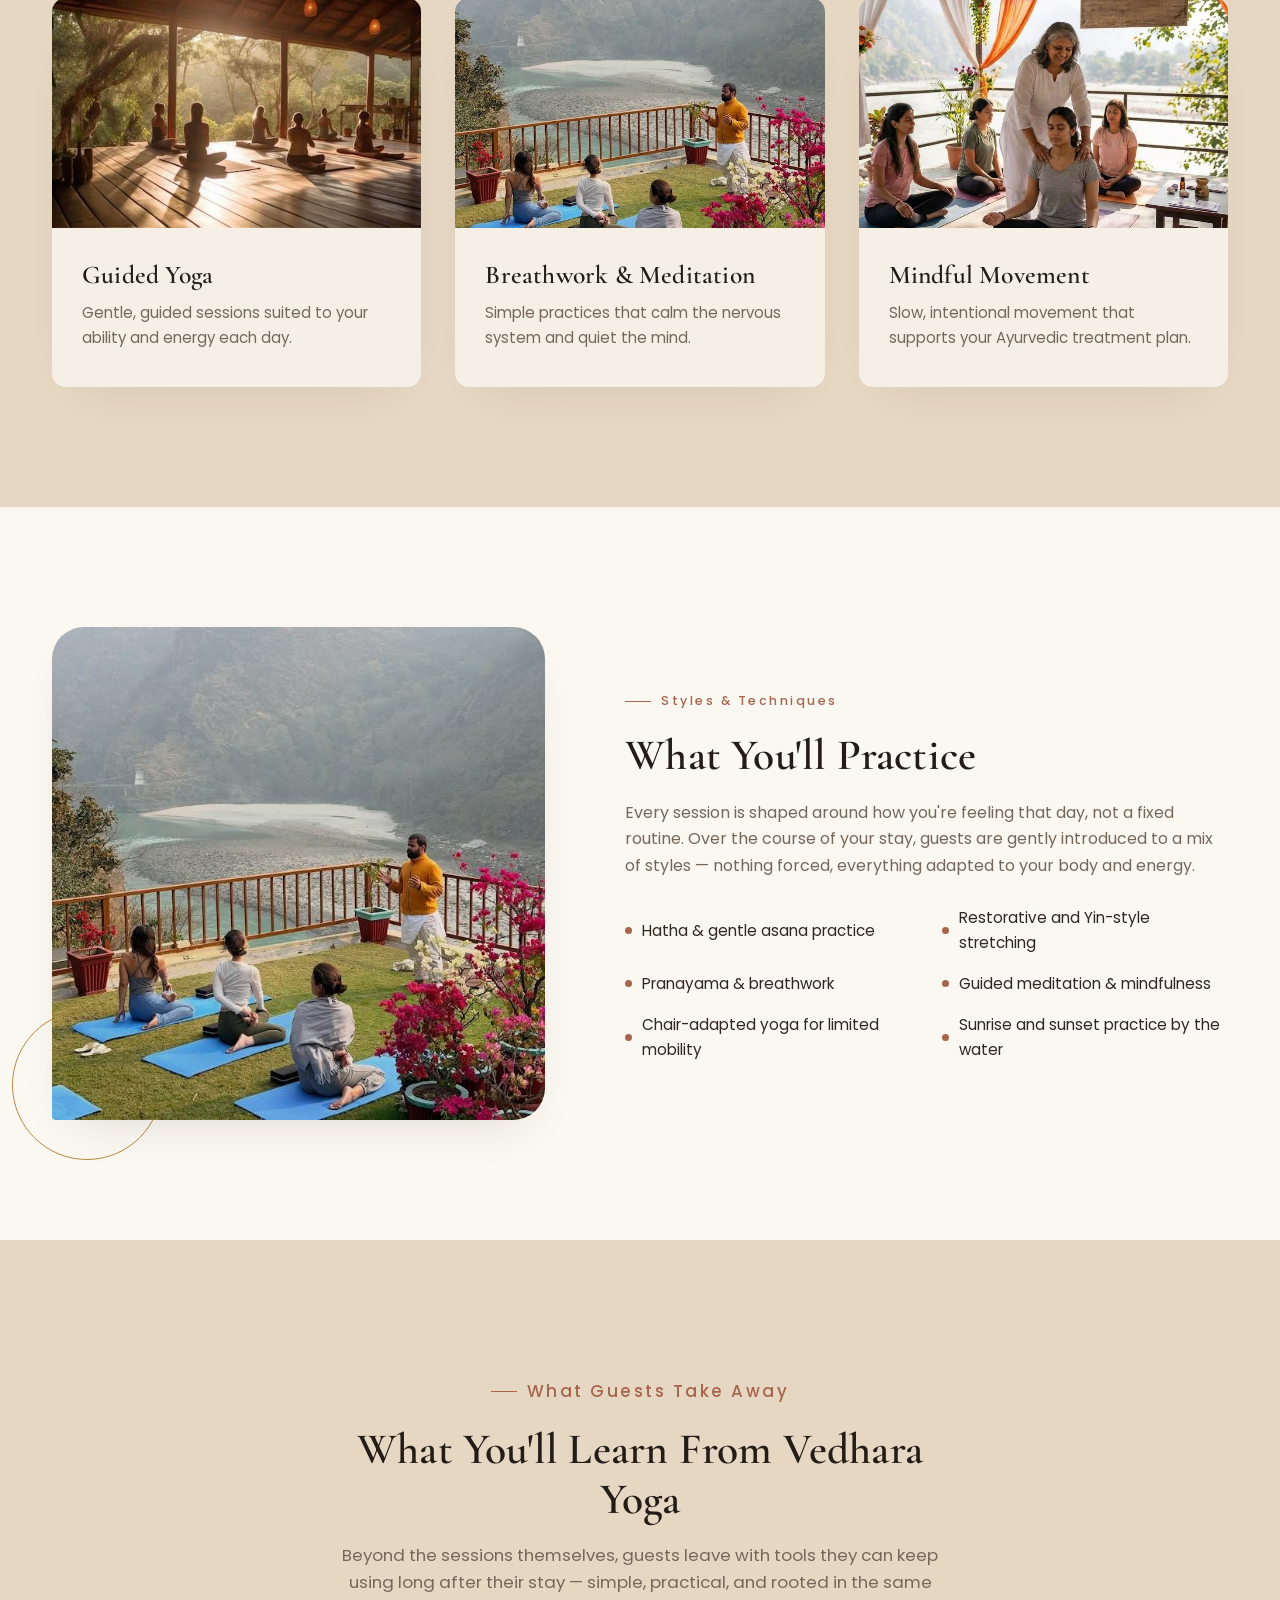
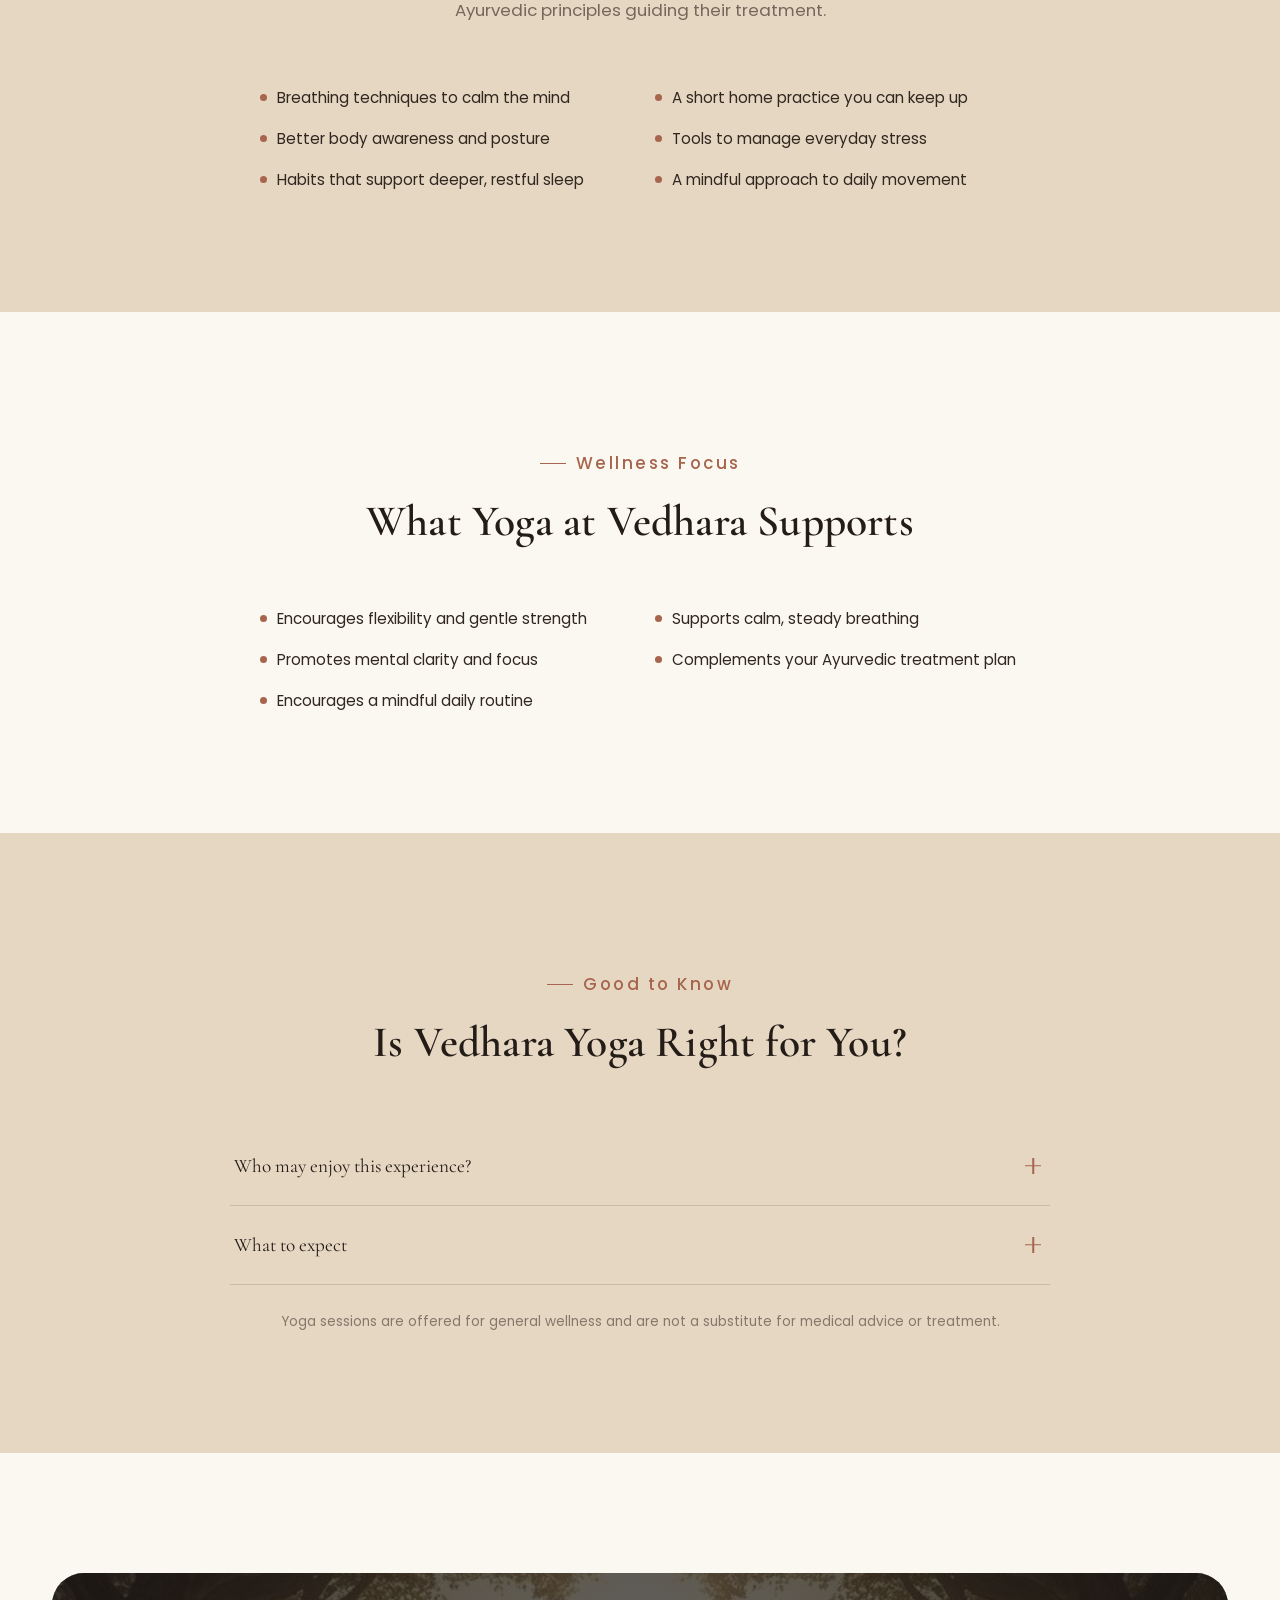
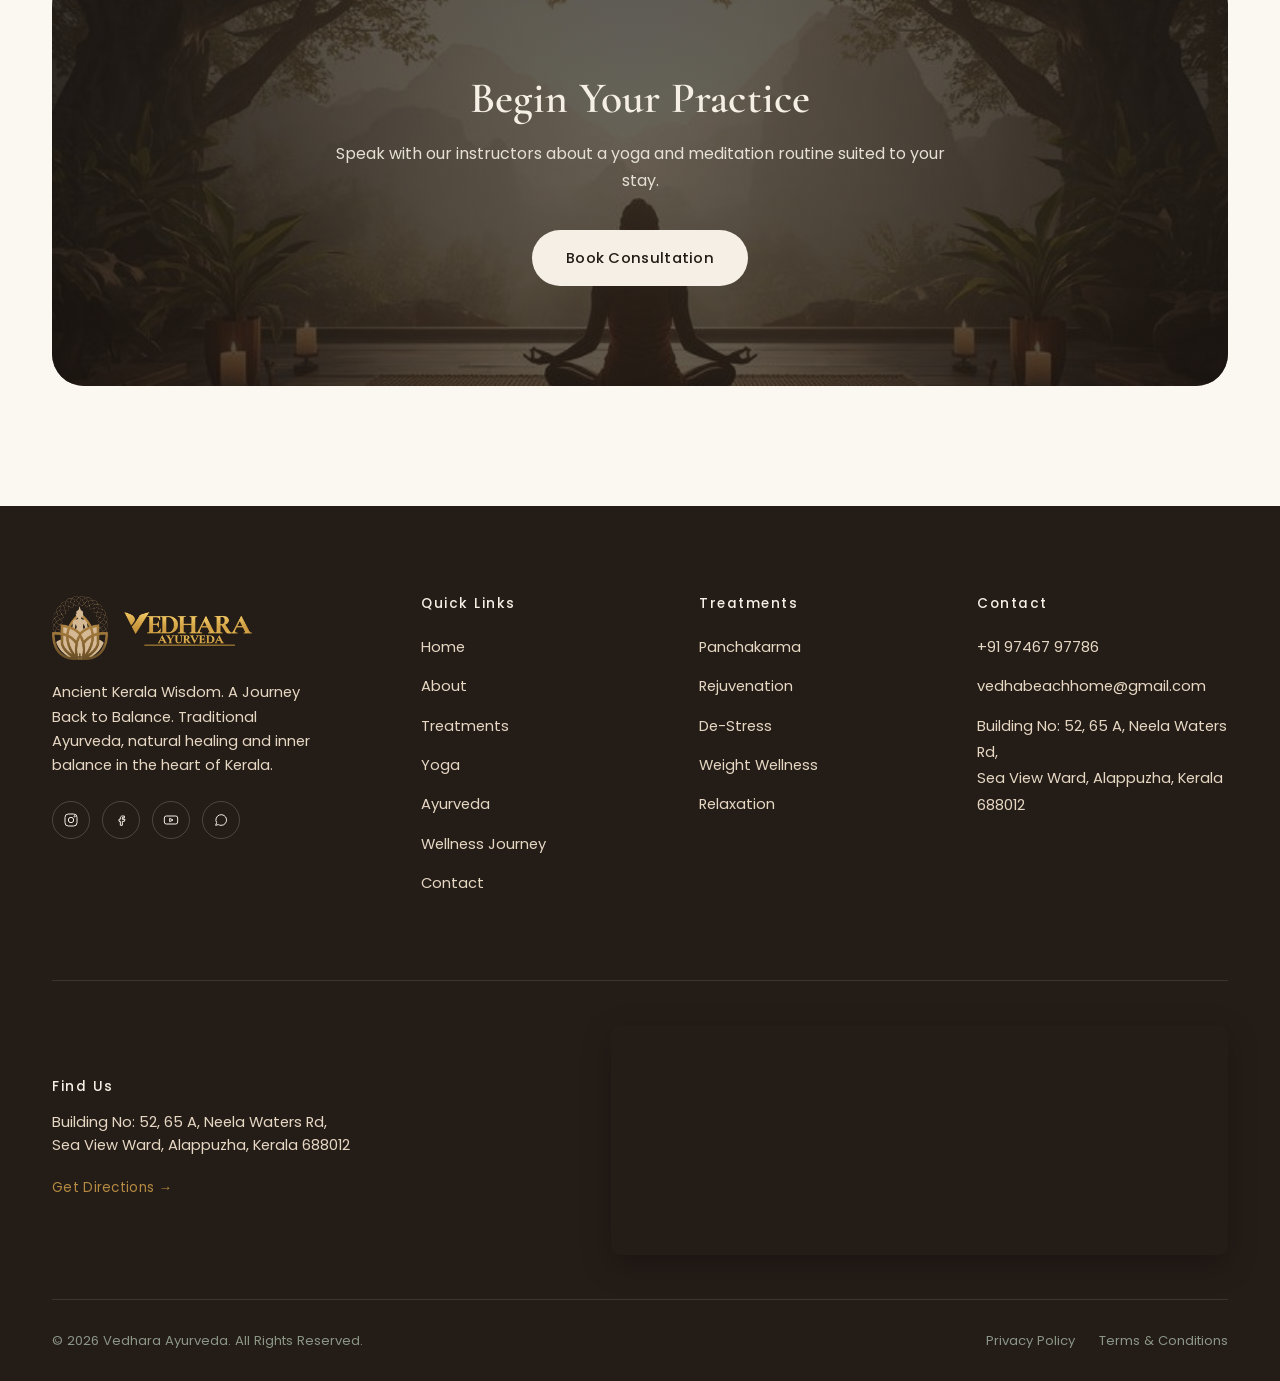
<file: yoga.html>
<!DOCTYPE html>
<html lang="en">
<head>
<meta charset="UTF-8">
<meta name="viewport" content="width=device-width, initial-scale=1.0">
<title>Yoga & Meditation | Vedhara Ayurveda</title>
<meta name="description" content="Discover guided yoga, breathwork and meditation at Vedhara Ayurveda, designed to complement your Ayurvedic wellness journey.">
<link rel="canonical" href="https://vedhara.in/yoga.html">
<link rel="icon" href="assets/images/favicon-32.png" type="image/png">
<link rel="preconnect" href="https://fonts.googleapis.com">
<link rel="preconnect" href="https://fonts.gstatic.com" crossorigin>
<link rel="preload" as="style" href="https://fonts.googleapis.com/css2?family=Cormorant+Garamond:ital,wght@0,400;0,500;0,600;1,400&family=Manrope:wght@400;500;600;700&family=Poppins:wght@300;400;500;600&display=swap">
<link rel="stylesheet" href="https://fonts.googleapis.com/css2?family=Cormorant+Garamond:ital,wght@0,400;0,500;0,600;1,400&family=Manrope:wght@400;500;600;700&family=Poppins:wght@300;400;500;600&display=swap" media="print" onload="this.media='all'">
<noscript><link rel="stylesheet" href="https://fonts.googleapis.com/css2?family=Cormorant+Garamond:ital,wght@0,400;0,500;0,600;1,400&family=Manrope:wght@400;500;600;700&family=Poppins:wght@300;400;500;600&display=swap"></noscript>
<link rel="stylesheet" href="css/style.css">
<link rel="stylesheet" href="css/animations.css">
<link rel="stylesheet" href="css/responsive.css">
  <link rel="stylesheet" href="css/source-navbar.css">
  <link rel="stylesheet" href="css/source-colors.css">
  <link rel="stylesheet" href="css/final-source-colors.css">
</head>
<body>
<div class="page-loader"><div class="loader-leaf"></div></div>

<!-- ============ TOP INFO STRIP ============ -->
</div>

<!-- ============ NAVBAR ============ -->
<header class="site-header">
    <nav class="navbar container section-pad" aria-label="Primary">
      <a class="logo-link" href="index.html" aria-label="Vedhara Ayurveda Yoga Center — Home">
        <img src="assets/images/vedhara-logo.png" alt="Vedhara Ayurveda" />
      </a>

      <ul class="nav-desktop">
        <li class="nav-item">
          <a class="nav-link" href="index.html">Home</a>
        </li>
        <li class="nav-item">
          <a class="nav-link" href="about.html">About</a>
        </li>
        <li class="nav-item">
          <a class="nav-link" href="yoga.html">Yoga</a>
        </li>
        <li class="nav-item">
          <a class="nav-link" href="treatments.html" aria-haspopup="true" aria-expanded="false">
            Treatment
            <svg class="nav-caret" width="12" height="12" viewBox="0 0 24 24" fill="none" stroke="currentColor" stroke-width="2"><path d="m6 9 6 6 6-6"/></svg>
          </a>

          <div class="dropdown">
            <ul class="dropdown-inner">
              <li><a href="panchakarma.html">Panchakarma</a></li>
              <li><a href="rejuvenation.html">Rejuvenation Treatment</a></li>
              <li><a href="destress.html">De-Stress Treatment</a></li>
              <li><a href="treatments.html#relaxation">Relaxation Treatment</a></li>
              <li><a href="treatments.html#weight-loss">Weight Loss Treatment</a></li>
            </ul>
          </div>
        </li>
        <li class="nav-item">
          <a class="nav-link" href="ayurveda.html">Ayurveda</a>
        </li>
      </ul>

      <div class="nav-right">
        <a class="btn btn-book" href="booking.html">Book Consultation</a>
      </div>

      <button class="nav-toggle" aria-label="Open menu" aria-expanded="false">
        <svg width="26" height="26" viewBox="0 0 24 24" fill="none" stroke="currentColor" stroke-width="2"><path d="M4 6h16M4 12h16M4 18h16"/></svg>
      </button>
    </nav>

    <div class="mobile-nav" aria-hidden="true" role="dialog" aria-modal="true" aria-label="Mobile menu">
      <div class="mobile-nav-header">
        <a class="logo-link" href="index.html">
          <img src="assets/images/vedhara-logo.png" alt="Vedhara Ayurveda" style="height:2.25rem" />
        </a>
        <button class="mobile-nav-close" aria-label="Close menu">
          <svg width="26" height="26" viewBox="0 0 24 24" fill="none" stroke="currentColor" stroke-width="2"><path d="M18 6 6 18M6 6l12 12"/></svg>
        </button>
      </div>
      <div class="mobile-nav-body">
        <ul class="mobile-nav-list">
          <li class="mobile-nav-simple">
            <a class="mobile-nav-link" href="index.html">Home</a>
          </li>
          <li class="mobile-nav-simple">
            <a class="mobile-nav-link" href="about.html">About</a>
          </li>
          <li class="mobile-nav-simple">
            <a class="mobile-nav-link" href="yoga.html">Yoga</a>
          </li>
          <li>
            <button class="mobile-nav-trigger" aria-expanded="false" aria-controls="mobile-panel-0">
              Treatment
              <svg width="20" height="20" viewBox="0 0 24 24" fill="none" stroke="currentColor" stroke-width="2"><path d="m6 9 6 6 6-6"/></svg>
            </button>

            <div class="mobile-submenu" id="mobile-panel-0">
              <div class="mobile-submenu-inner">
                <ul>
                  <li><a href="panchakarma.html">Panchakarma</a></li>
                  <li><a href="rejuvenation.html">Rejuvenation Treatment</a></li>
                  <li><a href="destress.html">De-Stress Treatment</a></li>
                  <li><a href="treatments.html#relaxation">Relaxation Treatment</a></li>
                  <li><a href="treatments.html#weight-loss">Weight Loss Treatment</a></li>
                </ul>
              </div>
            </div>
          </li>
          <li class="mobile-nav-simple">
            <a class="mobile-nav-link" href="ayurveda.html">Ayurveda</a>
          </li>
        </ul>
      </div>
      <div class="mobile-nav-footer">
        <a class="btn btn-primary" href="booking.html" style="margin-left:auto">Book Consultation</a>
      </div>
    </div>
  </header>
<section class="page-hero">
  <div class="page-hero-media"><img loading="eager" decoding="async" fetchpriority="high" src="assets/images/gallery/yoga-pavilion-group.jpg" alt="Yoga at Vedhara"></div>
  <div class="container">
    <p class="breadcrumb"><a href="index.html">Home</a> / Yoga</p>
    <h1>Move. Breathe. Find Your Balance.</h1>
  </div>
</section>

<section class="section">
  <div class="container">
    <div class="overlay-panel reveal-scale">
      <img loading="lazy" decoding="async" src="assets/images/gallery/yoga-meditation-silhouette.jpg" alt="Yoga and meditation practice">
      <div class="overlay-panel-body">
        <p class="eyebrow">Yoga & Meditation</p>
        <h2>Movement That Complements Your Healing</h2>
        <p>Vedhara Yoga brings together gentle asana practice, breathwork and meditation, rooted in the same traditional wisdom that guides our Ayurvedic therapies. Sessions are designed to work alongside your treatments, helping the body stay supple and the mind stay quiet &mdash; suited to every level, from complete beginners to experienced practitioners.</p>
        <a href="booking.html" class="btn btn-light">Discover Vedhara Yoga</a>
      </div>
    </div>
  </div>
</section>

<section class="section bg-sand">
  <div class="container">
    <div class="section-head center reveal">
      <p class="eyebrow" style="justify-content:center;">Practices</p>
      <h2>What's Included</h2>
    </div>
    <div class="cards-3">
      <div class="exp-card reveal"><div class="exp-card-media"><img loading="lazy" decoding="async" src="assets/images/gallery/yoga-group-meditation-forest.jpg" alt="Guided yoga sessions"></div><div class="exp-card-body"><h3>Guided Yoga</h3><p>Gentle, guided sessions suited to your ability and energy each day.</p></div></div>
      <div class="exp-card reveal" style="transition-delay:.1s;"><div class="exp-card-media"><img loading="lazy" decoding="async" src="assets/images/gallery/yoga-teacher-training-group.jpg" alt="Breathwork and meditation"></div><div class="exp-card-body"><h3>Breathwork & Meditation</h3><p>Simple practices that calm the nervous system and quiet the mind.</p></div></div>
      <div class="exp-card reveal" style="transition-delay:.2s;"><div class="exp-card-media"><img loading="lazy" decoding="async" src="assets/images/gallery/yoga-group-shoulder-care.jpg" alt="Mindful movement"></div><div class="exp-card-body"><h3>Mindful Movement</h3><p>Slow, intentional movement that supports your Ayurvedic treatment plan.</p></div></div>
    </div>
  </div>
</section>

<section class="section">
  <div class="container">
    <div class="intro-grid">
      <div class="intro-media reveal-left">
        <img loading="lazy" decoding="async" src="assets/images/gallery/yoga-teacher-training-group.jpg" alt="Yoga styles and techniques taught at Vedhara">
        <div class="ring"></div>
      </div>
      <div class="reveal-right">
        <p class="eyebrow">Styles &amp; Techniques</p>
        <h2>What You'll Practice</h2>
        <p style="margin-top:20px;">Every session is shaped around how you're feeling that day, not a fixed routine. Over the course of your stay, guests are gently introduced to a mix of styles &mdash; nothing forced, everything adapted to your body and energy.</p>
        <ul class="about-points" style="margin-top:26px;">
          <li>Hatha &amp; gentle asana practice</li>
          <li>Restorative and Yin-style stretching</li>
          <li>Pranayama &amp; breathwork</li>
          <li>Guided meditation &amp; mindfulness</li>
          <li>Chair-adapted yoga for limited mobility</li>
          <li>Sunrise and sunset practice by the water</li>
        </ul>
      </div>
    </div>
  </div>
</section>

<section class="section bg-sand">
  <div class="container">
    <div class="section-head center reveal">
      <p class="eyebrow" style="justify-content:center;">What Guests Take Away</p>
      <h2>What You'll Learn From Vedhara Yoga</h2>
      <p>Beyond the sessions themselves, guests leave with tools they can keep using long after their stay &mdash; simple, practical, and rooted in the same Ayurvedic principles guiding their treatment.</p>
    </div>
    <ul class="about-points" style="max-width:760px;margin-left:auto;margin-right:auto;">
      <li>Breathing techniques to calm the mind</li>
      <li>A short home practice you can keep up</li>
      <li>Better body awareness and posture</li>
      <li>Tools to manage everyday stress</li>
      <li>Habits that support deeper, restful sleep</li>
      <li>A mindful approach to daily movement</li>
    </ul>
  </div>
</section>

<section class="section">
  <div class="container">
    <div class="section-head center reveal">
      <p class="eyebrow" style="justify-content:center;">Wellness Focus</p>
      <h2>What Yoga at Vedhara Supports</h2>
    </div>
    <ul class="about-points" style="max-width:760px;margin-left:auto;margin-right:auto;">
      <li>Encourages flexibility and gentle strength</li>
      <li>Supports calm, steady breathing</li>
      <li>Promotes mental clarity and focus</li>
      <li>Complements your Ayurvedic treatment plan</li>
      <li>Encourages a mindful daily routine</li>
    </ul>
  </div>
</section>

<section class="section bg-sand">
  <div class="container">
    <div class="section-head center reveal">
      <p class="eyebrow" style="justify-content:center;">Good to Know</p>
      <h2>Is Vedhara Yoga Right for You?</h2>
    </div>
    <div class="faq-list reveal">
      <div class="faq-item">
        <button class="faq-q" aria-expanded="false">Who may enjoy this experience?<span class="plus"></span></button>
        <div class="faq-a"><p>Guests seeking gentle movement alongside their therapies, visitors new to yoga, and experienced practitioners wanting a slower, more mindful practice during their stay.</p></div>
      </div>
      <div class="faq-item">
        <button class="faq-q" aria-expanded="false">What to expect<span class="plus"></span></button>
        <div class="faq-a"><p>Sessions are led by an experienced instructor and adapted to your comfort and ability. Expect gentle asanas, guided breathwork and quiet moments of meditation, practiced at an unhurried pace.</p></div>
      </div>
    </div>
    <p style="margin-top:26px;font-size:.85rem;opacity:.85;text-align:center;">Yoga sessions are offered for general wellness and are not a substitute for medical advice or treatment.</p>
  </div>
</section>

<section class="section">
  <div class="container">
    <div class="cta-banner reveal-scale">
      <img loading="lazy" decoding="async" src="assets/images/gallery/yoga-meditation-silhouette.jpg" alt="Yoga and meditation at Vedhara">
      <div class="cta-banner-body">
        <h2>Begin Your Practice</h2>
        <p>Speak with our instructors about a yoga and meditation routine suited to your stay.</p>
        <div class="cta-banner-btns"><a href="booking.html" class="btn btn-light">Book Consultation</a></div>
      </div>
    </div>
  </div>
</section>

<footer>
  <div class="container">
    <div class="footer-grid">
      <div class="footer-brand">
        <a href="index.html" class="footer-brand-logo" aria-label="Vedhara Ayurveda - Go to homepage">
          <img loading="lazy" decoding="async" src="assets/images/logo-mark.png" alt="" class="nav-logo-mark">
          <img loading="lazy" decoding="async" src="assets/images/logo-wordmark.png" alt="Vedhara Ayurveda" class="nav-logo-word-img">
        </a>
        <p>Ancient Kerala Wisdom. A Journey Back to Balance. Traditional Ayurveda, natural healing and inner balance in the heart of Kerala.</p>
        <div class="footer-social">
          <a href="https://www.instagram.com/vedhara_ayurveda?stkn=cHBic2psdHNnY2hi" aria-label="Instagram" target="_blank" rel="noopener noreferrer"><svg viewBox="0 0 24 24" fill="none" stroke="currentColor" stroke-width="1.5"><rect x="3" y="3" width="18" height="18" rx="5"/><circle cx="12" cy="12" r="4"/><circle cx="17.5" cy="6.5" r="1"/></svg></a>
          <a href="#" aria-label="Facebook"><svg viewBox="0 0 24 24" fill="none" stroke="currentColor" stroke-width="1.5"><path d="M14 9h3V6h-3c-1.7 0-3 1.3-3 3v2H9v3h2v6h3v-6h3l1-3h-4V9c0-.6.4-1 1-1z"/></svg></a>
          <a href="#" aria-label="YouTube"><svg viewBox="0 0 24 24" fill="none" stroke="currentColor" stroke-width="1.5"><rect x="2" y="6" width="20" height="12" rx="3"/><path d="M10 9.5l5 2.5-5 2.5z"/></svg></a>
          <a href="#" aria-label="WhatsApp"><svg viewBox="0 0 24 24" fill="none" stroke="currentColor" stroke-width="1.5"><path d="M4 20l1.4-4A8 8 0 1112 20a8 8 0 01-4-1.1L4 20z"/></svg></a>
        </div>
      </div>
      <div class="footer-col">
        <h4>Quick Links</h4>
        <ul>
          <li><a href="index.html">Home</a></li>
          <li><a href="about.html">About</a></li>
          <li><a href="treatments.html">Treatments</a></li>
          <li><a href="yoga.html">Yoga</a></li>
          <li><a href="ayurveda.html">Ayurveda</a></li>
          <li><a href="index.html#wellness-journey">Wellness Journey</a></li>
          <li><a href="contact.html">Contact</a></li>
        </ul>
      </div>
      <div class="footer-col">
        <h4>Treatments</h4>
        <ul>
          <li><a href="panchakarma.html">Panchakarma</a></li>
          <li><a href="rejuvenation.html">Rejuvenation</a></li>
          <li><a href="destress.html">De-Stress</a></li>
          <li><a href="treatments.html#weight-loss">Weight Wellness</a></li>
          <li><a href="treatments.html#relaxation">Relaxation</a></li>
        </ul>
      </div>
      <div class="footer-col">
        <h4>Contact</h4>
        <ul>
          <li><a href="tel:+919746797786">+91 97467 97786</a></li>
          <li><a href="mailto:vedhabeachhome@gmail.com">vedhabeachhome@gmail.com</a></li>
          <li><a href="https://www.google.com/maps/search/?api=1&query=Building%20No%3A%2052%2C%2065%20A%2C%20Neela%20Waters%20Rd%2C%20Sea%20View%20Ward%2C%20Alappuzha%2C%20Kerala%20688012" target="_blank" rel="noopener">Building No: 52, 65 A, Neela Waters Rd,<br>Sea View Ward, Alappuzha, Kerala 688012</a></li>
        </ul>
      </div>
    </div>
    <div class="footer-map">
      <div class="footer-map-text">
        <h4>Find Us</h4>
        <address>Building No: 52, 65 A, Neela Waters Rd,<br>Sea View Ward, Alappuzha, Kerala 688012</address>
        <a class="footer-map-link" href="https://www.google.com/maps/search/?api=1&query=Building%20No%3A%2052%2C%2065%20A%2C%20Neela%20Waters%20Rd%2C%20Sea%20View%20Ward%2C%20Alappuzha%2C%20Kerala%20688012" target="_blank" rel="noopener">Get Directions &rarr;</a>
      </div>
      <div class="footer-map-embed">
        <iframe src="https://www.google.com/maps?q=Building%20No%3A%2052%2C%2065%20A%2C%20Neela%20Waters%20Rd%2C%20Sea%20View%20Ward%2C%20Alappuzha%2C%20Kerala%20688012&output=embed" width="100%" height="230" style="border:0;" allowfullscreen="" loading="lazy" referrerpolicy="no-referrer-when-downgrade" title="Vedhara Ayurveda location map"></iframe>
      </div>
    </div>
    <div class="footer-bottom">
      <span>&copy; 2026 Vedhara Ayurveda. All Rights Reserved.</span>
      <div class="flinks">
        <a href="#">Privacy Policy</a>
        <a href="#">Terms &amp; Conditions</a>
      </div>
    </div>
  </div>
</footer>

<a class="whatsapp-float" href="https://wa.me/919746797786?text=Hi%20Vedhara%20Ayurveda%2C%20I%27d%20like%20to%20know%20more%20about%20your%20treatments." target="_blank" rel="noopener" aria-label="Chat with us on WhatsApp">
  <span class="wa-pulse"></span>
  <svg viewBox="0 0 32 32" fill="currentColor"><path d="M16.01 3C9.38 3 4 8.35 4 14.95c0 2.35.66 4.55 1.8 6.42L4 29l7.86-1.75a13.1 13.1 0 0 0 4.15.68c6.63 0 12.01-5.35 12.01-11.95C28.02 8.35 22.64 3 16.01 3Zm0 21.77c-1.36 0-2.7-.36-3.88-1.04l-.28-.16-4.66 1.04 1.06-4.52-.18-.29a9.7 9.7 0 0 1-1.5-5.85c0-5.4 4.4-9.78 9.44-9.78 5.04 0 9.44 4.38 9.44 9.78s-4.4 9.82-9.44 9.82Zm5.4-7.34c-.29-.15-1.73-.85-2-.95-.27-.1-.46-.15-.66.15-.2.29-.76.95-.93 1.14-.17.2-.34.22-.63.07-.29-.15-1.22-.45-2.33-1.43-.86-.77-1.44-1.71-1.61-2-.17-.29-.02-.45.13-.6.13-.13.29-.34.44-.51.15-.17.2-.29.29-.49.1-.2.05-.37-.02-.52-.07-.15-.66-1.58-.9-2.17-.24-.57-.48-.49-.66-.5h-.56c-.2 0-.51.07-.78.37-.27.29-1.02 1-1.02 2.43s1.05 2.82 1.19 3.01c.15.2 2.07 3.16 5.02 4.43.7.3 1.25.48 1.68.62.7.22 1.34.19 1.84.11.56-.08 1.73-.71 1.98-1.39.24-.68.24-1.27.17-1.39-.07-.12-.26-.2-.55-.34Z"/></svg>
</a>
<button class="back-top" aria-label="Back to top">↑</button>
<script src="js/ai-chat-widget.js" defer></script>
<script src="js/main.js"></script>
<script src="js/animations.js"></script>

  <script src="js/source-navbar.js"></script>
</body>
</html>
</file>
<file: css/style.css>
:root{--primary-green:#30271F;--dark-green:#241C17;--sage:#75685B;--cream:#FBF8F1;--sand:#E6D7C3;--terracotta:#A7654D;--gold:#B58A42;--gold-dark:#60452D;--gold-light:#E6D7C3;--dark-text:#30271F;--muted-text:#75685B;--white:#F5EFE5;--font-head:'Cormorant Garamond',serif;--font-body:'Poppins',sans-serif;--container:1240px;--radius-sm:6px;--radius-md:14px;--radius-lg:32px;--shadow-soft:0 20px 50px -25px rgba(48,39,31,.18);--ease:cubic-bezier(.22,1,.36,1);--topbar-h:38px}*,*::before,*::after{box-sizing:border-box;margin:0;padding:0}html{scroll-behavior:smooth;overflow-x:hidden;width:100%;max-width:100%}body{font-family:var(--font-body);color:var(--dark-text);background:var(--cream);line-height:1.65;font-weight:400;overflow-x:hidden;width:100%;max-width:100%;position:relative;-webkit-font-smoothing:antialiased}img{max-width:100%;display:block}a{color:inherit;text-decoration:none}ul{list-style:none}button{font-family:inherit;cursor:pointer;border:none;background:none}input,select,textarea{font-family:inherit;font-size:1rem}h1,h2,h3,h4{font-family:var(--font-head);color:var(--dark-green);font-weight:600;line-height:1.15;letter-spacing:.2px}h1{font-size:clamp(2.6rem,5vw,4.6rem);font-weight:500}h2{font-size:clamp(2rem,3.4vw,3rem)}h3{font-size:clamp(1.35rem,2vw,1.8rem)}p{color:var(--muted-text)}.container{width:100%;max-width:var(--container);margin:0 auto;padding:0 32px}.eyebrow{font-family:var(--font-body);font-size:.78rem;letter-spacing:2.5px;color:var(--terracotta);font-weight:500;display:inline-flex;align-items:center;gap:10px;margin-bottom:18px}.eyebrow::before{content:'';width:26px;height:1px;background:var(--terracotta);display:inline-block}.section{padding:120px 0;position:relative}.section-tight{padding:80px 0}.section-head{max-width:640px;margin-bottom:60px}.section-head.center{margin-left:auto;margin-right:auto;text-align:center}.section-head p{margin-top:18px;font-size:1.05rem}.bg-sand{background:var(--sand)}.bg-forest{background:var(--primary-green);color:var(--sand)}.bg-forest h2,.bg-forest h3{color:var(--white)}.bg-forest p{color:#E6D7C3}.bg-forest .exp-card-body h3{color:var(--dark-text)}.bg-forest .exp-card-body p{color:var(--dark-text)}.btn{display:inline-flex;align-items:center;gap:10px;padding:16px 34px;border-radius:100px;font-size:.92rem;font-weight:500;letter-spacing:.3px;transition:transform .45s var(--ease),box-shadow .45s var(--ease),background .35s ease,color .35s ease;white-space:nowrap}.btn-primary{background:var(--primary-green);color:var(--white)}.btn-primary:hover{transform:translateY(-3px);box-shadow:var(--shadow-soft)}.btn-outline{border:1px solid rgba(36,31,24,.28);color:var(--dark-text)}.btn-outline:hover{transform:translateY(-3px);background:var(--dark-text);color:var(--white);border-color:var(--dark-text)}.btn-light{background:var(--white);color:var(--dark-green)}.btn-light:hover{transform:translateY(-3px);box-shadow:0 20px 50px -20px rgba(0,0,0,.5)}.btn-gold{background:var(--gold);color:var(--white)}.btn-gold:hover{transform:translateY(-3px);box-shadow:0 20px 40px -20px rgba(179,137,60,.6)}.btn-block{width:100%;justify-content:center}.link-underline{position:relative;padding-bottom:3px;font-weight:500}.link-underline::after{content:'';position:absolute;left:0;bottom:0;width:100%;height:1px;background:currentColor;transform:scaleX(1);transform-origin:right;transition:transform .4s var(--ease)}.link-underline:hover::after{transform-origin:left}.topbar{position:fixed;top:0;left:0;right:0;z-index:1061;height:var(--topbar-h);background:var(--dark-green);border-bottom:1px solid rgba(255,255,255,.06)}.topbar .container{height:100%;display:flex;align-items:center;justify-content:space-between;gap:24px}.topbar-loc,.topbar-phone{display:inline-flex;align-items:center;gap:8px;font-size:.74rem;letter-spacing:.6px;white-space:nowrap;line-height:1}.topbar-loc{color:#F5EFE5;overflow:hidden;text-overflow:ellipsis}.topbar-loc svg,.topbar-phone svg{width:13px;height:13px;flex:none;opacity:.9}.topbar-phone{color:var(--gold);font-weight:500;transition:color .3s ease}.topbar-phone:hover{color:var(--white)}.navbar{position:fixed;top:calc(var(--topbar-h) + 6px);left:0;right:0;z-index:1060;padding:0 24px;transition:top .4s var(--ease)}.navbar .container{display:flex;align-items:center;justify-content:space-between;max-width:1220px;padding:14px 22px 14px 32px;border-radius:100px;background:rgba(255,255,255,.55);border:1px solid rgba(255,255,255,.7);backdrop-filter:blur(22px) saturate(160%);-webkit-backdrop-filter:blur(22px) saturate(160%);box-shadow:0 25px 60px -30px rgba(36,31,24,.28),inset 0 1px 0 rgba(255,255,255,.75);transition:background .4s var(--ease),border-color .4s var(--ease),box-shadow .4s var(--ease),padding .4s var(--ease)}.nav-logo{display:flex;align-items:center;gap:16px;background:var(--dark-green);padding:8px 26px 8px 12px;border-radius:100px;border:1px solid rgba(179,137,60,.55);box-shadow:inset 0 1px 0 rgba(255,255,255,.08),0 14px 30px -12px rgba(0,0,0,.5);transition:padding .4s var(--ease)}.nav-logo-mark{height:70px;width:auto;transition:height .4s var(--ease);display:block;flex:none}.nav-logo-word-img{height:48px;width:auto;display:block;flex:none;transition:height .4s var(--ease)}.nav-links{display:flex;align-items:center;gap:34px}.nav-links a{font-size:.86rem;font-weight:400;color:var(--dark-text);position:relative;padding:6px 0;letter-spacing:.2px}.nav-links a::after{content:'';position:absolute;left:0;bottom:0;width:0;height:1px;background:var(--gold-dark);transition:width .35s var(--ease)}.nav-links a:hover::after,.nav-links a.active::after{width:100%}.nav-links a.active{color:var(--gold-dark);font-weight:500}.nav-dropdown{position:relative}.nav-drop-toggle{display:inline-flex;align-items:center;gap:7px;font-family:inherit;font-size:.86rem;font-weight:400;letter-spacing:.2px;color:var(--dark-text);background:none;border:none;cursor:pointer;padding:6px 0}.nav-drop-toggle .caret{width:10px;height:10px;transition:transform .35s var(--ease)}.nav-drop-toggle .caret svg{width:100%;height:100%;display:block}.nav-dropdown.open .nav-drop-toggle .caret{transform:rotate(180deg)}.nav-dropdown.active .nav-drop-toggle{color:var(--gold-dark);font-weight:500}.nav-dropdown-menu{position:absolute;top:calc(100% + 22px);left:50%;transform:translate(-50%,8px);min-width:230px;background:rgba(36,28,23,.62);backdrop-filter:blur(18px) saturate(160%);-webkit-backdrop-filter:blur(18px) saturate(160%);border:1px solid rgba(255,255,255,.12);border-radius:18px;padding:14px 8px;box-shadow:0 30px 60px -25px rgba(0,0,0,.55);opacity:0;visibility:hidden;transition:opacity .3s var(--ease),transform .3s var(--ease),visibility .3s var(--ease);z-index:1200}.nav-dropdown-menu.has-desc{min-width:340px;padding:10px}.nav-dropdown.open .nav-dropdown-menu{opacity:1;visibility:visible;transform:translate(-50%,0)}.nav-dropdown-menu a{display:block;padding:12px 16px;border-radius:10px;color:var(--white) !important;font-size:.92rem;font-weight:500}.nav-dropdown-menu a::after{display:none}.nav-dropdown-menu a:hover{background:rgba(255,255,255,.08)}.nav-dropdown-menu a.active{color:var(--gold) !important}.nav-drop-item{padding:11px 14px !important}.ndi-title{display:block;color:var(--white);font-size:.9rem;font-weight:500;margin-bottom:4px}.ndi-desc{display:block;color:rgba(255,253,249,.6);font-size:.74rem;font-weight:400;letter-spacing:.1px;line-height:1.45}.nav-drop-item.active .ndi-title{color:var(--gold)}.nav-cta{display:flex;align-items:center;gap:22px}.nav-cta .btn{padding:12px 24px;font-size:.8rem}.hamburger{display:none;flex-direction:column;gap:6px;width:30px;z-index:1100}.hamburger span{height:2px;width:100%;background:var(--dark-text);transition:transform .35s var(--ease),opacity .3s ease,background .3s ease}.navbar.scrolled .container{padding:8px 16px 8px 26px;background:rgba(255,255,255,.72);border-color:rgba(255,255,255,.8);box-shadow:0 20px 45px -28px rgba(48,39,31,.16),inset 0 1px 0 rgba(255,255,255,.75)}.navbar.scrolled .nav-links a{color:var(--dark-text)}.navbar.scrolled .nav-links a.active{color:var(--gold-dark)}.navbar.scrolled .nav-drop-toggle{color:var(--dark-text)}.navbar.scrolled .nav-dropdown.active .nav-drop-toggle{color:var(--gold-dark)}.navbar.scrolled .hamburger span{background:var(--dark-text)}.navbar.scrolled .nav-logo-mark{height:54px}.navbar.scrolled .nav-logo-word-img{height:36px}body.no-hero-nav .navbar .container{background:rgba(255,255,255,.72);border-color:rgba(255,255,255,.8);box-shadow:0 20px 45px -28px rgba(48,39,31,.16),inset 0 1px 0 rgba(255,255,255,.75)}body.no-hero-nav .navbar .nav-links a{color:var(--dark-text)}body.no-hero-nav .navbar .nav-links a.active{color:var(--gold-dark)}body.no-hero-nav .navbar .nav-drop-toggle{color:var(--dark-text)}body.no-hero-nav .navbar .nav-dropdown.active .nav-drop-toggle{color:var(--gold-dark)}body.no-hero-nav .navbar .nav-logo-mark{height:54px}body.no-hero-nav .navbar .nav-logo-word-img{height:36px}body.no-hero-nav .hamburger span{background:var(--dark-text)}.whatsapp-float{position:fixed;right:24px;bottom:24px;z-index:900;width:56px;height:56px;border-radius:50%;background:#B58A42;color:#fff;display:flex;align-items:center;justify-content:center;box-shadow:0 16px 34px -12px rgba(48,39,31,.22);transition:transform .35s var(--ease),box-shadow .35s var(--ease)}.whatsapp-float svg{width:28px;height:28px;display:block}.whatsapp-float:hover{transform:translateY(-4px) scale(1.05);box-shadow:0 20px 40px -14px rgba(48,39,31,.28)}.whatsapp-float .wa-pulse{position:absolute;inset:0;border-radius:50%;background:#B58A42;opacity:.55;animation:waPulse 2.4s ease-out infinite}@keyframes waPulse{0%{transform:scale(1);opacity:.5}100%{transform:scale(1.7);opacity:0}}.hero{position:relative;height:100vh;min-height:640px;display:flex;align-items:flex-start;padding-top:clamp(172px,21vh,224px);overflow:hidden;color:var(--white);background:var(--dark-green)}.hero-media{position:absolute;inset:0;z-index:0}.hero-media picture{display:block;width:100%;height:100%}.hero-media img{width:100%;height:100%;object-fit:cover;filter:sepia(.15) saturate(1.15) brightness(.72);animation:heroZoom 22s ease-in-out infinite alternate}.hero::after{content:'';position:absolute;inset:0;background:linear-gradient(180deg,rgba(48,39,31,.30) 0%,rgba(48,39,31,.14) 45%,rgba(48,39,31,.45) 100%);z-index:1}.hero-content{position:relative;z-index:2;max-width:780px}.hero-tagline{font-family:var(--font-body);font-size:.78rem;font-weight:500;letter-spacing:.18em;text-transform:uppercase;color:var(--sand);opacity:.82;margin-bottom:24px}.hero-tagline .ht-dot{color:var(--gold);margin:0 2px;opacity:1}.hero .eyebrow{margin-bottom:20px}.hero .eyebrow{color:var(--gold)}.hero .eyebrow::before{background:var(--gold)}.hero h1{color:var(--white);font-weight:500;margin-bottom:28px}.hero p{color:#e6e0d2;font-size:1.15rem;max-width:560px;margin-bottom:42px}.hero-btns{display:flex;gap:18px;flex-wrap:wrap}.hero-scroll{position:absolute;bottom:38px;left:50%;transform:translateX(-50%);z-index:2;display:flex;flex-direction:column;align-items:center;gap:10px;color:#e6e0d2;font-size:.72rem;letter-spacing:3px}.hero-scroll .line{width:1px;height:44px;background:linear-gradient(#e6e0d2,transparent);animation:scrollLine 2.2s ease-in-out infinite}.hero-leaf{position:absolute;opacity:.5;z-index:1;pointer-events:none}.leaf-a{top:18%;left:6%;width:70px;animation:floatY 8s ease-in-out infinite}.leaf-b{bottom:24%;right:8%;width:90px;animation:floatY 10s ease-in-out infinite reverse}.hero-threads{position:absolute;inset:0;z-index:2;overflow:hidden;pointer-events:none}.h-thread{position:absolute;top:-6px;width:1px;background:linear-gradient(to bottom,rgba(230,196,140,.7),rgba(230,196,140,.15));transform-origin:top center;animation:threadSway 6.5s ease-in-out infinite}.h-thread::after{content:'';position:absolute;left:50%;bottom:-3px;width:5px;height:5px;transform:translateX(-50%);border-radius:50%;background:radial-gradient(circle at 35% 30%,#f4dc9a,#60452D 75%);box-shadow:0 2px 5px rgba(0,0,0,.35)}.t1{left:5%;height:88px;animation-delay:0s}.t2{left:15%;height:56px;animation-delay:.7s}.t3{left:26%;height:112px;animation-delay:1.3s}.t4{left:38%;height:70px;animation-delay:.3s}.t5{left:50%;height:96px;animation-delay:1.6s}.t6{left:62%;height:64px;animation-delay:.9s}.t7{left:74%;height:104px;animation-delay:.2s}.t8{left:85%;height:60px;animation-delay:1.1s}.t9{left:94%;height:118px;animation-delay:.5s}@keyframes threadSway{0%,100%{transform:rotate(-1.4deg)}50%{transform:rotate(1.4deg)}}@media (prefers-reduced-motion:reduce){.h-thread{animation:none}}@media (max-width:768px){.hero-threads{display:none}}.page-hero{position:relative;padding:210px 0 100px;color:var(--white);background:var(--dark-green);overflow:hidden}.page-hero-media{position:absolute;inset:0}.page-hero-media img{width:100%;height:100%;object-fit:cover;filter:sepia(.15) saturate(1.1) brightness(.55)}.page-hero::after{content:'';position:absolute;inset:0;background:linear-gradient(180deg,rgba(48,39,31,.26),rgba(36,28,23,.58))}.page-hero .container{position:relative;z-index:2}.page-hero h1{color:var(--white)}.breadcrumb{font-size:.8rem;letter-spacing:1px;color:#d9d2c1;margin-bottom:18px}.breadcrumb a{color:var(--gold)}.intro-grid{display:grid;grid-template-columns:.9fr 1.1fr;gap:80px;align-items:center}.intro-media{position:relative}.intro-media img{border-radius:var(--radius-lg) var(--radius-lg) var(--radius-lg) 4px;box-shadow:var(--shadow-soft)}.intro-media .ring{position:absolute;width:150px;height:150px;border:1px solid var(--gold);border-radius:50%;bottom:-40px;left:-40px;z-index:-1}.intro-text .signature-btn{margin-top:34px}.cards-3{display:grid;grid-template-columns:repeat(3,1fr);gap:34px}.exp-card{background:var(--white);border-radius:var(--radius-md);overflow:hidden;box-shadow:0 20px 50px -35px rgba(48,39,31,.20);transition:transform .5s var(--ease),box-shadow .5s var(--ease)}.exp-card:hover{transform:translateY(-10px);box-shadow:var(--shadow-soft)}.exp-card-media{position:relative;height:230px;overflow:hidden}.exp-card-media img{width:100%;height:100%;object-fit:cover;transition:transform .8s var(--ease)}.exp-card:hover .exp-card-media img{transform:scale(1.08)}.exp-num{position:absolute;top:18px;left:18px;font-family:var(--font-head);font-size:1.6rem;color:var(--white);background:rgba(48,39,31,.24);backdrop-filter:blur(4px);width:52px;height:52px;border-radius:50%;display:flex;align-items:center;justify-content:center}.exp-card-body{padding:32px 30px 36px}.exp-card-body h3{margin-bottom:12px}.exp-card-body p{font-size:.94rem}.about-grid{display:grid;grid-template-columns:1fr 1fr;gap:80px;align-items:center}.collage{position:relative;height:520px}.collage img{position:absolute;border-radius:var(--radius-lg);box-shadow:var(--shadow-soft);object-fit:cover}.collage .c1{width:66%;height:70%;top:0;left:0;border-radius:200px 20px 200px 20px}.collage .c2{width:52%;height:46%;bottom:0;right:0;border-radius:20px 120px 20px 120px;border:8px solid var(--cream)}.collage .vline{position:absolute;left:70%;top:-40px;width:1px;height:calc(100% + 80px);background:linear-gradient(var(--gold),transparent)}.about-points{list-style:none;margin-top:30px;display:grid;grid-template-columns:1fr 1fr;gap:16px 30px}.about-points li{display:flex;align-items:center;gap:10px;font-size:.95rem;color:var(--dark-text)}.about-points li::before{content:'';width:7px;height:7px;border-radius:50%;background:var(--terracotta);flex:none}.treat-grid{display:grid;grid-template-columns:repeat(3,1fr);gap:28px}.treat-card{position:relative;border-radius:var(--radius-md);overflow:hidden;height:340px;box-shadow:0 20px 45px -30px rgba(0,0,0,.5)}.treat-card img{width:100%;height:100%;object-fit:cover;transition:transform .8s var(--ease)}.treat-card::after{content:'';position:absolute;inset:0;background:linear-gradient(180deg,transparent 30%,rgba(21,32,24,.92) 100%)}.treat-card:hover img{transform:scale(1.1)}.treat-card-body{position:absolute;left:0;right:0;bottom:0;padding:26px 24px;z-index:2;color:var(--white)}.treat-card-body h3{color:var(--white);font-size:1.25rem;margin-bottom:0}.treat-card-body p,.treat-card-body a{display:none}.timeline{display:flex;justify-content:space-between;position:relative;margin-top:70px}.timeline::before{content:'';position:absolute;top:28px;left:5%;right:5%;height:1px;background:rgba(255,255,255,.25)}.tl-step{flex:1;text-align:center;position:relative;padding:0 10px}.tl-num{width:56px;height:56px;border-radius:50%;background:var(--gold);color:var(--dark-green);display:flex;align-items:center;justify-content:center;font-family:var(--font-head);font-size:1.3rem;font-weight:600;margin:0 auto 20px;position:relative;z-index:2;transform:scale(.9);opacity:0;transition:all .6s var(--ease)}.tl-step.in-view .tl-num{opacity:1;transform:scale(1)}.tl-step h4{color:var(--white);font-family:var(--font-body);font-size:.95rem;font-weight:500;letter-spacing:.3px}.approach{display:grid;grid-template-columns:repeat(4,1fr);gap:0;position:relative;margin-top:60px}.approach::before{content:'';position:absolute;top:34px;left:12%;right:12%;height:1px;border-top:1px dashed rgba(36,31,24,.25)}.ap-step{text-align:center;padding:0 20px;opacity:0;transform:translateY(24px);transition:all .7s var(--ease)}.ap-step.in-view{opacity:1;transform:translateY(0)}.ap-num{width:68px;height:68px;border-radius:50%;border:1px solid var(--terracotta);color:var(--terracotta);font-family:var(--font-head);font-size:1.5rem;display:flex;align-items:center;justify-content:center;margin:0 auto 22px;background:var(--cream);position:relative;z-index:1}.ap-step h4{margin-bottom:10px}.ap-step p{font-size:.9rem}.overlay-panel{position:relative;border-radius:var(--radius-lg);overflow:hidden;min-height:520px;display:flex;align-items:flex-end}.overlay-panel img{position:absolute;inset:0;width:100%;height:100%;object-fit:cover}.overlay-panel::after{content:'';position:absolute;inset:0;background:linear-gradient(90deg,rgba(36,28,23,.58) 0%,rgba(48,39,31,.10) 65%)}.overlay-panel-body{position:relative;z-index:2;padding:60px;max-width:520px;color:var(--white)}.overlay-panel-body h2{color:var(--white);margin-bottom:16px}.overlay-panel-body p{color:#e2ddd0;margin-bottom:30px}.dosha-grid{display:grid;grid-template-columns:repeat(3,1fr);gap:30px}.dosha-card{background:var(--white);padding:44px 32px;border-radius:var(--radius-md);text-align:center;box-shadow:0 20px 45px -35px rgba(0,0,0,.3);border-top:3px solid var(--sage)}.dosha-card:nth-child(2){border-top-color:var(--terracotta)}.dosha-card:nth-child(3){border-top-color:var(--gold)}.dosha-icon{width:56px;height:56px;margin:0 auto 22px}.dosha-card h3{margin-bottom:12px}.dosha-card p{font-size:.9rem}.stats-grid{display:grid;grid-template-columns:repeat(4,1fr);gap:30px;text-align:center}.stat{padding:20px}.stat .num{font-family:var(--font-head);font-size:clamp(2.4rem,4vw,3.4rem);color:var(--white);display:block;font-weight:600}.stat .label{color:var(--gold);font-size:.85rem;letter-spacing:1px;margin-top:8px;display:block}.google-rating-bar{display:flex;align-items:center;justify-content:center;gap:16px;flex-wrap:wrap;margin:-8px 0 50px}.google-g-icon{width:24px;height:24px;flex:none}.grb-score{display:flex;align-items:center;gap:8px}.grb-number{font-family:var(--font-head);font-size:1.3rem;color:var(--dark-green);font-weight:600}.grb-count{font-size:.88rem;color:var(--muted-text);padding-right:4px}.grb-link{font-size:.82rem;color:var(--dark-text);border:1px solid rgba(36,31,24,.18);padding:8px 18px;border-radius:30px;transition:.3s ease;white-space:nowrap}.grb-link:hover{background:var(--dark-green);color:var(--white);border-color:var(--dark-green)}.grb-link-alt{color:var(--white);background:var(--terracotta);border-color:var(--terracotta)}.grb-link-alt:hover{background:var(--dark-green);border-color:var(--dark-green)}.testi-wrap{max-width:780px;margin:0 auto;text-align:center;position:relative}.testi-slide{display:none}.testi-slide.active{display:block;animation:fadeIn .6s var(--ease)}.testi-avatar{width:54px;height:54px;border-radius:50%;display:flex;align-items:center;justify-content:center;margin:0 auto 18px;color:#fff;font-family:var(--font-head);font-size:1.25rem;font-weight:600}.testi-avatar.is-generic{background:#F5EFE5;color:#75685B}.testi-avatar.is-generic svg{width:26px;height:26px}.testi-quote{font-family:var(--font-head);font-size:clamp(1.35rem,2.4vw,1.9rem);font-style:italic;color:var(--dark-green);line-height:1.5;margin-bottom:28px}.testi-meta{display:flex;flex-direction:column;align-items:center;gap:6px}.testi-meta .name{font-weight:500;color:var(--dark-text)}.testi-meta .loc{font-size:.82rem;color:var(--muted-text)}.testi-stars{color:var(--gold);letter-spacing:3px;font-size:.9rem}.testi-trip{font-size:.76rem;color:var(--muted-text);letter-spacing:.3px;margin-top:2px}.testi-source{display:flex;align-items:center;justify-content:center;gap:7px;margin-top:14px;font-size:.78rem;color:var(--muted-text);letter-spacing:.2px}.testi-source svg{width:14px;height:14px;flex:none}.testi-controls{display:flex;justify-content:center;align-items:center;gap:26px;margin-top:44px}.testi-arrow{width:46px;height:46px;border-radius:50%;border:1px solid rgba(36,31,24,.25);display:flex;align-items:center;justify-content:center;transition:.35s var(--ease)}.testi-arrow:hover{background:var(--dark-green);color:var(--white);border-color:var(--dark-green)}.testi-dots{display:flex;gap:9px}.testi-dots span{width:7px;height:7px;border-radius:50%;background:rgba(36,31,24,.25);transition:.3s;cursor:pointer}.testi-dots span.active{background:var(--terracotta);width:22px;border-radius:6px}.gallery-grid{columns:4 240px;column-gap:20px}.gallery-item{break-inside:avoid;margin-bottom:20px;position:relative;border-radius:var(--radius-sm);overflow:hidden;cursor:pointer}.gallery-item img{width:100%;display:block;transition:transform .7s var(--ease)}.gallery-item .g-overlay{position:absolute;inset:0;background:rgba(48,39,31,.30);opacity:0;display:flex;align-items:center;justify-content:center;transition:opacity .4s ease}.gallery-item:hover img{transform:scale(1.08)}.gallery-item:hover .g-overlay{opacity:1}.g-overlay svg{width:34px;height:34px;stroke:var(--white)}.lightbox{position:fixed;inset:0;background:rgba(10,16,12,.94);z-index:2000;display:none;align-items:center;justify-content:center;padding:40px}.lightbox.active{display:flex;animation:fadeIn .3s ease}.lightbox img{max-width:90vw;max-height:85vh;border-radius:var(--radius-sm)}.lightbox-close,.lightbox-prev,.lightbox-next{position:absolute;color:var(--white);width:48px;height:48px;border-radius:50%;border:1px solid rgba(255,255,255,.3);display:flex;align-items:center;justify-content:center;transition:.3s}.lightbox-close{top:30px;right:30px}.lightbox-prev{left:30px;top:50%;transform:translateY(-50%)}.lightbox-next{right:30px;top:50%;transform:translateY(-50%)}.lightbox-close:hover,.lightbox-prev:hover,.lightbox-next:hover{background:var(--white);color:var(--dark-green)}.faq-list{max-width:820px;margin:0 auto}.faq-item{border-bottom:1px solid rgba(36,31,24,.15)}.faq-q{width:100%;display:flex;justify-content:space-between;align-items:center;padding:26px 4px;text-align:left;font-family:var(--font-head);font-size:1.2rem;color:var(--dark-green)}.faq-q .plus{width:26px;height:26px;flex:none;position:relative;margin-left:20px}.faq-q .plus::before,.faq-q .plus::after{content:'';position:absolute;background:var(--terracotta);top:50%;left:50%;transform:translate(-50%,-50%)}.faq-q .plus::before{width:16px;height:1.5px}.faq-q .plus::after{width:1.5px;height:16px;transition:transform .35s var(--ease)}.faq-item.open .faq-q .plus::after{transform:translate(-50%,-50%) rotate(90deg) scaleY(0)}.faq-a{max-height:0;overflow:hidden;transition:max-height .45s var(--ease)}.faq-a p{padding:0 4px 26px;font-size:.95rem;max-width:680px}.cta-banner{position:relative;border-radius:var(--radius-lg);overflow:hidden;padding:100px 60px;text-align:center}.cta-banner img{position:absolute;inset:0;width:100%;height:100%;object-fit:cover;filter:sepia(.2) brightness(.5)}.cta-banner::after{content:'';position:absolute;inset:0;background:radial-gradient(circle at center,rgba(48,39,31,.30),rgba(36,28,23,.58))}.cta-banner-body{position:relative;z-index:2;color:var(--white);max-width:640px;margin:0 auto}.cta-banner-body h2{color:var(--white);margin-bottom:18px}.cta-banner-body p{color:#e5e0d3;margin-bottom:36px}.cta-banner-btns{display:flex;gap:18px;justify-content:center;flex-wrap:wrap}.contact-grid{display:grid;grid-template-columns:.85fr 1.15fr;gap:70px}.contact-info h3{margin-bottom:8px}.contact-info .cinfo-block{margin-bottom:30px}.contact-info .cinfo-label{font-size:.75rem;letter-spacing:2px;color:var(--terracotta);margin-bottom:6px;display:block}.contact-info .cinfo-value{font-size:1.05rem;color:var(--dark-text)}.map-embed{margin-top:30px;border-radius:var(--radius-md);overflow:hidden;height:220px;background:var(--sand) url('data:image/svg+xml;utf8,<svg xmlns="http://www.w3.org/2000/svg" width="100" height="100"><path d="M0 50 Q 25 20 50 50 T 100 50" stroke="%23b5673a" fill="none" stroke-width="1"/></svg>');display:flex;align-items:center;justify-content:center;color:var(--muted-text);font-size:.85rem;border:1px solid rgba(36,31,24,.1)}.social-row{display:flex;gap:14px;margin-top:10px}.social-row a{width:42px;height:42px;border-radius:50%;border:1px solid rgba(36,31,24,.2);display:flex;align-items:center;justify-content:center;transition:.35s var(--ease)}.social-row a:hover{background:var(--dark-green);border-color:var(--dark-green);color:var(--white)}.social-row svg{width:18px;height:18px}.form-card{background:var(--white);padding:46px;border-radius:var(--radius-md);box-shadow:0 20px 50px -35px rgba(48,39,31,.20)}.form-row{display:grid;grid-template-columns:1fr 1fr;gap:20px}.field{margin-bottom:20px}.field label{display:block;font-size:.82rem;color:var(--dark-text);margin-bottom:8px;font-weight:500}.field input,.field select,.field textarea{width:100%;padding:14px 16px;border:1px solid rgba(36,31,24,.18);border-radius:var(--radius-sm);background:var(--cream);color:var(--dark-text);transition:border-color .3s ease,box-shadow .3s ease}.field input:focus,.field select:focus,.field textarea:focus{outline:none;border-color:var(--terracotta);box-shadow:0 0 0 3px rgba(181,103,58,.12)}.field textarea{resize:vertical;min-height:120px}.field .error-msg{color:#A7654D;font-size:.78rem;margin-top:6px;display:none}.field.invalid input,.field.invalid select,.field.invalid textarea{border-color:#A7654D}.field.invalid .error-msg{display:block}.form-success{display:none;text-align:center;padding:60px 20px}.form-success.active{display:block}.form-success svg{width:60px;height:60px;stroke:var(--terracotta);margin:0 auto 20px}footer{background:var(--dark-green);color:#F5EFE5;padding:90px 0 0}.footer-grid{display:grid;grid-template-columns:1.4fr 1fr 1fr 1.1fr;gap:50px;padding-bottom:70px;border-bottom:1px solid rgba(255,255,255,.1)}.footer-brand-logo{display:flex;align-items:center;gap:16px;margin-bottom:20px;text-decoration:none;transition:opacity .25s ease}.footer-brand-logo:hover{opacity:.85}.footer-brand-logo .nav-logo-mark{height:64px;width:auto;flex:none}.footer-brand-logo .nav-logo-word-img{height:44px}.footer-brand p{color:#E6D7C3;font-size:.92rem;max-width:280px;margin-bottom:24px}.footer-col h4{color:var(--white);font-family:var(--font-body);font-size:.85rem;letter-spacing:1.5px;margin-bottom:22px;font-weight:500}.footer-col li{margin-bottom:13px}.footer-col a{font-size:.92rem;color:#E6D7C3;transition:color .3s ease,padding-left .3s ease}.footer-col a:hover{color:var(--gold);padding-left:4px}.footer-map{display:grid;grid-template-columns:1fr 1.2fr;gap:44px;align-items:center;padding:44px 0;border-bottom:1px solid rgba(255,255,255,.1)}.footer-map-text h4{color:var(--white);font-family:var(--font-body);font-size:.85rem;letter-spacing:1.5px;margin-bottom:16px;font-weight:500}.footer-map-text address{font-style:normal;color:#E6D7C3;font-size:.92rem;line-height:1.6;margin-bottom:16px;max-width:380px}.footer-map-text a.footer-map-link{display:inline-flex;align-items:center;gap:6px;color:var(--gold);font-size:.85rem;letter-spacing:.3px;transition:padding-left .3s ease}.footer-map-text a.footer-map-link:hover{padding-left:4px}.footer-map-embed{border-radius:10px;overflow:hidden;line-height:0;box-shadow:0 10px 30px rgba(0,0,0,.25)}.footer-map-embed iframe{width:100%;height:230px;border:0;display:block;filter:grayscale(35%) contrast(1.05)}.footer-bottom{display:flex;justify-content:space-between;align-items:center;padding:30px 0;font-size:.82rem;color:#8b9686;flex-wrap:wrap;gap:12px}.footer-bottom .flinks{display:flex;gap:24px}.footer-social{display:flex;gap:12px;margin-top:20px}.footer-social a{width:38px;height:38px;border-radius:50%;border:1px solid rgba(255,255,255,.18);display:flex;align-items:center;justify-content:center;transition:.3s ease}.footer-social a:hover{background:var(--gold);border-color:var(--gold);color:var(--dark-green)}.footer-social svg{width:16px;height:16px}.back-top{position:fixed;bottom:24px;left:24px;z-index:900;width:50px;height:50px;border-radius:50%;background:var(--dark-green);color:var(--white);display:flex;align-items:center;justify-content:center;opacity:0;visibility:hidden;transform:translateY(10px);transition:.4s var(--ease)}.back-top.show{opacity:1;visibility:visible;transform:translateY(0)}.back-top:hover{background:var(--terracotta)}.booking-wrap{display:grid;grid-template-columns:.9fr 1.3fr;gap:60px}.booking-side{background:var(--primary-green);color:var(--white);padding:50px 40px;border-radius:var(--radius-md);height:fit-content}.booking-side h3{color:var(--white);margin-bottom:18px}.booking-side p{color:#E6D7C3;font-size:.92rem;margin-bottom:26px}.booking-side ul li{display:flex;gap:12px;margin-bottom:16px;font-size:.9rem;color:#F5EFE5;align-items:flex-start}.booking-side ul li::before{content:'✓';color:var(--gold);flex:none}.trust-grid{display:grid;grid-template-columns:repeat(3,1fr);gap:26px}.trust-item{display:flex;gap:16px;align-items:flex-start;padding:26px;background:var(--white);border-radius:var(--radius-sm);box-shadow:0 15px 40px -35px rgba(0,0,0,.4)}.trust-item .dot{width:10px;height:10px;border-radius:50%;background:var(--terracotta);margin-top:7px;flex:none}.trust-item h4{font-size:1rem;margin-bottom:4px}.trust-item p{font-size:.85rem}.page-loader{position:fixed;inset:0;background:var(--cream);z-index:5000;display:flex;align-items:center;justify-content:center;transition:opacity .2s ease,visibility .2s ease}.page-loader.hidden{opacity:0;visibility:hidden}.loader-leaf{width:46px;height:46px;border:2px solid var(--sage);border-top-color:var(--terracotta);border-radius:50%;animation:spin 1s linear infinite}a:focus-visible,button:focus-visible,input:focus-visible,select:focus-visible,textarea:focus-visible{outline:2px solid var(--terracotta);outline-offset:3px}:root{--primary-green:#30271F !important;--dark-green:#241C17 !important;--sage:#75685B !important;--cream:#FBF8F1 !important;--sand:#E6D7C3 !important;--terracotta:#A7654D !important;--gold:#B58A42 !important;--gold-dark:#60452D !important;--gold-light:#E6D7C3 !important;--dark-text:#30271F !important;--muted-text:#75685B !important;--white:#F5EFE5 !important}.whatsapp-float,.whatsapp-float .wa-pulse{background:#B58A42 !important}.whatsapp-float{color:#F5EFE5 !important;box-shadow:0 16px 34px -12px rgba(48,39,31,.28) !important}.whatsapp-float:hover{background:#60452D !important;box-shadow:0 20px 40px -14px rgba(48,39,31,.35) !important}.green,.green-bg,.bg-green,.sage,.sage-bg,.olive,.olive-bg,.forest,.forest-bg,.section-green,.section-sage,.text-green,.text-sage,.text-olive{background-color:#F5EFE5 !important;color:#30271F !important;border-color:#E6D7C3 !important}[class*="green"] .cta,[class*="green"] .cta-section,[class*="green"] .cta-card,[class*="green"] .hero-overlay{background-color:#241C17 !important;color:#F5EFE5 !important}.visually-hidden{position:absolute!important;width:1px;height:1px;padding:0;margin:-1px;overflow:hidden;clip:rect(0,0,0,0);white-space:nowrap;border:0}
</file>
<file: css/animations.css>
@keyframes heroZoom{0%{transform:scale(1)}100%{transform:scale(1.12)}}@keyframes scrollLine{0%{transform:translateY(-100%)}60%{transform:translateY(120%)}100%{transform:translateY(120%)}}@keyframes floatY{0%,100%{transform:translateY(0) rotate(0deg)}50%{transform:translateY(-18px) rotate(4deg)}}@keyframes fadeIn{from{opacity:0}to{opacity:1}}@keyframes hangSwing{0%,100%{transform:rotate(-1.1deg)}50%{transform:rotate(1.1deg)}}@keyframes spin{to{transform:rotate(360deg)}}.reveal{opacity:0;transform:translateY(36px);transition:opacity .9s var(--ease),transform .9s var(--ease)}.reveal.in-view{opacity:1;transform:translateY(0)}.reveal-left{opacity:0;transform:translateX(-46px);transition:opacity .9s var(--ease),transform .9s var(--ease)}.reveal-left.in-view{opacity:1;transform:translateX(0)}.reveal-right{opacity:0;transform:translateX(46px);transition:opacity .9s var(--ease),transform .9s var(--ease)}.reveal-right.in-view{opacity:1;transform:translateX(0)}.reveal-scale{opacity:0;transform:scale(.92);transition:opacity .9s var(--ease),transform .9s var(--ease)}.reveal-scale.in-view{opacity:1;transform:scale(1)}.reveal-stagger > *{opacity:0;transform:translateY(28px);transition:opacity .8s var(--ease),transform .8s var(--ease)}.reveal-stagger.in-view > *{opacity:1;transform:translateY(0)}.reveal-stagger.in-view > *:nth-child(1){transition-delay:.05s}.reveal-stagger.in-view > *:nth-child(2){transition-delay:.15s}.reveal-stagger.in-view > *:nth-child(3){transition-delay:.25s}.reveal-stagger.in-view > *:nth-child(4){transition-delay:.35s}.hero .hero-tagline,.hero .eyebrow,.hero h1,.hero p,.hero-btns{opacity:0;transform:translateY(26px);transition:opacity 1s var(--ease),transform 1s var(--ease)}body.loaded .hero .hero-tagline{opacity:1;transform:translateY(0);transition-delay:.05s}body.loaded .hero .eyebrow{opacity:1;transform:translateY(0);transition-delay:.25s}body.loaded .hero h1{opacity:1;transform:translateY(0);transition-delay:.45s}body.loaded .hero p{opacity:1;transform:translateY(0);transition-delay:.65s}body.loaded .hero-btns{opacity:1;transform:translateY(0);transition-delay:.85s}.nav-links.mobile-open{display:flex !important}@media (prefers-reduced-motion:reduce){*,*::before,*::after{animation-duration:.001ms !important;animation-iteration-count:1 !important;transition-duration:.001ms !important;scroll-behavior:auto !important}.hero-media img{animation:none}}:root{--primary-green:#30271F !important;--dark-green:#241C17 !important;--sage:#75685B !important;--cream:#FBF8F1 !important;--sand:#E6D7C3 !important;--terracotta:#A7654D !important;--gold:#B58A42 !important;--gold-dark:#60452D !important;--gold-light:#E6D7C3 !important;--dark-text:#30271F !important;--muted-text:#75685B !important;--white:#F5EFE5 !important}.whatsapp-float,.whatsapp-float .wa-pulse{background:#B58A42 !important}.whatsapp-float{color:#F5EFE5 !important;box-shadow:0 16px 34px -12px rgba(48,39,31,.28) !important}.whatsapp-float:hover{background:#60452D !important;box-shadow:0 20px 40px -14px rgba(48,39,31,.35) !important}.green,.green-bg,.bg-green,.sage,.sage-bg,.olive,.olive-bg,.forest,.forest-bg,.section-green,.section-sage,.text-green,.text-sage,.text-olive{background-color:#F5EFE5 !important;color:#30271F !important;border-color:#E6D7C3 !important}[class*="green"] .cta,[class*="green"] .cta-section,[class*="green"] .cta-card,[class*="green"] .hero-overlay{background-color:#241C17 !important;color:#F5EFE5 !important}
</file>
<file: css/responsive.css>
@media (max-width:1200px){.container{padding:0 26px}.cards-3{gap:24px}.treat-grid{grid-template-columns:repeat(3,1fr)}.stats-grid{gap:20px}.vscroll-wrap{width:230px;right:9%;top:170px}}@media (max-width:1024px){.nav-links{gap:24px}.nav-links a{font-size:.82rem}.navbar .container{padding-left:24px}.intro-grid,.about-grid{grid-template-columns:1fr;gap:50px}.collage{height:420px}.contact-grid{grid-template-columns:1fr;gap:50px}.booking-wrap{grid-template-columns:1fr}.form-card{padding:36px 28px}.footer-grid{grid-template-columns:1fr 1fr;row-gap:44px}.footer-map{grid-template-columns:1fr;gap:26px}.footer-map-embed iframe{height:200px}.gallery-grid{columns:3 200px}.hero{height:auto;min-height:0;padding:170px 0 70px;overflow:visible}.hero .container{display:flex;flex-direction:column;align-items:center}.hero-content{max-width:640px;text-align:center}.hero-content .eyebrow{justify-content:center}.hero-tagline{text-align:center}.hero-btns{justify-content:center}.vscroll-wrap{position:relative;top:auto;right:auto;left:auto;margin:36px auto 0;width:100%;max-width:300px;animation:none}.vscroll-hang{display:none}.vthread-l,.vthread-r{display:none}.hero-scroll{display:none}}@media (max-width:768px){.section{padding:80px 0}.section-tight{padding:60px 0}.section-head{margin-bottom:40px}.topbar .container{gap:10px}.topbar-loc{flex:1 1 auto;min-width:0;font-size:.68rem}.topbar-phone{flex:none;font-size:.7rem}.navbar{top:calc(var(--topbar-h) + 6px);padding:0 16px}.navbar .container{padding:10px 10px 10px 20px}.navbar .container{backdrop-filter:none;-webkit-backdrop-filter:none}.nav-logo{gap:12px}.nav-logo-mark{height:50px}.nav-logo-word-img{height:34px}.whatsapp-float{right:16px;bottom:16px;width:50px;height:50px}.whatsapp-float svg{width:24px;height:24px}.back-top{left:16px;bottom:16px}.hamburger{display:flex}.nav-links{position:fixed;top:0;right:0;width:min(320px,80vw);height:100vh;height:100dvh;background:var(--dark-green);flex-direction:column;justify-content:flex-start;align-items:flex-start;gap:0;padding:100px 40px 32px;overflow-x:hidden;overflow-y:auto;-webkit-overflow-scrolling:touch;overscroll-behavior:contain;box-sizing:border-box;transform:translateX(100%);transition:transform .5s var(--ease);display:flex;z-index:1050}.nav-links.mobile-open{transform:translateX(0)}.nav-links > a{color:var(--white) !important;font-size:1.05rem;padding:14px 0;width:100%;border-bottom:1px solid rgba(255,255,255,.08)}.nav-cta{display:none}.nav-links a.nav-book-mobile{margin-top:20px;background:var(--terracotta);color:var(--white) !important;text-align:center;border-radius:100px;border:none !important;padding:16px 0}.nav-dropdown{width:100%;border-bottom:1px solid rgba(255,255,255,.08)}.nav-drop-toggle{width:100%;justify-content:space-between;color:var(--white) !important;font-size:1.05rem;padding:14px 0}.nav-dropdown-menu,.nav-dropdown-menu.has-desc{position:static;transform:none;opacity:1;visibility:visible;max-height:0;overflow:hidden;min-width:0;width:100%;max-width:100%;box-sizing:border-box;background:rgba(255,255,255,.04);border-radius:8px;padding:0 10px;box-shadow:none;transition:max-height .4s var(--ease),padding .4s var(--ease)}.nav-dropdown.open .nav-dropdown-menu{max-height:260px;padding:8px 10px 14px;transform:none}.nav-dropdown.open .nav-dropdown-menu.has-desc{max-height:520px}.nav-dropdown-menu a{color:var(--white) !important;font-size:.95rem;padding:10px 8px}.nav-drop-item{padding:10px 8px !important;width:100%;box-sizing:border-box}.ndi-title{color:var(--white) !important}.ndi-desc{color:rgba(255,255,255,.55) !important}.nav-drop-item.active .ndi-title{color:var(--terracotta) !important}.nav-overlay{position:fixed;inset:0;background:rgba(48,39,31,.35);z-index:1040;opacity:0;visibility:hidden;transition:.4s ease}.nav-overlay.active{opacity:1;visibility:visible}.hero h1{font-size:clamp(2.1rem,7vw,2.8rem)}.hero p{font-size:1rem}.hero-btns{flex-direction:column;width:100%}.hero-btns .btn{width:100%;justify-content:center}.leaf-a,.leaf-b{display:none}.cards-3{grid-template-columns:1fr}.treat-grid{grid-template-columns:1fr;gap:18px}.about-points{grid-template-columns:1fr}.dosha-grid{grid-template-columns:1fr;gap:20px}.stats-grid{grid-template-columns:1fr 1fr;gap:24px}.approach{grid-template-columns:1fr 1fr;row-gap:50px}.approach::before{display:none}.timeline{flex-direction:column;gap:40px}.timeline::before{display:none}.overlay-panel-body{padding:40px 30px;max-width:100%}.gallery-grid{columns:2 160px}.contact-grid,.booking-wrap{grid-template-columns:1fr}.form-row{grid-template-columns:1fr}.footer-grid{grid-template-columns:1fr;gap:40px}.footer-map{grid-template-columns:1fr;gap:22px;padding:34px 0}.footer-map-text address{max-width:100%}.footer-bottom{flex-direction:column;text-align:center}.trust-grid{grid-template-columns:1fr}.cta-banner{padding:70px 26px}.google-rating-bar{gap:10px 14px;margin-bottom:40px}.grb-count{width:100%;text-align:center;padding-right:0}.hero{padding:150px 0 50px}.vscroll-wrap{width:calc(100% - 30px);max-width:300px;margin-top:24px}.vscroll-body{padding:14px 14px 12px}.vscroll-grid{grid-template-columns:1fr;gap:7px}.vscroll-corner{width:22px;height:22px;opacity:.4}.vscroll-title{font-size:clamp(19px,6vw,22px)}.vscroll-sub{font-size:.7rem}.vfield-box{min-height:36px;height:auto}.vscroll-badges{gap:5px}.vbadge{font-size:.54rem}}@media (max-width:480px){.container{padding:0 20px}h1{font-size:clamp(1.9rem,8vw,2.4rem)}h2{font-size:clamp(1.6rem,6vw,2rem)}.btn{padding:14px 26px;font-size:.85rem;width:100%;justify-content:center}.hero-scroll{display:none}.treat-grid{grid-template-columns:1fr}.stats-grid{grid-template-columns:1fr 1fr}.approach{grid-template-columns:1fr}.gallery-grid{columns:2 140px;column-gap:12px}.gallery-item{margin-bottom:12px}.form-card{padding:26px 18px}.cta-banner-btns{flex-direction:column;width:100%}.cta-banner-btns .btn{width:100%}.page-hero{padding:170px 0 70px}.booking-side{padding:36px 26px}}@media (max-width:390px){.nav-logo-mark{height:36px}.nav-logo-word-img{height:24px}.stats-grid{grid-template-columns:1fr 1fr;gap:16px}.exp-card-body{padding:24px 22px 28px}.topbar-loc{font-size:.62rem}.topbar-phone{font-size:.66rem}.topbar-loc svg,.topbar-phone svg{width:11px;height:11px}}@media (max-width:320px){.container{padding:0 16px}.nav-links{width:100%}.nav-logo-word-img{display:none}}:root{--primary-green:#30271F !important;--dark-green:#241C17 !important;--sage:#75685B !important;--cream:#FBF8F1 !important;--sand:#E6D7C3 !important;--terracotta:#A7654D !important;--gold:#B58A42 !important;--gold-dark:#60452D !important;--gold-light:#E6D7C3 !important;--dark-text:#30271F !important;--muted-text:#75685B !important;--white:#F5EFE5 !important}.whatsapp-float,.whatsapp-float .wa-pulse{background:#B58A42 !important}.whatsapp-float{color:#F5EFE5 !important;box-shadow:0 16px 34px -12px rgba(48,39,31,.28) !important}.whatsapp-float:hover{background:#60452D !important;box-shadow:0 20px 40px -14px rgba(48,39,31,.35) !important}.green,.green-bg,.bg-green,.sage,.sage-bg,.olive,.olive-bg,.forest,.forest-bg,.section-green,.section-sage,.text-green,.text-sage,.text-olive{background-color:#F5EFE5 !important;color:#30271F !important;border-color:#E6D7C3 !important}[class*="green"] .cta,[class*="green"] .cta-section,[class*="green"] .cta-card,[class*="green"] .hero-overlay{background-color:#241C17 !important;color:#F5EFE5 !important}
</file>
<file: css/source-navbar.css>
:root{--vh-ivory:#F5EFE5;--vh-paper:#FBF8F1;--vh-sand:#E6D7C3;--vh-earth:#30271F;--vh-earth-darkest:#241C17;--vh-muted:#75685B;--vh-terracotta:#A7654D;--vh-brass:#B58A42;--vh-bronze:#60452D;--vh-font-serif:"Cormorant Garamond",serif;--vh-font-sans:"Manrope",sans-serif;--vh-ease-soft:cubic-bezier(0.4,0,0.2,1);--vh-nav-h:4.75rem;--vh-nav-h-hero:7rem}.site-header{position:fixed;inset-inline:0;top:0;z-index:50;background:transparent;border-bottom:1px solid transparent;transition:background-color 0.3s var(--vh-ease-soft),border-color 0.3s var(--vh-ease-soft),box-shadow 0.3s var(--vh-ease-soft)}.site-header.solid,.site-header.is-scrolled{background:rgba(245,239,229,0.95);border-bottom-color:rgba(48,39,31,0.1);box-shadow:0 1px 12px rgba(48,39,31,0.06)}.navbar{display:flex;align-items:center;justify-content:space-between;height:var(--vh-nav-h-hero);transition:height 0.3s var(--vh-ease-soft)}.navbar.section-pad{padding-inline:1.5rem}@media (min-width:640px){.navbar.section-pad{padding-inline:2.5rem}}@media (min-width:1024px){.navbar.section-pad{padding-inline:3.5rem}}@media (min-width:1440px){.navbar.section-pad{padding-inline:5.5rem}}@media (min-width:1800px){.navbar.section-pad{padding-inline:8rem}}.site-header.solid .navbar,.site-header.is-scrolled .navbar{height:var(--vh-nav-h)}.logo-link{display:flex;align-items:center;flex-shrink:0}.logo-link img{height:3.75rem;width:auto;object-fit:contain;transition:height 0.3s var(--vh-ease-soft)}.site-header.solid .logo-link img,.site-header.is-scrolled .logo-link img{height:3rem}.mobile-nav-header .logo-link img{height:2.75rem !important}.nav-desktop{display:none}@media (min-width:1024px){.nav-desktop{display:flex;align-items:center;gap:1.75rem;list-style:none;margin:0;padding:0}}.nav-item{position:relative}.nav-link{display:flex;align-items:center;gap:0.25rem;padding:0.5rem 0;font-size:1rem;font-weight:500;letter-spacing:0.01em;color:rgba(245,239,229,0.9);transition:color 0.2s var(--vh-ease-soft);background:none;border:none}.site-header.solid .nav-link,.site-header.is-scrolled .nav-link{color:rgba(48,39,31,0.8)}.nav-link:hover,.nav-link:focus-visible{color:var(--vh-ivory)}.site-header.solid .nav-link:hover,.site-header.is-scrolled .nav-link:hover,.site-header.solid .nav-link:focus-visible,.site-header.is-scrolled .nav-link:focus-visible{color:var(--vh-earth)}.nav-link[aria-current="page"]{position:relative}.nav-link[aria-current="page"]::after{content:"";position:absolute;left:0;right:0;bottom:-2px;height:1px;background:var(--vh-brass)}.nav-caret{transition:transform 0.2s var(--vh-ease-soft)}.nav-item.open .nav-caret{transform:rotate(180deg)}.dropdown{position:absolute;left:50%;transform:translate(-50%,-6px);top:100%;padding-top:0.75rem;min-width:230px;opacity:0;pointer-events:none;transition:opacity 0.2s var(--vh-ease-soft),transform 0.2s var(--vh-ease-soft)}.nav-item.open .dropdown{opacity:1;transform:translate(-50%,0);pointer-events:auto}.dropdown-inner{background:var(--vh-ivory);border:1px solid rgba(48,39,31,0.1);box-shadow:0 12px 32px rgba(48,39,31,0.12);list-style:none;margin:0;padding:0.5rem 0}.dropdown-inner a{display:block;padding:0.65rem 1.25rem;font-size:0.9375rem;color:rgba(48,39,31,0.8);transition:background-color 0.2s var(--vh-ease-soft),color 0.2s var(--vh-ease-soft)}.dropdown-inner a:hover,.dropdown-inner a:focus-visible{background:rgba(229,216,197,0.4);color:var(--vh-bronze)}.nav-right{display:none;align-items:center;gap:1.5rem}@media (min-width:1024px){.nav-right{display:flex}}.nav-contact-link{font-size:0.9375rem;font-weight:500;color:rgba(245,239,229,0.9)}.site-header.solid .nav-contact-link,.site-header.is-scrolled .nav-contact-link{color:rgba(48,39,31,0.8)}.btn-book{background:var(--vh-ivory);color:var(--vh-bronze)}.site-header.solid .btn-book,.site-header.is-scrolled .btn-book{background:var(--vh-bronze);color:var(--vh-ivory)}.btn-book:hover{background:var(--vh-brass);color:var(--vh-ivory)}.nav-toggle{display:inline-flex;padding:0.5rem;margin-right:-0.5rem;background:none;border:none;color:var(--vh-ivory)}.site-header.solid .nav-toggle,.site-header.is-scrolled .nav-toggle{color:var(--vh-earth)}@media (min-width:1024px){.nav-toggle{display:none}}.mobile-nav{position:fixed;inset:0;z-index:100000 !important;background:var(--vh-ivory);transform:translateX(100%);transition:transform 0.3s var(--vh-ease-soft);display:flex;flex-direction:column}.mobile-nav.open{transform:translateX(0)}@media (min-width:1024px){.mobile-nav{display:none}}.mobile-nav-header{display:flex;align-items:center;justify-content:space-between;height:var(--vh-nav-h);border-bottom:1px solid rgba(48,39,31,0.1);padding-inline:1.5rem}.mobile-nav-close{background:none;border:none;color:var(--vh-earth);padding:0.5rem;margin-right:-0.5rem}.mobile-nav-body{flex:1;overflow-y:auto;padding:1.5rem}.mobile-nav-list{list-style:none;margin:0;padding:0}.mobile-nav-list > li{border-bottom:1px solid rgba(48,39,31,0.1)}.mobile-nav-trigger{width:100%;display:flex;align-items:center;justify-content:space-between;background:none;border:none;text-align:left;padding:1rem 0;font-family:var(--vh-font-serif);font-size:1.5rem;color:var(--vh-earth)}.mobile-nav-trigger svg{transition:transform 0.2s var(--vh-ease-soft)}.mobile-nav-trigger[aria-expanded="true"] svg{transform:rotate(180deg)}.mobile-submenu{display:grid;grid-template-rows:0fr;overflow:hidden;transition:grid-template-rows 0.2s var(--vh-ease-soft)}.mobile-submenu.expanded{grid-template-rows:1fr;padding-bottom:1rem}.mobile-submenu-inner{min-height:0}.mobile-submenu ul{list-style:none;margin:0;padding-left:0.25rem}.mobile-submenu li{margin-bottom:0.75rem}.mobile-submenu a{font-size:0.875rem;color:var(--vh-muted)}.mobile-nav-footer{height:4rem;border-top:1px solid rgba(48,39,31,0.1);display:flex;align-items:center;gap:1rem;padding-inline:1.5rem}.mobile-nav-footer .btn{margin-left:auto}.mobile-nav-simple{display:flex;align-items:center}.mobile-nav-link{display:block;width:100%;padding:1rem 0;font-family:var(--vh-font-serif);font-size:1.5rem;color:var(--vh-earth)}.mobile-nav-footer a.phone-link{display:flex;align-items:center;gap:0.5rem;font-size:0.875rem}body.nav-locked{overflow:hidden}.site-header .navbar{max-width:1280px;margin-inline:auto;padding:0;background:transparent;border:0;border-radius:0;box-shadow:none;backdrop-filter:none;-webkit-backdrop-filter:none}.site-header .navbar.container{max-width:1280px}.site-header .navbar.section-pad{padding-inline:1.5rem}@media (min-width:640px){.site-header .navbar.section-pad{padding-inline:2.5rem}}@media (min-width:1024px){.site-header .navbar.section-pad{padding-inline:3.5rem}}@media (min-width:1440px){.site-header .navbar.section-pad{padding-inline:5.5rem}}@media (min-width:1800px){.site-header .navbar.section-pad{padding-inline:8rem}}.site-header .nav-desktop{list-style:none}.site-header .nav-right{display:none}@media (min-width:1024px){.site-header .nav-right{display:flex}}.site-header .nav-toggle{display:inline-flex}@media (min-width:1024px){.site-header .nav-toggle{display:none}}.site-header .btn{display:inline-flex;align-items:center;gap:.5rem;text-decoration:none}.site-header .btn-book{padding:.85rem 1.75rem;font-size:.9375rem;font-weight:600;letter-spacing:.02em;border:1px solid transparent;white-space:nowrap}.site-header .mobile-nav-footer .btn-primary{background:var(--vh-bronze);color:var(--vh-ivory);padding:.85rem 1.75rem;font-size:.9375rem;font-weight:600;border:1px solid transparent}.site-header .mobile-nav-footer .btn-primary:hover{background:var(--vh-brass);color:var(--vh-ivory)}@media (max-width:1023px){.site-header .navbar{max-width:none;margin-inline:0}.site-header .navbar.section-pad{padding-inline:1.5rem}}.site-header .navbar.scrolled .container{padding:0;background:transparent;border:0;box-shadow:none}.site-header{position:fixed !important;top:0 !important;left:0 !important;right:0 !important;width:100% !important;height:auto !important;padding:1.9rem 4.4vw 0 !important;background:transparent !important;border:0 !important;box-shadow:none !important;z-index:1000 !important}.site-header .navbar{box-sizing:border-box !important;width:100% !important;max-width:none !important;height:5.15rem !important;min-height:5.15rem !important;margin:0 auto !important;padding:0.55rem 0.55rem 0.55rem 1.75rem !important;display:flex !important;align-items:center !important;justify-content:space-between !important;background:rgba(250,247,238,0.78) !important;border:1px solid rgba(255,255,255,0.72) !important;border-radius:999px !important;box-shadow:0 8px 28px rgba(48,39,31,0.10),inset 0 1px 0 rgba(255,255,255,0.58) !important;backdrop-filter:blur(16px) saturate(115%) !important;-webkit-backdrop-filter:blur(16px) saturate(115%) !important;transition:none !important}.site-header.solid,.site-header.is-scrolled{background:transparent !important;border:0 !important;box-shadow:none !important;backdrop-filter:none !important;-webkit-backdrop-filter:none !important}
.site-header{backdrop-filter:none !important;-webkit-backdrop-filter:none !important}.site-header.solid .navbar,.site-header.is-scrolled .navbar,.site-header .navbar.scrolled{height:5.15rem !important;min-height:5.15rem !important;background:rgba(250,247,238,0.78) !important;border:1px solid rgba(255,255,255,0.72) !important;border-radius:999px !important;box-shadow:0 8px 28px rgba(48,39,31,0.10),inset 0 1px 0 rgba(255,255,255,0.58) !important;backdrop-filter:blur(16px) saturate(115%) !important;-webkit-backdrop-filter:blur(16px) saturate(115%) !important}.site-header .logo-link{display:flex !important;align-items:center !important;flex:0 0 auto !important;height:100% !important}.site-header .logo-link img{display:block !important;width:auto !important;height:3.35rem !important;max-width:9rem !important;object-fit:contain !important}.site-header.solid .logo-link img,.site-header.is-scrolled .logo-link img{height:3.35rem !important}.site-header .nav-desktop{display:flex !important;align-items:center !important;justify-content:center !important;gap:2.55rem !important;margin:0 auto !important;padding:0 !important;list-style:none !important}.site-header .nav-item{position:relative !important}.site-header .nav-link{display:flex !important;align-items:center !important;gap:0.28rem !important;padding:0.55rem 0 !important;color:rgba(48,39,31,0.86) !important;background:transparent !important;border:0 !important;font-family:"Manrope",sans-serif !important;font-size:1rem !important;font-weight:500 !important;line-height:1 !important;letter-spacing:0 !important;text-decoration:none !important}.site-header .nav-link:hover,.site-header .nav-link:focus-visible,.site-header.solid .nav-link:hover,.site-header.is-scrolled .nav-link:hover{color:#30271F !important}.site-header .nav-link[aria-current="page"]{color:#30271F !important}.site-header .nav-link[aria-current="page"]::after{left:0 !important;right:0 !important;bottom:-0.58rem !important;height:1px !important;background:#B58A42 !important}.site-header .nav-caret{color:#30271F !important;width:11px !important;height:11px !important}.site-header .nav-right{display:flex !important;align-items:center !important;gap:0 !important;flex:0 0 auto !important}.site-header .btn-book{display:inline-flex !important;align-items:center !important;justify-content:center !important;min-width:14.5rem !important;height:3.7rem !important;padding:0 1.85rem !important;border:0 !important;border-radius:999px !important;background:#C99A45 !important;color:#FFF9ED !important;font-family:"Manrope",sans-serif !important;font-size:0.95rem !important;font-weight:700 !important;line-height:1 !important;box-shadow:none !important}.site-header .btn-book:hover{background:#B58A42 !important;color:#FFF9ED !important}.site-header .dropdown{top:calc(100% + 0.65rem) !important}.site-header .dropdown-inner{background:#F5EFE5 !important;border:1px solid rgba(48,39,31,0.10) !important;border-radius:1rem !important;box-shadow:0 16px 36px rgba(48,39,31,0.15) !important}.site-header .nav-toggle{color:#30271F !important}@media (max-width:1100px){.site-header{padding-left:2.2vw !important;padding-right:2.2vw !important}.site-header .navbar{padding-left:1.35rem !important;gap:1rem !important}.site-header .nav-desktop{gap:1.4rem !important}.site-header .btn-book{min-width:11.5rem !important;padding-inline:1.25rem !important}}@media (max-width:1023px){.site-header{padding:1rem 1rem 0 !important}.site-header .navbar{height:4.25rem !important;min-height:4.25rem !important;padding:0.45rem 0.75rem 0.45rem 1.15rem !important}.site-header .logo-link img,.site-header.solid .logo-link img,.site-header.is-scrolled .logo-link img{height:2.65rem !important}.site-header .nav-desktop,.site-header .nav-right{display:none !important}.site-header .nav-toggle{display:inline-flex !important;margin-left:auto !important;margin-right:0 !important;padding:0.65rem !important}.site-header .mobile-nav{border-radius:0 !important}}@media (max-width:480px){.site-header{padding:0.75rem 0.7rem 0 !important}.site-header .navbar{height:4rem !important;min-height:4rem !important;border-radius:999px !important;padding-left:0.9rem !important}.site-header .logo-link img,.site-header.solid .logo-link img,.site-header.is-scrolled .logo-link img{height:2.4rem !important}}:root{--primary-green:#30271F !important;--dark-green:#241C17 !important;--sage:#75685B !important;--cream:#FBF8F1 !important;--sand:#E6D7C3 !important;--terracotta:#A7654D !important;--gold:#B58A42 !important;--gold-dark:#60452D !important;--gold-light:#E6D7C3 !important;--dark-text:#30271F !important;--muted-text:#75685B !important;--white:#F5EFE5 !important}.whatsapp-float,.whatsapp-float .wa-pulse{background:#B58A42 !important}.whatsapp-float{color:#F5EFE5 !important;box-shadow:0 16px 34px -12px rgba(48,39,31,.28) !important}.whatsapp-float:hover{background:#60452D !important;box-shadow:0 20px 40px -14px rgba(48,39,31,.35) !important}.green,.green-bg,.bg-green,.sage,.sage-bg,.olive,.olive-bg,.forest,.forest-bg,.section-green,.section-sage,.text-green,.text-sage,.text-olive{background-color:#F5EFE5 !important;color:#30271F !important;border-color:#E6D7C3 !important}[class*="green"] .cta,[class*="green"] .cta-section,[class*="green"] .cta-card,[class*="green"] .hero-overlay{background-color:#241C17 !important;color:#F5EFE5 !important}
</file>
<file: css/source-colors.css>
:root{--vh-color-earth:#30271F;--vh-color-earth-darkest:#241C17;--vh-color-paper:#FBF8F1;--vh-color-ivory:#F5EFE5;--vh-color-sand:#E6D7C3;--vh-color-muted:#75685B;--vh-color-terracotta:#A7654D;--vh-color-brass:#B58A42;--vh-color-bronze:#60452D;--primary:#30271F;--primary-dark:#241C17;--background:#FBF8F1;--background-alt:#F5EFE5;--surface:#FBF8F1;--surface-alt:#E6D7C3;--text:#30271F;--muted:#75685B;--accent:#A7654D;--accent-dark:#60452D;--gold:#B58A42;--border:#E6D7C3;--white:#F5EFE5;--color-primary:#30271F;--color-primary-dark:#241C17;--color-background:#FBF8F1;--color-surface:#FBF8F1;--color-text:#30271F;--color-muted:#75685B;--color-accent:#A7654D;--color-border:#E6D7C3}body{background:var(--background);color:var(--text)}.btn-primary,button.btn-primary,.btn-book{background:var(--primary);border-color:var(--primary);color:var(--white)}.btn-primary:hover,button.btn-primary:hover,.btn-book:hover{background:var(--accent-dark);border-color:var(--accent-dark);color:var(--white)}input,select,textarea{background:var(--surface);color:var(--text);border-color:var(--border)}input:focus,select:focus,textarea:focus{border-color:var(--accent)}::selection{background:var(--accent);color:var(--white)}.site-footer,footer{background:var(--primary-dark);color:var(--white)}:root{--primary-green:#30271F !important;--dark-green:#241C17 !important;--sage:#75685B !important;--cream:#FBF8F1 !important;--sand:#E6D7C3 !important;--terracotta:#A7654D !important;--gold:#B58A42 !important;--gold-dark:#60452D !important;--gold-light:#E6D7C3 !important;--dark-text:#30271F !important;--muted-text:#75685B !important;--white:#F5EFE5 !important}.whatsapp-float,.whatsapp-float .wa-pulse{background:#B58A42 !important}.whatsapp-float{color:#F5EFE5 !important;box-shadow:0 16px 34px -12px rgba(48,39,31,.28) !important}.whatsapp-float:hover{background:#60452D !important;box-shadow:0 20px 40px -14px rgba(48,39,31,.35) !important}.green,.green-bg,.bg-green,.sage,.sage-bg,.olive,.olive-bg,.forest,.forest-bg,.section-green,.section-sage,.text-green,.text-sage,.text-olive{background-color:#F5EFE5 !important;color:#30271F !important;border-color:#E6D7C3 !important}[class*="green"] .cta,[class*="green"] .cta-section,[class*="green"] .cta-card,[class*="green"] .hero-overlay{background-color:#241C17 !important;color:#F5EFE5 !important}
</file>
<file: css/final-source-colors.css>
:root{--source-earth:#30271F;--source-earth-darkest:#241C17;--source-paper:#FBF8F1;--source-ivory:#F5EFE5;--source-sand:#E6D7C3;--source-muted:#75685B;--source-terracotta:#A7654D;--source-brass:#B58A42;--source-bronze:#60452D}html,body{background:#FBF8F1;color:#30271F}body{--green:#000;--green-dark:#000;--sage:#75685B;--olive:#000;--leaf:#000}:root{--green:#60452D !important;--green-dark:#241C17 !important;--sage:#75685B;--olive:#75685B !important;--leaf:#60452D !important;--forest:#241C17 !important;--primary-color:#30271F !important;--secondary-color:#B58A42 !important;--accent-color:#A7654D !important}.bg-green,.green-bg,.sage-bg,.olive-bg,.forest-bg,.section-green,.section-sage{background:#F5EFE5 !important;color:#30271F !important}.text-green,.green-text,.sage-text,.olive-text,.text-sage,.text-olive{color:#60452D !important}.vh-hero{min-height:100vh !important}:root{--primary-green:#30271F !important;--dark-green:#241C17 !important;--sage:#75685B !important;--cream:#FBF8F1 !important;--sand:#E6D7C3 !important;--terracotta:#A7654D !important;--gold:#B58A42 !important;--gold-dark:#60452D !important;--gold-light:#E6D7C3 !important;--dark-text:#30271F !important;--muted-text:#75685B !important;--white:#F5EFE5 !important}.whatsapp-float,.whatsapp-float .wa-pulse{background:#B58A42 !important}.whatsapp-float{color:#F5EFE5 !important;box-shadow:0 16px 34px -12px rgba(48,39,31,.28) !important}.whatsapp-float:hover{background:#60452D !important;box-shadow:0 20px 40px -14px rgba(48,39,31,.35) !important}.green,.green-bg,.bg-green,.sage,.sage-bg,.olive,.olive-bg,.forest,.forest-bg,.section-green,.section-sage,.text-green,.text-sage,.text-olive{background-color:#F5EFE5 !important;color:#30271F !important;border-color:#E6D7C3 !important}[class*="green"] .cta,[class*="green"] .cta-section,[class*="green"] .cta-card,[class*="green"] .hero-overlay{background-color:#241C17 !important;color:#F5EFE5 !important}.site-header{position:fixed !important;top:0 !important;left:0 !important;right:0 !important;width:100% !important;padding:1.9rem 4.4vw 0 !important;margin:0 !important;background:transparent !important;border:0 !important;box-shadow:none !important;z-index:9999 !important}.site-header .navbar{width:100% !important;max-width:none !important;height:5.15rem !important;min-height:5.15rem !important;margin:0 !important;padding:.55rem .55rem .55rem 1.75rem !important;box-sizing:border-box !important;display:flex !important;align-items:center !important;justify-content:space-between !important;background:rgba(250,247,238,.80) !important;border:1px solid rgba(255,255,255,.78) !important;border-radius:999px !important;box-shadow:0 8px 28px rgba(48,39,31,.10),inset 0 1px 0 rgba(255,255,255,.58) !important;backdrop-filter:blur(16px) saturate(115%) !important;-webkit-backdrop-filter:blur(16px) saturate(115%) !important}.site-header.scrolled,.site-header.solid,.site-header.is-scrolled{background:transparent !important;border:0 !important;box-shadow:none !important}.site-header.scrolled .navbar,.site-header.solid .navbar,.site-header.is-scrolled .navbar,.site-header .navbar.scrolled{background:rgba(250,247,238,.80) !important;border:1px solid rgba(255,255,255,.78) !important;border-radius:999px !important;box-shadow:0 8px 28px rgba(48,39,31,.10),inset 0 1px 0 rgba(255,255,255,.58) !important;backdrop-filter:blur(16px) saturate(115%) !important;-webkit-backdrop-filter:blur(16px) saturate(115%) !important}.site-header .logo-link{display:flex !important;align-items:center !important;flex:0 0 auto !important}.site-header .logo-link img{width:auto !important;height:3.35rem !important;max-width:9rem !important;object-fit:contain !important;display:block !important}.site-header .nav-desktop{display:flex !important;align-items:center !important;justify-content:center !important;gap:2.55rem !important;margin:0 auto !important;padding:0 !important;list-style:none !important}.site-header .nav-link{display:flex !important;align-items:center !important;gap:.28rem !important;padding:.55rem 0 !important;background:transparent !important;border:0 !important;color:#30271F !important;font-family:"Manrope",sans-serif !important;font-size:1rem !important;font-weight:500 !important;line-height:1 !important;text-decoration:none !important}.site-header .nav-link:hover,.site-header .nav-link:focus-visible{color:#60452D !important}.site-header .nav-link[aria-current="page"]{color:#30271F !important}.site-header .nav-link[aria-current="page"]::after{background:#B58A42 !important;height:1px !important;bottom:-.58rem !important;left:0 !important;right:0 !important}.site-header .nav-caret{color:#30271F !important}.site-header .nav-right{display:flex !important;align-items:center !important;flex:0 0 auto !important}.site-header .btn-book{display:inline-flex !important;align-items:center !important;justify-content:center !important;width:14.5rem !important;min-width:14.5rem !important;height:3.7rem !important;padding:0 1.8rem !important;border:0 !important;border-radius:999px !important;background:#C99A45 !important;color:#FFF9ED !important;font-family:"Manrope",sans-serif !important;font-size:.95rem !important;font-weight:700 !important;line-height:1 !important;box-shadow:none !important}.site-header .btn-book:hover{background:#B58A42 !important;color:#FFF9ED !important}.site-header .dropdown{top:calc(100% + .65rem) !important}.site-header .dropdown-inner{background:#F5EFE5 !important;border:1px solid rgba(48,39,31,.10) !important;border-radius:1rem !important;box-shadow:0 16px 36px rgba(48,39,31,.15) !important}.site-header .nav-toggle{color:#30271F !important}@media(max-width:1100px){.site-header{padding-left:2.2vw !important;padding-right:2.2vw !important}.site-header .navbar{padding-left:1.35rem !important}.site-header .nav-desktop{gap:1.4rem !important}.site-header .btn-book{width:11.5rem !important;min-width:11.5rem !important}}@media(max-width:1023px){.site-header{padding:1rem 1rem 0 !important}.site-header .navbar{height:4.25rem !important;min-height:4.25rem !important;padding:.45rem .75rem .45rem 1.15rem !important}.site-header .logo-link img{height:2.65rem !important}.site-header .nav-desktop,.site-header .nav-right{display:none !important}.site-header .nav-toggle{display:inline-flex !important;margin-left:auto !important}}@media(max-width:480px){.site-header{padding:.75rem .7rem 0 !important}.site-header .navbar{height:4rem !important;min-height:4rem !important;padding-left:.9rem !important}.site-header .logo-link img{height:2.4rem !important}}.site-header{padding:1.9rem 0 0 !important}.site-header .navbar{width:calc(100% - 9rem) !important;max-width:1600px !important;margin-left:auto !important;margin-right:auto !important}.site-header.scrolled .navbar,.site-header.solid .navbar,.site-header.is-scrolled .navbar,.site-header .navbar.scrolled{width:calc(100% - 9rem) !important;max-width:1600px !important;margin-left:auto !important;margin-right:auto !important}@media (max-width:1100px){.site-header{padding-left:0 !important;padding-right:0 !important}.site-header .navbar,.site-header.scrolled .navbar,.site-header.solid .navbar,.site-header.is-scrolled .navbar,.site-header .navbar.scrolled{width:calc(100% - 3rem) !important;max-width:none !important}}@media (max-width:640px){.site-header .navbar,.site-header.scrolled .navbar,.site-header.solid .navbar,.site-header.is-scrolled .navbar,.site-header .navbar.scrolled{width:calc(100% - 1.4rem) !important}}.site-header .navbar{width:calc(100% - 20rem) !important;max-width:1450px !important;height:5.15rem !important;min-height:5.15rem !important;padding-left:1.45rem !important;padding-right:.55rem !important}.site-header .logo-link img,.site-header.solid .logo-link img,.site-header.is-scrolled .logo-link img{height:4.15rem !important;max-width:11rem !important;width:auto !important;object-fit:contain !important}.site-header .nav-desktop{gap:2.45rem !important}.site-header .btn-book{min-width:14.5rem !important;width:14.5rem !important}@media(max-width:1300px){.site-header .navbar{width:calc(100% - 8rem) !important;max-width:1450px !important}}@media(max-width:1100px){.site-header .navbar{width:calc(100% - 3rem) !important;max-width:none !important}.site-header .logo-link img,.site-header.solid .logo-link img,.site-header.is-scrolled .logo-link img{height:3.6rem !important;max-width:10rem !important}}@media(max-width:1023px){.site-header .logo-link img,.site-header.solid .logo-link img,.site-header.is-scrolled .logo-link img{height:2.9rem !important;max-width:8.5rem !important}}@media(max-width:480px){.site-header .logo-link img,.site-header.solid .logo-link img,.site-header.is-scrolled .logo-link img{height:2.65rem !important;max-width:8rem !important}}:root{--vh-nav-width:1450px;--vh-nav-side-space:20rem;--vh-nav-height:5.15rem;--vh-nav-top:1.9rem}.site-header,.site-header.scrolled,.site-header.solid,.site-header.is-scrolled{position:fixed !important;top:0 !important;left:0 !important;right:0 !important;width:100% !important;height:auto !important;margin:0 !important;padding:var(--vh-nav-top) 0 0 !important;background:transparent !important;border:0 !important;box-shadow:none !important;z-index:99999 !important;transform:none !important}.site-header .navbar,.site-header.scrolled .navbar,.site-header.solid .navbar,.site-header.is-scrolled .navbar,.site-header .navbar.scrolled{box-sizing:border-box !important;width:calc(100% - var(--vh-nav-side-space)) !important;max-width:var(--vh-nav-width) !important;height:var(--vh-nav-height) !important;min-height:var(--vh-nav-height) !important;margin-left:auto !important;margin-right:auto !important;margin-top:0 !important;padding:0.55rem 0.55rem 0.55rem 1.45rem !important;display:flex !important;align-items:center !important;justify-content:space-between !important;background:rgba(250,247,238,.80) !important;border:1px solid rgba(255,255,255,.78) !important;border-radius:999px !important;box-shadow:0 8px 28px rgba(48,39,31,.10),inset 0 1px 0 rgba(255,255,255,.58) !important;backdrop-filter:blur(16px) saturate(115%) !important;-webkit-backdrop-filter:blur(16px) saturate(115%) !important;transform:none !important;transition:none !important}.site-header.scrolled .navbar,.site-header.solid .navbar,.site-header.is-scrolled .navbar,.site-header .navbar.scrolled{width:calc(100% - var(--vh-nav-side-space)) !important;max-width:var(--vh-nav-width) !important;height:var(--vh-nav-height) !important;min-height:var(--vh-nav-height) !important;margin-left:auto !important;margin-right:auto !important;margin-top:0 !important;padding:0.55rem 0.55rem 0.55rem 1.45rem !important}.site-header .logo-link img,.site-header.scrolled .logo-link img,.site-header.solid .logo-link img,.site-header.is-scrolled .logo-link img{width:auto !important;height:4.15rem !important;max-width:11rem !important;object-fit:contain !important;display:block !important}@media (min-width:1024px){.site-header .nav-desktop,.site-header.scrolled .nav-desktop,.site-header.solid .nav-desktop,.site-header.is-scrolled .nav-desktop{display:flex !important;align-items:center !important;justify-content:center !important;gap:2.45rem !important;margin:0 auto !important;padding:0 !important;list-style:none !important}}.site-header .nav-link,.site-header.scrolled .nav-link,.site-header.solid .nav-link,.site-header.is-scrolled .nav-link{color:#30271F !important;background:transparent !important}.site-header .btn-book,.site-header.scrolled .btn-book,.site-header.solid .btn-book,.site-header.is-scrolled .btn-book{width:14.5rem !important;min-width:14.5rem !important;height:3.7rem !important;border-radius:999px !important;background:#C99A45 !important;color:#FFF9ED !important}.site-header .dropdown{top:calc(100% + .65rem) !important;position:absolute !important;z-index:100000 !important}body .site-header .navbar.container,body .site-header .navbar.section-pad{max-width:var(--vh-nav-width) !important}@media(max-width:1300px) and (min-width:1024px){:root{--vh-nav-side-space:8rem}}@media(max-width:1023px){:root{--vh-nav-side-space:2rem;--vh-nav-top:1rem}.site-header .navbar,.site-header.scrolled .navbar,.site-header.solid .navbar,.site-header.is-scrolled .navbar,.site-header .navbar.scrolled{width:calc(100% - var(--vh-nav-side-space)) !important;max-width:none !important;height:4.25rem !important;min-height:4.25rem !important;padding:.45rem .75rem .45rem 1.15rem !important}.site-header .logo-link img,.site-header.scrolled .logo-link img,.site-header.solid .logo-link img,.site-header.is-scrolled .logo-link img{height:2.9rem !important;max-width:8.5rem !important}.site-header .nav-desktop,.site-header .nav-right{display:none !important}.site-header .nav-toggle{display:inline-flex !important;margin-left:auto !important}}@media(max-width:480px){:root{--vh-nav-side-space:1rem;--vh-nav-top:.75rem}.site-header .navbar,.site-header.scrolled .navbar,.site-header.solid .navbar,.site-header.is-scrolled .navbar,.site-header .navbar.scrolled{width:calc(100% - var(--vh-nav-side-space)) !important;height:4rem !important;min-height:4rem !important;padding-left:.9rem !important}.site-header .logo-link img,.site-header.scrolled .logo-link img,.site-header.solid .logo-link img,.site-header.is-scrolled .logo-link img{height:2.65rem !important;max-width:8rem !important}}
</file>
